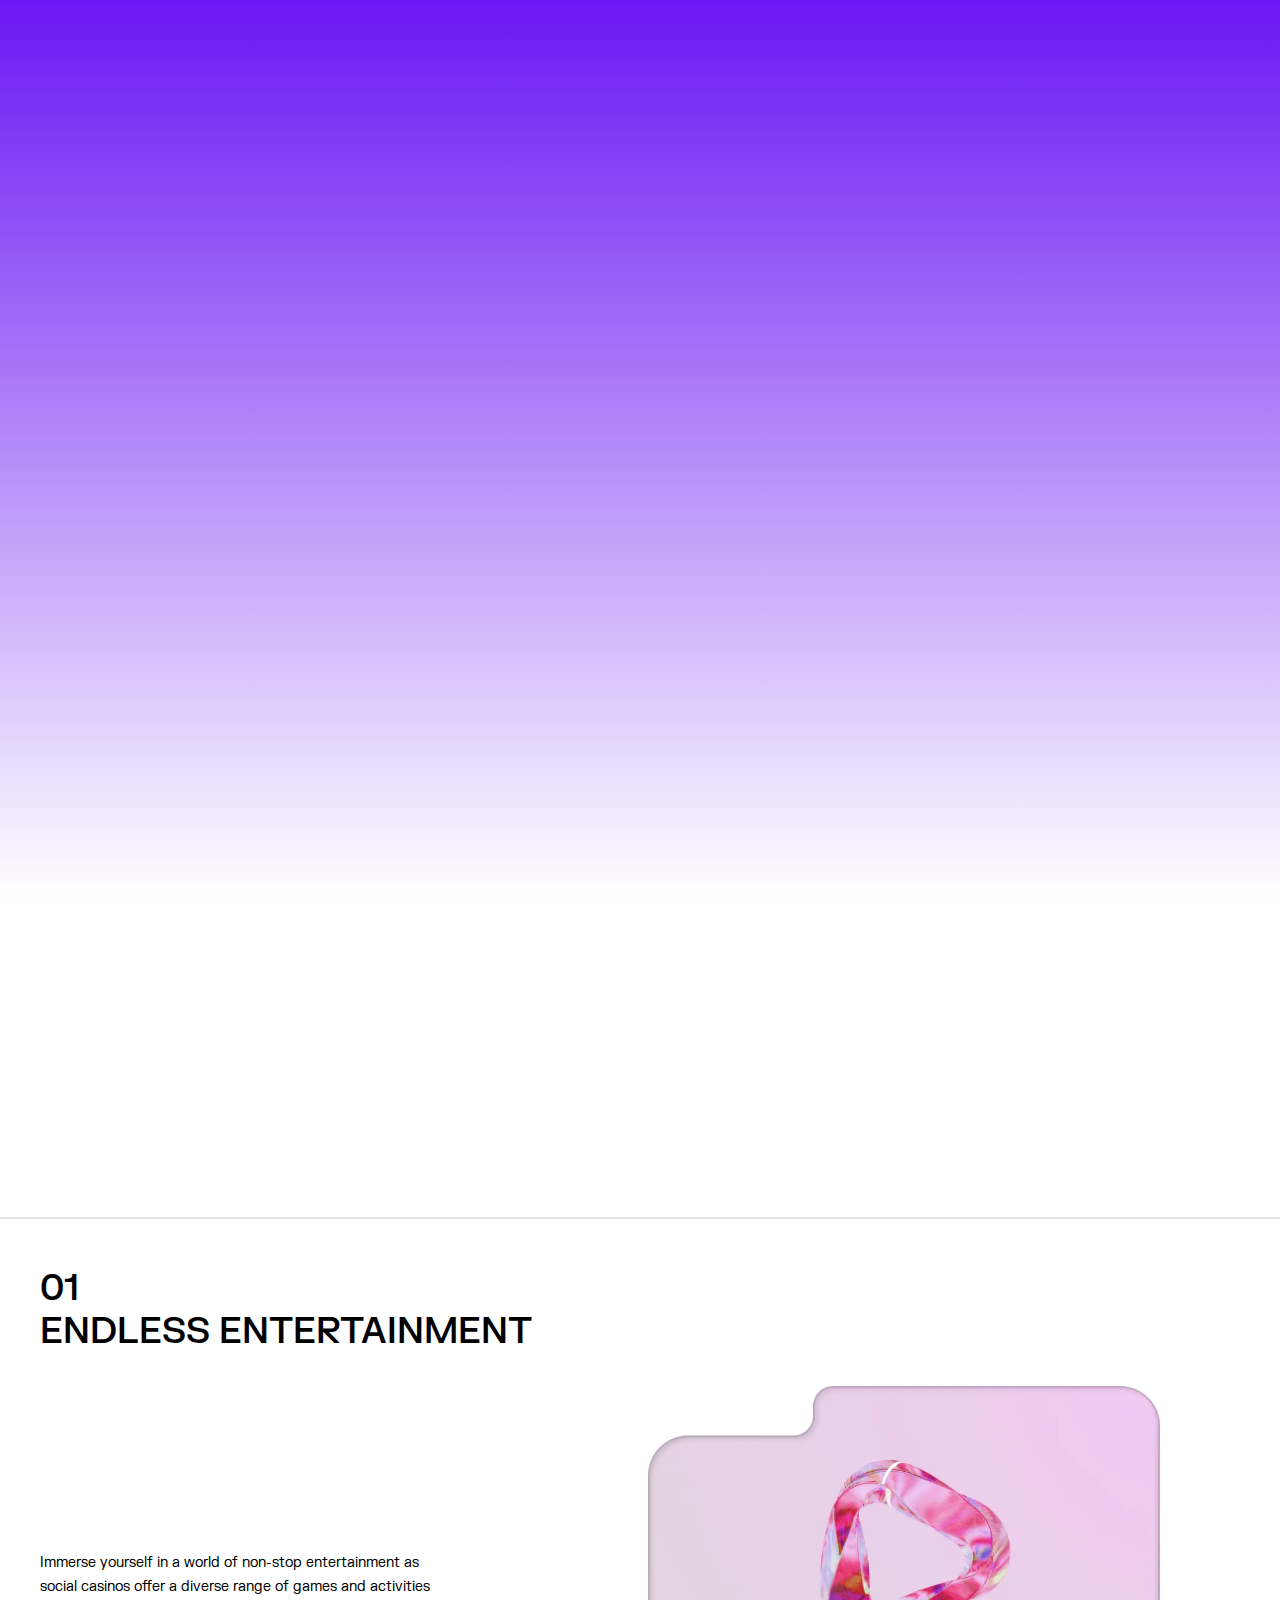
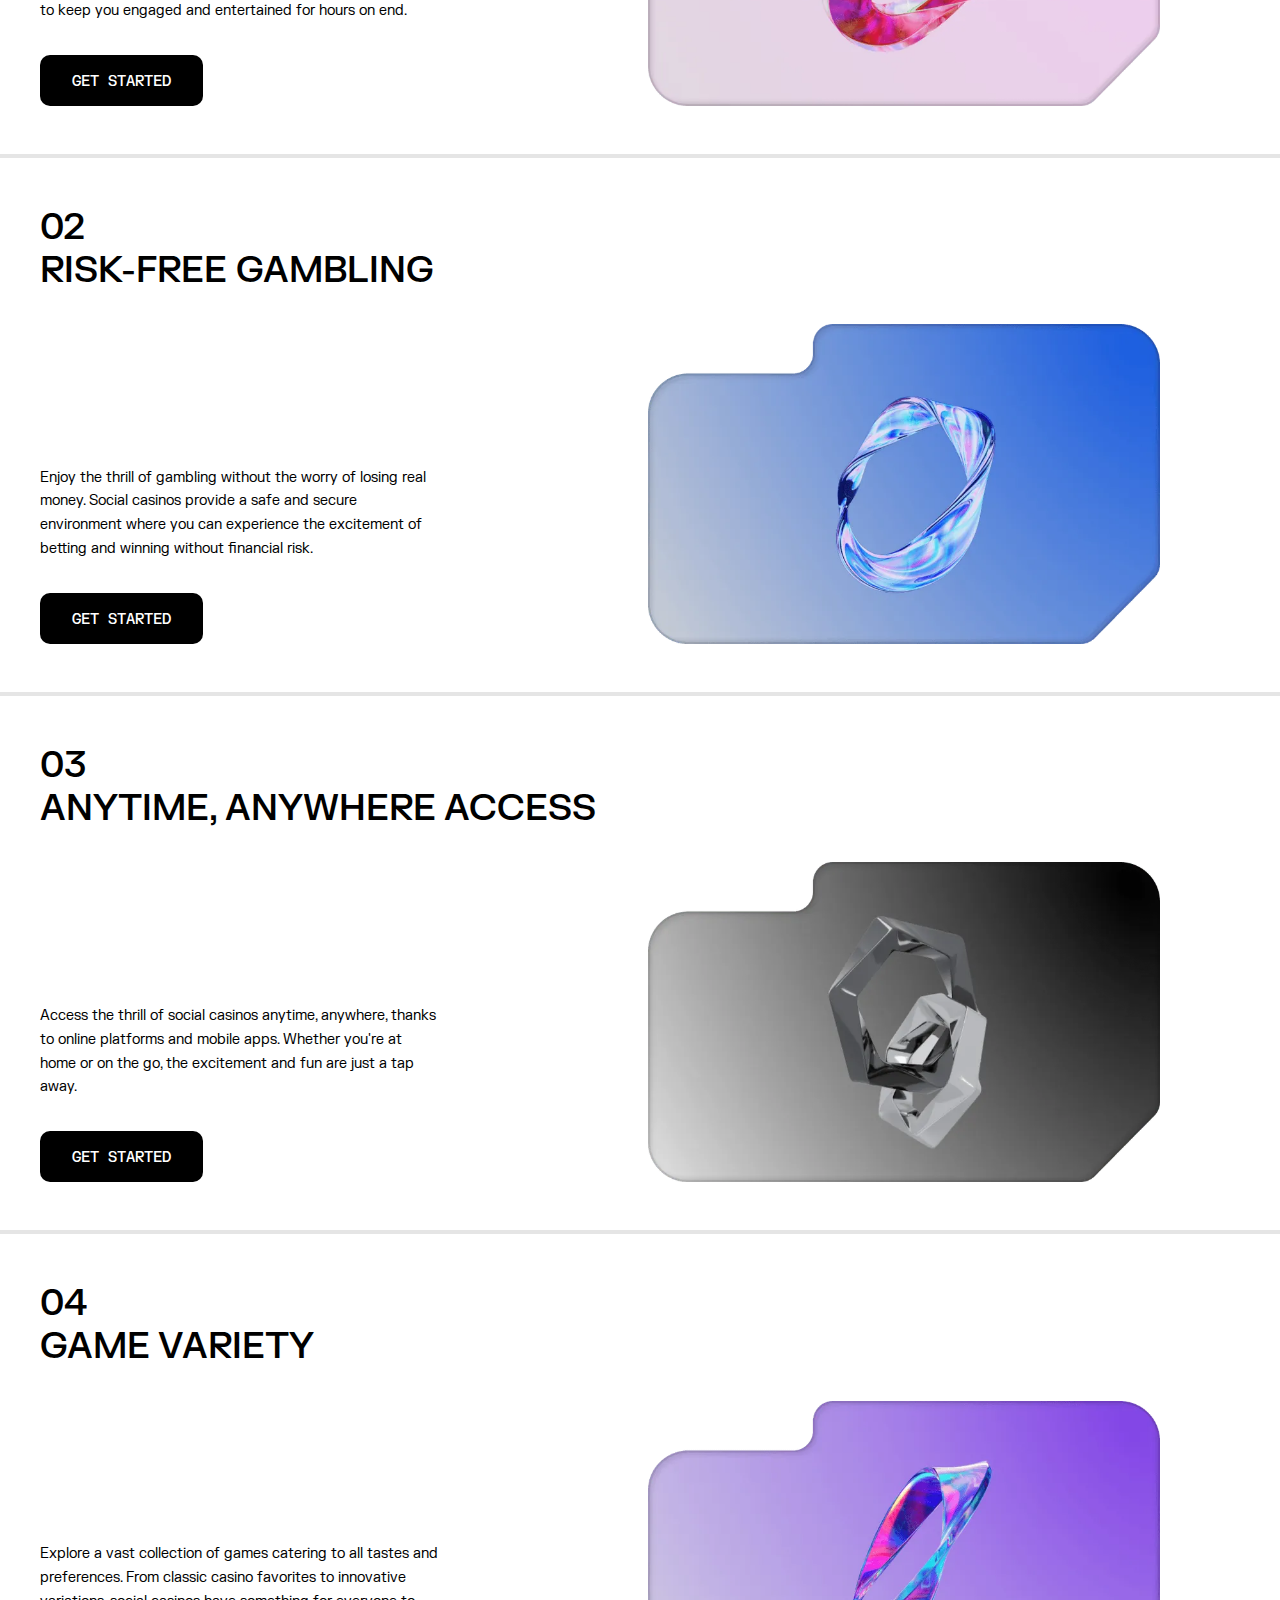
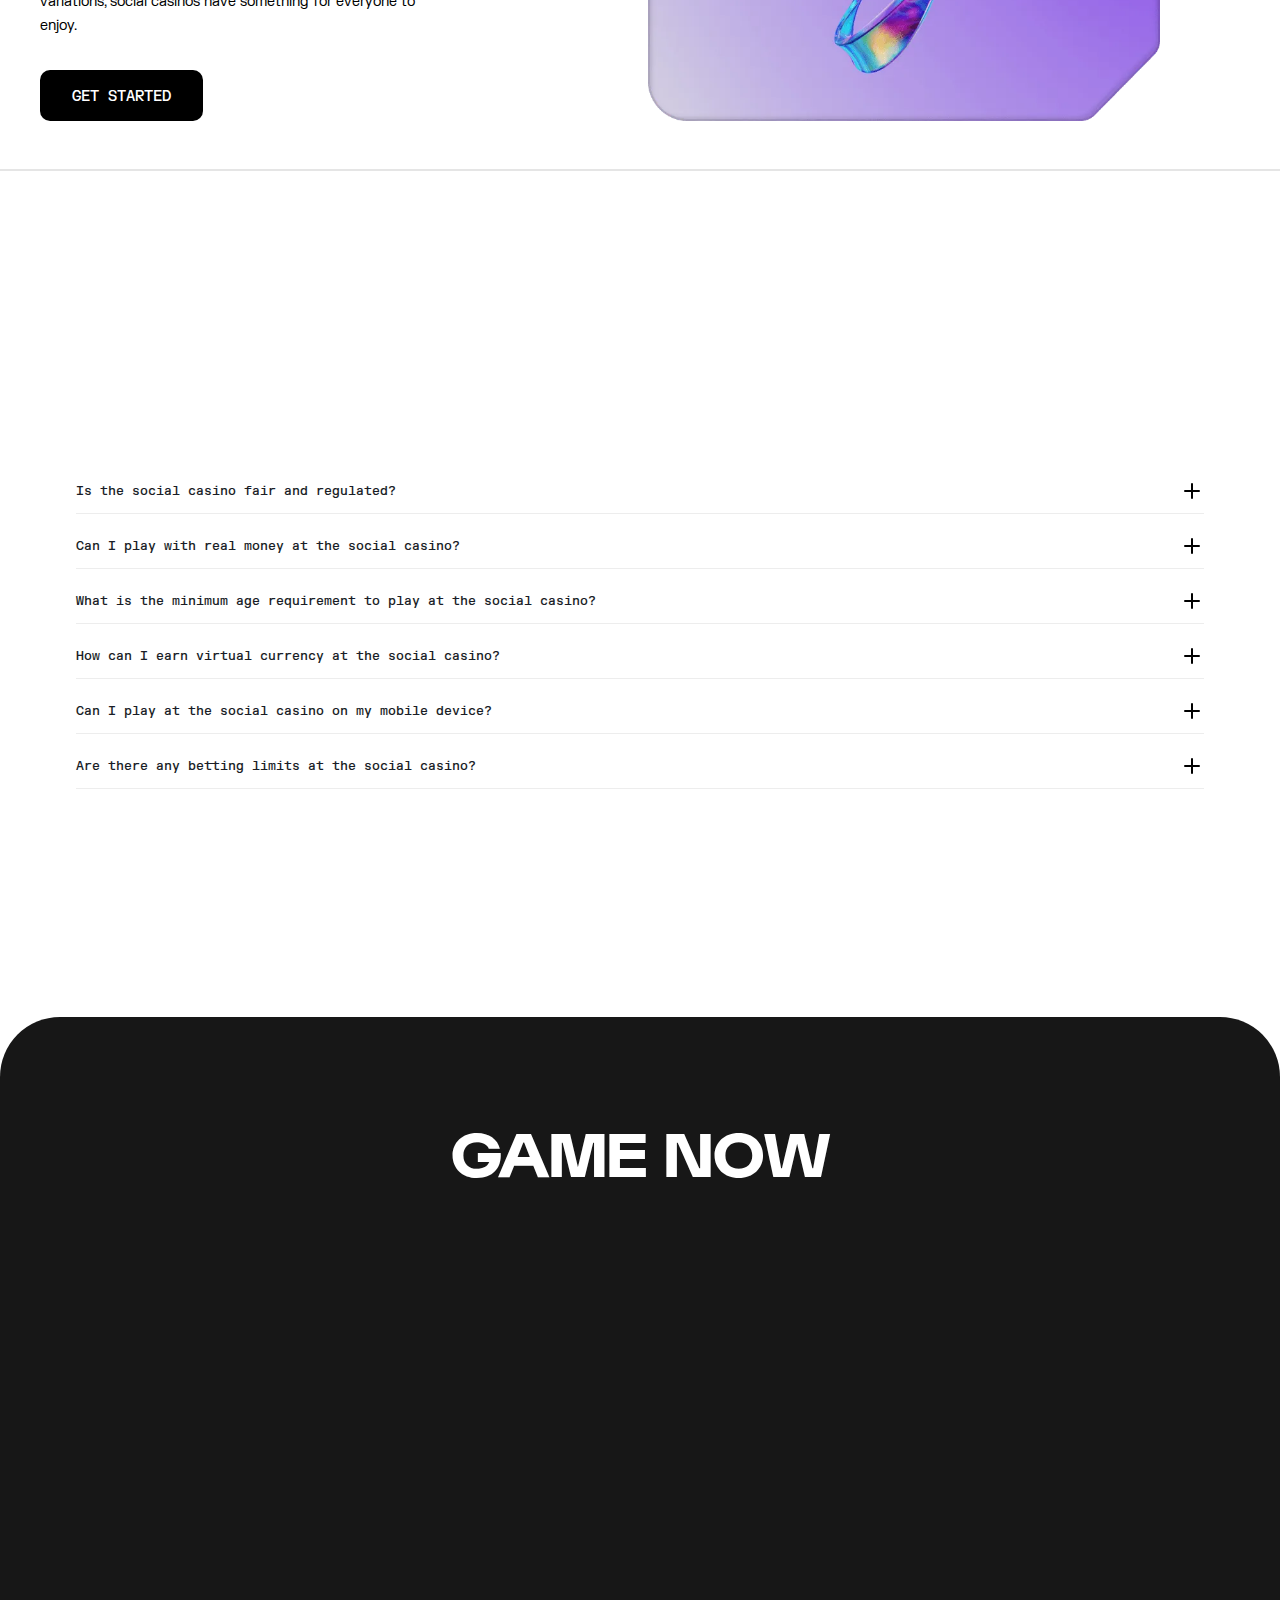
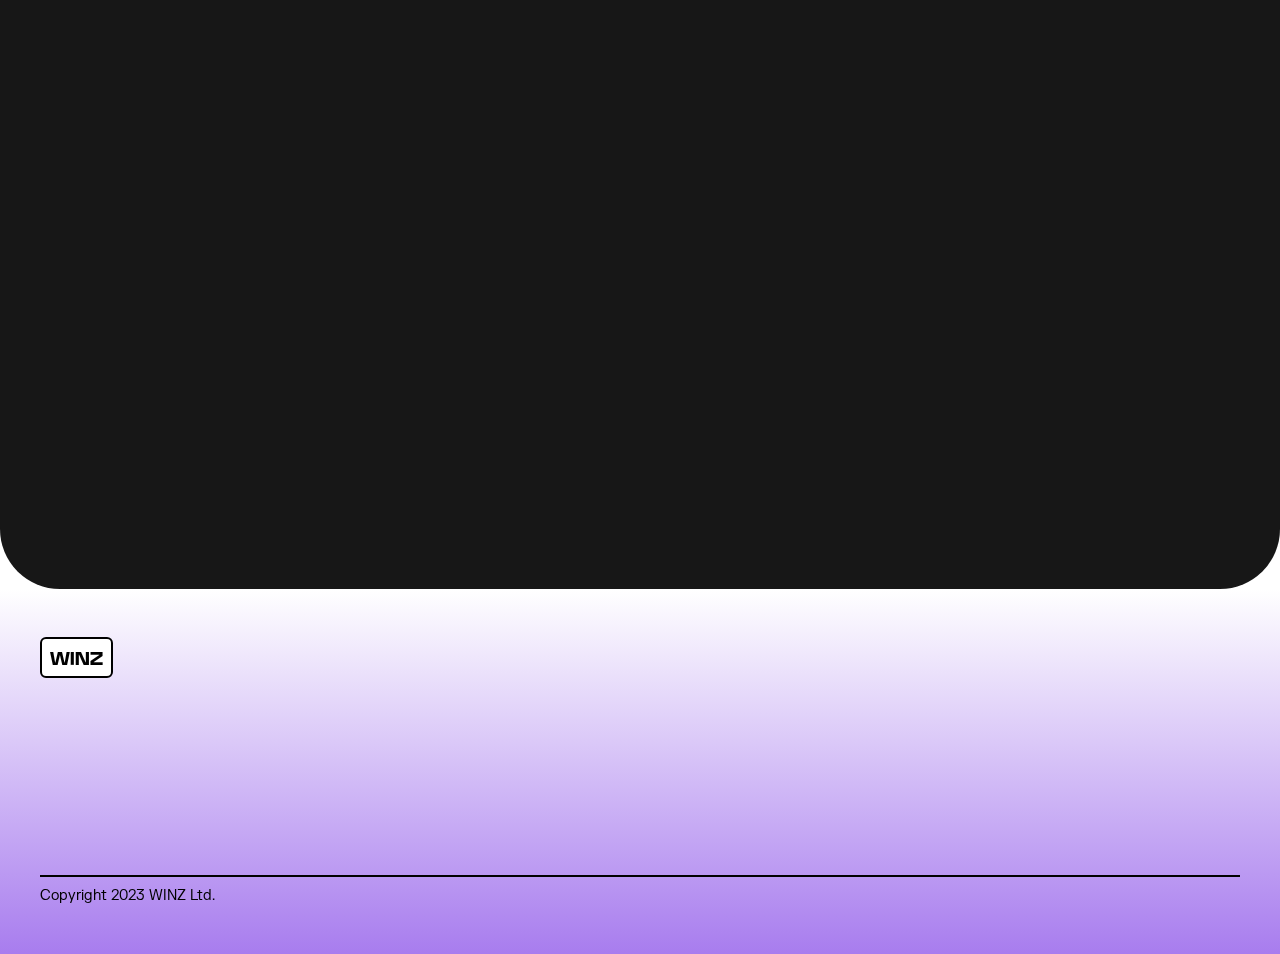
<file: index.html>
<!DOCTYPE html>
<html lang="en-US" data-wf-page="64e48966aba876061e5e1945" data-wf-site="64e48966aba876061e5e1902">
<head>
  <meta charset="utf-8">
  <title>Welcome to the Ultimate Social Casino Experience</title>
  <meta content="Immerse yourself in the world of entertainment and fortune at our social casino. Play a diverse range of games, connect with a vibrant community, and chase your dreams of winning big. Join us today for an unrivaled casino adventure like no other." name="description">
  <meta content="width=device-width, initial-scale=1" name="viewport">
  <link href="css/style1.css" rel="stylesheet" type="text/css">
  <link href="css/style2.css" rel="stylesheet" type="text/css">
  <link href="css/style3.css" rel="stylesheet" type="text/css">
  <style>@media (max-width:767px) and (min-width:480px) {html.w-mod-js:not(.w-mod-ix) [data-w-id="c6da155f-0935-b2bf-874a-b68e2d81f5cb"] {height:0px;}html.w-mod-js:not(.w-mod-ix) [data-w-id="dbc8b25b-4de4-c994-e5a3-ad71580b2c43"] {-webkit-transform:translate3d(0, 0, 0) scale3d(1, 1, 1) rotateX(0) rotateY(0) rotateZ(0deg) skew(0, 0);-moz-transform:translate3d(0, 0, 0) scale3d(1, 1, 1) rotateX(0) rotateY(0) rotateZ(0deg) skew(0, 0);-ms-transform:translate3d(0, 0, 0) scale3d(1, 1, 1) rotateX(0) rotateY(0) rotateZ(0deg) skew(0, 0);transform:translate3d(0, 0, 0) scale3d(1, 1, 1) rotateX(0) rotateY(0) rotateZ(0deg) skew(0, 0);}html.w-mod-js:not(.w-mod-ix) [data-w-id="d06fac22-4c14-1263-0e34-bde7f4c7d9e5"] {height:0px;}html.w-mod-js:not(.w-mod-ix) [data-w-id="279bc957-a94d-6e4d-f9bd-36e48cf367cc"] {-webkit-transform:translate3d(0, 0, 0) scale3d(1, 1, 1) rotateX(0) rotateY(0) rotateZ(0deg) skew(0, 0);-moz-transform:translate3d(0, 0, 0) scale3d(1, 1, 1) rotateX(0) rotateY(0) rotateZ(0deg) skew(0, 0);-ms-transform:translate3d(0, 0, 0) scale3d(1, 1, 1) rotateX(0) rotateY(0) rotateZ(0deg) skew(0, 0);transform:translate3d(0, 0, 0) scale3d(1, 1, 1) rotateX(0) rotateY(0) rotateZ(0deg) skew(0, 0);}html.w-mod-js:not(.w-mod-ix) [data-w-id="905c7d7c-7123-e86e-d173-a6bfd66226d5"] {height:0px;}html.w-mod-js:not(.w-mod-ix) [data-w-id="cdff7721-e111-c01a-2524-142732871ff2"] {-webkit-transform:translate3d(0, 0, 0) scale3d(1, 1, 1) rotateX(0) rotateY(0) rotateZ(0deg) skew(0, 0);-moz-transform:translate3d(0, 0, 0) scale3d(1, 1, 1) rotateX(0) rotateY(0) rotateZ(0deg) skew(0, 0);-ms-transform:translate3d(0, 0, 0) scale3d(1, 1, 1) rotateX(0) rotateY(0) rotateZ(0deg) skew(0, 0);transform:translate3d(0, 0, 0) scale3d(1, 1, 1) rotateX(0) rotateY(0) rotateZ(0deg) skew(0, 0);}html.w-mod-js:not(.w-mod-ix) [data-w-id="d2204253-814c-e8d1-edc8-47224c1d6a8c"] {height:0px;}html.w-mod-js:not(.w-mod-ix) [data-w-id="d8780486-11e2-5c88-b097-46133170a143"] {-webkit-transform:translate3d(0, 0, 0) scale3d(1, 1, 1) rotateX(0) rotateY(0) rotateZ(0deg) skew(0, 0);-moz-transform:translate3d(0, 0, 0) scale3d(1, 1, 1) rotateX(0) rotateY(0) rotateZ(0deg) skew(0, 0);-ms-transform:translate3d(0, 0, 0) scale3d(1, 1, 1) rotateX(0) rotateY(0) rotateZ(0deg) skew(0, 0);transform:translate3d(0, 0, 0) scale3d(1, 1, 1) rotateX(0) rotateY(0) rotateZ(0deg) skew(0, 0);}}@media (max-width:479px) {html.w-mod-js:not(.w-mod-ix) [data-w-id="c6da155f-0935-b2bf-874a-b68e2d81f5cb"] {height:0px;}html.w-mod-js:not(.w-mod-ix) [data-w-id="dbc8b25b-4de4-c994-e5a3-ad71580b2c43"] {-webkit-transform:translate3d(0, 0, 0) scale3d(1, 1, 1) rotateX(0) rotateY(0) rotateZ(0deg) skew(0, 0);-moz-transform:translate3d(0, 0, 0) scale3d(1, 1, 1) rotateX(0) rotateY(0) rotateZ(0deg) skew(0, 0);-ms-transform:translate3d(0, 0, 0) scale3d(1, 1, 1) rotateX(0) rotateY(0) rotateZ(0deg) skew(0, 0);transform:translate3d(0, 0, 0) scale3d(1, 1, 1) rotateX(0) rotateY(0) rotateZ(0deg) skew(0, 0);}html.w-mod-js:not(.w-mod-ix) [data-w-id="d06fac22-4c14-1263-0e34-bde7f4c7d9e5"] {height:0px;}html.w-mod-js:not(.w-mod-ix) [data-w-id="279bc957-a94d-6e4d-f9bd-36e48cf367cc"] {-webkit-transform:translate3d(0, 0, 0) scale3d(1, 1, 1) rotateX(0) rotateY(0) rotateZ(0deg) skew(0, 0);-moz-transform:translate3d(0, 0, 0) scale3d(1, 1, 1) rotateX(0) rotateY(0) rotateZ(0deg) skew(0, 0);-ms-transform:translate3d(0, 0, 0) scale3d(1, 1, 1) rotateX(0) rotateY(0) rotateZ(0deg) skew(0, 0);transform:translate3d(0, 0, 0) scale3d(1, 1, 1) rotateX(0) rotateY(0) rotateZ(0deg) skew(0, 0);}html.w-mod-js:not(.w-mod-ix) [data-w-id="905c7d7c-7123-e86e-d173-a6bfd66226d5"] {height:0px;}html.w-mod-js:not(.w-mod-ix) [data-w-id="cdff7721-e111-c01a-2524-142732871ff2"] {-webkit-transform:translate3d(0, 0, 0) scale3d(1, 1, 1) rotateX(0) rotateY(0) rotateZ(0deg) skew(0, 0);-moz-transform:translate3d(0, 0, 0) scale3d(1, 1, 1) rotateX(0) rotateY(0) rotateZ(0deg) skew(0, 0);-ms-transform:translate3d(0, 0, 0) scale3d(1, 1, 1) rotateX(0) rotateY(0) rotateZ(0deg) skew(0, 0);transform:translate3d(0, 0, 0) scale3d(1, 1, 1) rotateX(0) rotateY(0) rotateZ(0deg) skew(0, 0);}html.w-mod-js:not(.w-mod-ix) [data-w-id="d2204253-814c-e8d1-edc8-47224c1d6a8c"] {height:0px;}html.w-mod-js:not(.w-mod-ix) [data-w-id="d8780486-11e2-5c88-b097-46133170a143"] {-webkit-transform:translate3d(0, 0, 0) scale3d(1, 1, 1) rotateX(0) rotateY(0) rotateZ(0deg) skew(0, 0);-moz-transform:translate3d(0, 0, 0) scale3d(1, 1, 1) rotateX(0) rotateY(0) rotateZ(0deg) skew(0, 0);-ms-transform:translate3d(0, 0, 0) scale3d(1, 1, 1) rotateX(0) rotateY(0) rotateZ(0deg) skew(0, 0);transform:translate3d(0, 0, 0) scale3d(1, 1, 1) rotateX(0) rotateY(0) rotateZ(0deg) skew(0, 0);}html.w-mod-js:not(.w-mod-ix) [data-w-id="28c5d520-af39-b205-3991-33d7721ab738"] {-webkit-transform:translate3d(0px, 0, 0) scale3d(1, 1, 1) rotateX(0) rotateY(0) rotateZ(0) skew(0, 0);-moz-transform:translate3d(0px, 0, 0) scale3d(1, 1, 1) rotateX(0) rotateY(0) rotateZ(0) skew(0, 0);-ms-transform:translate3d(0px, 0, 0) scale3d(1, 1, 1) rotateX(0) rotateY(0) rotateZ(0) skew(0, 0);transform:translate3d(0px, 0, 0) scale3d(1, 1, 1) rotateX(0) rotateY(0) rotateZ(0) skew(0, 0);}}</style>
  <script type="text/javascript">!function(o,c){var n=c.documentElement,t=" w-mod-";n.className+=t+"js",("ontouchstart"in o||o.DocumentTouch&&c instanceof DocumentTouch)&&(n.className+=t+"touch")}(window,document);</script>
  <link href="images/favicon.png" rel="shortcut icon" type="image/x-icon">
  <link href="images/webclip.png" rel="apple-touch-icon"><!--  Please keep this css code to improve the font quality -->
  <style>
  * {
  -webkit-font-smoothing: antialiased;
  -moz-osx-font-smoothing: grayscale;
}
</style>
</head>
<body>
  <div class="page-wrapper">
    <div class="global-styles w-embed">
      <style>
/* Snippet gets rid of top margin on first element in any rich text*/
.w-richtext>:first-child {
	margin-top: 0;
}
/* Snippet gets rid of bottom margin on last element in any rich text*/
.w-richtext>:last-child, .w-richtext ol li:last-child, .w-richtext ul li:last-child {
	margin-bottom: 0;
}
/* Snippet prevents all click and hover interaction with an element */
.clickable-off {
	pointer-events: none;
}
/* Snippet enables all click and hover interaction with an element */
.clickable-on{
  pointer-events: auto;
}
/* Snippet enables you to add class of div-square which creates and maintains a 1:1 dimension of a div.*/
.div-square::after {
	content: "";
	display: block;
	padding-bottom: 100%;
}
/*Hide focus outline for main content element*/
main:focus-visible {
	outline: -webkit-focus-ring-color auto 0px;
}
/* Make sure containers never lose their center alignment*/
.container-medium, .container-small, .container-large {
	margin-right: auto !important;
	margin-left: auto !important;
}
/*Reset buttons, and links styles*/
a {
	color: inherit;
	text-decoration: inherit;
	font-size: inherit;
}
/*Apply "..." after 3 lines of text */
.text-style-3lines {
	display: -webkit-box;
	overflow: hidden;
	-webkit-line-clamp: 3;
	-webkit-box-orient: vertical;
}
/*Apply "..." after 2 lines of text */
.text-style-2lines {
	display: -webkit-box;
	overflow: hidden;
	-webkit-line-clamp: 2;
	-webkit-box-orient: vertical;
}
</style>
    </div>
    <div data-animation="default" class="nav_component w-nav" data-easing2="ease" data-easing="ease" data-collapse="small" role="banner" data-no-scroll="1" data-duration="400" data-doc-height="1">
      <div class="nav_container">
        <a href="index.html" aria-current="page" class="nav_brand-wrapper w-inline-block w--current">
          <div class="logo">WINZ</div>
        </a>
        <div class="nav_menu-wrapper">
          <div class="nav_menu-list">
            <div class="nav_menu-list-background"></div>
            <a href="index.html" aria-current="page" class="nav_link w--current">ADVANTAGES</a>
            <a href="index.html" aria-current="page" class="nav_link w--current">FAQ</a>
            <a href="index.html" aria-current="page" class="nav_link w--current">GAME</a>
          </div>
        </div>
        <nav role="navigation" class="nav_menu-wrapper-mobile-copy w-nav-menu">
          <div class="nav_menu-list-mobile">
            <a href="index.html" aria-current="page" class="nav_link-mobile w--current">ADVANTAGES</a>
            <a href="index.html" aria-current="page" class="nav_link-mobile w--current">FAQ</a>
            <a href="index.html" aria-current="page" class="nav_link-mobile w--current">GAME</a>
            <a href="contact.html" class="nav_link-mobile last">CONTACT</a>
          </div>
        </nav>
        <div data-w-id="cb98c436-f516-a583-5ef3-caf25ca072f6" class="nav_button w-nav-button">
          <div data-w-id="cb98c436-f516-a583-5ef3-caf25ca072f7" data-is-ix2-target="1" class="nav_lottie-menu-button" data-animation-type="lottie" data-src="documents/lottieflow-menu-nav-11-1-FFFFFF-easey.json" data-loop="0" data-direction="1" data-autoplay="0" data-renderer="svg" data-default-duration="3" data-duration="0" data-ix2-initial-state="0"></div>
        </div>
        <a href="contact.html" class="nav_cta w-inline-block">
          <div>CONTACT</div>
        </a>
      </div>
    </div>
    <section data-w-id="6f396254-ebda-bf76-d0c6-339f3e2de02c" style="display:flex" class="winz-loader">
      <div class="void-title">
        <div><span data-w-id="34542e89-fea1-6330-a792-4a627920e8e3" style="opacity:0" class="span-letter-void">W</span><span data-w-id="bcec1ff3-f37c-e944-b46f-5d0f52d1a467" style="opacity:0" class="span-letter-void">I</span><span data-w-id="fc37d7ed-7bcb-65d0-4b33-d1daf68b08dc" style="opacity:0" class="span-letter-void">N</span><span data-w-id="29bc10ec-2ffc-4289-89d3-598d6dedb272" style="opacity:0" class="span-letter-void">Z</span></div>
      </div>
    </section>
    <main class="main-wrapper relative">
      <div id="age-parent" class="age-verif-parent">
        <div class="age-popup">
          <div id="error-box" class="error-msg">
            <div class="error-text">You are not old enough to visit this site </div>
          </div>
          <h1 class="popup-head">Welcome to our site </h1>
          <div class="popup-verify-text">Please, verify your age to enter.</div>
          <div class="popup-button-div">
            <a id="over-age" href="#" class="overage-butt w-button">I am over 18</a>
            <a id="under-age" href="#" class="underage-butt w-button">I am under 18</a>
          </div>
          <div class="popup-terms-text">By entering this site you are agreeing to the  <a href="privacy-policy.html">Privacy Policy</a>.</div>
        </div>
      </div>
      <section id="Home" class="section-home-header">
        <div class="blank-div"></div>
        <div class="page-padding">
          <div class="container-large">
            <div class="padding-vertical padding-large">
              <div class="header_component">
                <div class="margin-bottom margin-large">
                  <h1 class="heading"><span data-w-id="0d6070aa-6a52-c347-af15-c07368703a8a" style="opacity:0;-webkit-transform:translate3d(0, 40px, 0) scale3d(1, 1, 1) rotateX(0) rotateY(0) rotateZ(0) skew(0, 0);-moz-transform:translate3d(0, 40px, 0) scale3d(1, 1, 1) rotateX(0) rotateY(0) rotateZ(0) skew(0, 0);-ms-transform:translate3d(0, 40px, 0) scale3d(1, 1, 1) rotateX(0) rotateY(0) rotateZ(0) skew(0, 0);transform:translate3d(0, 40px, 0) scale3d(1, 1, 1) rotateX(0) rotateY(0) rotateZ(0) skew(0, 0)" class="span-h1">Experience the</span><br><span data-w-id="1e3dcb30-f4db-1053-b718-d310282593f5" style="opacity:0;-webkit-transform:translate3d(0, 40px, 0) scale3d(1, 1, 1) rotateX(0) rotateY(0) rotateZ(0) skew(0, 0);-moz-transform:translate3d(0, 40px, 0) scale3d(1, 1, 1) rotateX(0) rotateY(0) rotateZ(0) skew(0, 0);-ms-transform:translate3d(0, 40px, 0) scale3d(1, 1, 1) rotateX(0) rotateY(0) rotateZ(0) skew(0, 0);transform:translate3d(0, 40px, 0) scale3d(1, 1, 1) rotateX(0) rotateY(0) rotateZ(0) skew(0, 0)" class="span-h1">Rush of Winning</span></h1>
                </div>
                <div class="margin-bottom margin-medium">
                  <div class="max-width-medium">
                    <p data-w-id="1e89ee45-ffaa-df97-5af8-73f2490e541c" style="opacity:0;-webkit-transform:translate3d(0, 40px, 0) scale3d(1, 1, 1) rotateX(0) rotateY(0) rotateZ(0) skew(0, 0);-moz-transform:translate3d(0, 40px, 0) scale3d(1, 1, 1) rotateX(0) rotateY(0) rotateZ(0) skew(0, 0);-ms-transform:translate3d(0, 40px, 0) scale3d(1, 1, 1) rotateX(0) rotateY(0) rotateZ(0) skew(0, 0);transform:translate3d(0, 40px, 0) scale3d(1, 1, 1) rotateX(0) rotateY(0) rotateZ(0) skew(0, 0)" class="text-size-regular">Prepare yourself for an immersive adventure like no other. Our social casino is your gateway to an extraordinary realm of endless opportunities and heart-pounding triumphs.</p>
                  </div>
                </div>
                <div data-w-id="38c8012f-dbe4-8249-4f3e-55e125542ea0" style="-webkit-transform:translate3d(0, 40px, 0) scale3d(1, 1, 1) rotateX(0) rotateY(0) rotateZ(0) skew(0, 0);-moz-transform:translate3d(0, 40px, 0) scale3d(1, 1, 1) rotateX(0) rotateY(0) rotateZ(0) skew(0, 0);-ms-transform:translate3d(0, 40px, 0) scale3d(1, 1, 1) rotateX(0) rotateY(0) rotateZ(0) skew(0, 0);transform:translate3d(0, 40px, 0) scale3d(1, 1, 1) rotateX(0) rotateY(0) rotateZ(0) skew(0, 0);opacity:0" class="header_button-wrapper">
                  <div data-w-id="105d12e6-a5fd-1b98-80f2-ee56397964f8" style="opacity:0" class="header_button-bg"></div>
                  <a href="#game" style="color:rgb(255,255,255)" class="header_button w-button">GAME</a>
                </div>
              </div>
            </div>
          </div>
        </div>
      </section>
      <section class="section-video">
        <div class="video-background">
          <div data-source src="images/pexels-transcode.jpg" data-video-urls="videos/pexels-transcode.mp4,videos/pexels-transcode.webm" data-autoplay="true" data-loop="true" data-wf-ignore="true" data-beta-bgvideo-upgrade="false" class="background-video w-background-video w-background-video-atom"><video id="183d0ced-0ca4-5ce5-d1d8-a94a79590f6e-video" autoplay="" loop="" style="background-image:url(&quot;https://uploads-ssl.webflow.com/628e0120d8567a2cecab933c/628e660364bf99cd266005a0_pexels-rostislav-uzunov-9150545-poster-00001.jpg&quot;)" muted="" playsinline="" data-wf-ignore="true" data-object-fit="cover">
              <source src="videos/pexels-transcode.mp4" data-wf-ignore="true">
              <source src="videos/pexels-transcode.webm" data-wf-ignore="true">
            </video></div>
          <div class="video_mask"><img src="images/Group-9wyre.svg" loading="lazy" alt="" class="image-3"></div>
        </div>
      </section>
      <section id="advantages" class="section-advantages">
        <div class="page-padding">
          <div class="container-large">
            <div class="padding-vertical padding-large">
              <div data-w-id="28c5d520-af39-b205-3991-33d7721ab738" class="clients_logo-list">
                <div class="clients_logo-wrapper"><img src="images/Vectorzora-logo-grey.svg" loading="lazy" alt="Zora Logo" class="clients_logo"></div>
                <div class="clients_logo-wrapper"><img src="images/logo-full-purplelogo-partners-grey.svg" loading="lazy" alt="Moonpay Logo" class="clients_logo"></div>
                <div class="clients_logo-wrapper"><img src="images/gemini-ar21svglogo-partners-grey.svg" loading="lazy" alt="Gemini Logo" class="clients_logo"></div>
                <div class="clients_logo-wrapper"><img src="images/Frame-1logo-partners-grey.svg" loading="lazy" alt="Opensea Logo" class="clients_logo"></div>
                <div class="clients_logo-wrapper"><img src="images/Layer-1logo-partners-grey.svg" loading="lazy" alt="Coingate Logo" class="clients_logo"></div>
                <div class="clients_logo-wrapper hide"><img src="images/Vectorzora-logo-grey.svg" loading="lazy" alt="Zora Logo" class="clients_logo"></div>
                <div class="clients_logo-wrapper hide"><img src="images/logo-full-purplelogo-partners-grey.svg" loading="lazy" alt="Moonpay Logo" class="clients_logo"></div>
                <div class="clients_logo-wrapper hide"><img src="images/gemini-ar21svglogo-partners-grey.svg" loading="lazy" alt="Gemini Logo" class="clients_logo"></div>
                <div class="clients_logo-wrapper hide"><img src="images/Frame-1logo-partners-grey.svg" loading="lazy" alt="Opensea Logo" class="clients_logo"></div>
              </div>
            </div>
          </div>
        </div>
      </section>
      <section class="section-tools">
        <div class="page-padding">
          <div class="container-large">
            <div class="padding-vertical padding-large">
              <div class="tools_component">
                <div class="tools_content-left">
                  <div class="margin-bottom margin-medium">
                    <p data-w-id="4dd622db-c05c-a84d-e274-4cb7d28ced89" style="-webkit-transform:translate3d(0, 40px, 0) scale3d(1, 1, 1) rotateX(0) rotateY(0) rotateZ(0) skew(0, 0);-moz-transform:translate3d(0, 40px, 0) scale3d(1, 1, 1) rotateX(0) rotateY(0) rotateZ(0) skew(0, 0);-ms-transform:translate3d(0, 40px, 0) scale3d(1, 1, 1) rotateX(0) rotateY(0) rotateZ(0) skew(0, 0);transform:translate3d(0, 40px, 0) scale3d(1, 1, 1) rotateX(0) rotateY(0) rotateZ(0) skew(0, 0);opacity:0" class="text-size-regular">Engage in friendly competition with other players through tournaments, leaderboards, and challenges.</p>
                  </div>
                  <div data-w-id="a3c463ab-da61-f076-810e-68ba1f7e8af2" style="-webkit-transform:translate3d(0, 40px, 0) scale3d(1, 1, 1) rotateX(0) rotateY(0) rotateZ(0) skew(0, 0);-moz-transform:translate3d(0, 40px, 0) scale3d(1, 1, 1) rotateX(0) rotateY(0) rotateZ(0) skew(0, 0);-ms-transform:translate3d(0, 40px, 0) scale3d(1, 1, 1) rotateX(0) rotateY(0) rotateZ(0) skew(0, 0);transform:translate3d(0, 40px, 0) scale3d(1, 1, 1) rotateX(0) rotateY(0) rotateZ(0) skew(0, 0);opacity:0" class="tools_button-wrapper">
                    <div style="opacity:0" class="tools_button-bg"></div>
                    <a href="#game" class="tools_button w-button">GET STARTED</a>
                  </div>
                </div>
                <div class="tools_content-right">
                  <div class="margin-bottom margin-0">
                    <h2 data-w-id="0c1817c1-8d83-e093-0f2f-4364fa2f853d" style="-webkit-transform:translate3d(0, 40px, 0) scale3d(1, 1, 1) rotateX(0) rotateY(0) rotateZ(0) skew(0, 0);-moz-transform:translate3d(0, 40px, 0) scale3d(1, 1, 1) rotateX(0) rotateY(0) rotateZ(0) skew(0, 0);-ms-transform:translate3d(0, 40px, 0) scale3d(1, 1, 1) rotateX(0) rotateY(0) rotateZ(0) skew(0, 0);transform:translate3d(0, 40px, 0) scale3d(1, 1, 1) rotateX(0) rotateY(0) rotateZ(0) skew(0, 0);opacity:0">ADVANTAGES<br>SOCIAL CASINO </h2>
                  </div>
                </div>
              </div>
            </div>
          </div>
        </div>
      </section>
      <section id="Feature-01" data-w-id="c6da155f-0935-b2bf-874a-b68e2d81f5c2" class="section-01">
        <div class="page-padding">
          <div class="container-large">
            <div class="padding-vertical padding-large">
              <div class="feature_component">
                <div class="feature_content-top">
                  <div class="feature_title">
                    <div class="margin-bottom margin-0">
                      <h3>01</h3>
                    </div>
                    <div class="margin-bottom margin-0">
                      <h3>ENDLESS ENTERTAINMENT</h3>
                    </div>
                  </div>
                  <div class="feature_icon-wrapper"><img src="images/arrow-void.svg" loading="lazy" data-w-id="dbc8b25b-4de4-c994-e5a3-ad71580b2c43" alt="black arrow" class="feature_icon"></div>
                </div>
                <div data-w-id="c6da155f-0935-b2bf-874a-b68e2d81f5cb" class="feature_description">
                  <div class="feature_text-description">
                    <div class="margin-bottom margin-small"></div>
                    <div class="margin-bottom margin-medium">
                      <p>Immerse yourself in a world of non-stop entertainment as social casinos offer a diverse range of games and activities to keep you engaged and entertained for hours on end.</p>
                    </div>
                    <div data-w-id="0b5133ed-fa18-fb10-4b12-68d6ba2d0d45" class="feature_button-wrapper">
                      <div style="opacity:0" class="feature_button-bg"></div>
                      <a href="#game" class="feature_button w-button">GET STARTED</a>
                    </div>
                  </div>
                  <div class="feature_image-wrapper"><img src="images/Wallet-Image-4.webp" loading="eager" width="499" sizes="(max-width: 767px) 92vw, (max-width: 1919px) 45vw, 512px" alt="A collection of virtual casino cards spread out on a digital table, embodying the strategic gameplay and skill required in our social casino card games" srcset="images/Wallet-Image-4-p-500.png 500w, images/Wallet-Image-4-p-800.png 800w, images/Wallet-Image-4.webp 1024w" class="image"></div>
                </div>
              </div>
            </div>
          </div>
        </div>
      </section>
      <section data-w-id="d06fac22-4c14-1263-0e34-bde7f4c7d9d9" class="section-02">
        <div class="page-padding">
          <div class="container-large">
            <div class="padding-vertical padding-large">
              <div class="feature_component">
                <div class="feature_content-top">
                  <div class="feature_title">
                    <div class="margin-bottom margin-0">
                      <h3>02</h3>
                    </div>
                    <div class="margin-bottom margin-0">
                      <h3>RISK-FREE GAMBLING</h3>
                    </div>
                  </div>
                  <div class="feature_icon-wrapper"><img src="images/arrow-void.svg" loading="lazy" data-w-id="279bc957-a94d-6e4d-f9bd-36e48cf367cc" alt="black arrow" class="feature_icon"></div>
                </div>
                <div data-w-id="d06fac22-4c14-1263-0e34-bde7f4c7d9e5" class="feature_description">
                  <div class="feature_text-description">
                    <div class="margin-bottom margin-small"></div>
                    <div class="margin-bottom margin-medium">
                      <p>Enjoy the thrill of gambling without the worry of losing real money. Social casinos provide a safe and secure environment where you can experience the excitement of betting and winning without financial risk.</p>
                    </div>
                    <div data-w-id="a6454d62-46f2-1213-d30a-f3062e03d9d6" class="feature_button-wrapper">
                      <div style="opacity:0" class="feature_button-bg"></div>
                      <a href="#game" class="feature_button w-button">GET STARTED</a>
                    </div>
                  </div>
                  <div class="feature_image-wrapper"><img src="images/Wallet-Image-1.webp" loading="eager" width="499" sizes="(max-width: 767px) 92vw, (max-width: 1919px) 45vw, 512px" alt="A close-up of a spinning roulette wheel with numbers and colors, capturing the thrill of chance and anticipation in our social casino games" srcset="images/Wallet-Image-1-p-500.png 500w, images/Wallet-Image-1-p-800.png 800w, images/Wallet-Image-1.webp 1024w" class="image"></div>
                </div>
              </div>
            </div>
          </div>
        </div>
      </section>
      <section data-w-id="905c7d7c-7123-e86e-d173-a6bfd66226c9" class="section-03">
        <div class="page-padding">
          <div class="container-large">
            <div class="padding-vertical padding-large">
              <div class="feature_component">
                <div class="feature_content-top">
                  <div class="feature_title">
                    <div class="margin-bottom margin-0">
                      <h3>03</h3>
                    </div>
                    <div class="margin-bottom margin-0">
                      <h3>ANYTIME, ANYWHERE ACCESS</h3>
                    </div>
                  </div>
                  <div class="feature_icon-wrapper"><img src="images/arrow-void.svg" loading="lazy" data-w-id="cdff7721-e111-c01a-2524-142732871ff2" alt="black arrow" class="feature_icon"></div>
                </div>
                <div data-w-id="905c7d7c-7123-e86e-d173-a6bfd66226d5" class="feature_description">
                  <div class="feature_text-description">
                    <div class="margin-bottom margin-small"></div>
                    <div class="margin-bottom margin-medium">
                      <p>Access the thrill of social casinos anytime, anywhere, thanks to online platforms and mobile apps. Whether you&#x27;re at home or on the go, the excitement and fun are just a tap away.</p>
                    </div>
                    <div data-w-id="a20ece0e-791f-6aac-88a4-9314a6e75269" class="feature_button-wrapper">
                      <div style="opacity:0" class="feature_button-bg"></div>
                      <a href="#game" class="feature_button w-button">GET STARTED</a>
                    </div>
                  </div>
                  <div class="feature_image-wrapper"><img src="images/Wallet-Image-2.webp" loading="eager" width="499" sizes="(max-width: 767px) 92vw, (max-width: 1919px) 45vw, 512px" alt="A group of friends enjoying a virtual blackjack game, showcasing the social aspect and camaraderie of playing at our social casino" srcset="images/Wallet-Image-2-p-500.png 500w, images/Wallet-Image-2-p-800.png 800w, images/Wallet-Image-2.webp 1024w" class="image"></div>
                </div>
              </div>
            </div>
          </div>
        </div>
      </section>
      <section id="Feature-4" data-w-id="d2204253-814c-e8d1-edc8-47224c1d6a80" class="section-04">
        <div class="page-padding">
          <div class="container-large">
            <div class="padding-vertical padding-large">
              <div class="feature_component">
                <div class="feature_content-top">
                  <div class="feature_title">
                    <div class="margin-bottom margin-0">
                      <h3>04</h3>
                    </div>
                    <div class="margin-bottom margin-0">
                      <h3>GAME VARIETY</h3>
                    </div>
                  </div>
                  <div class="feature_icon-wrapper"><img src="images/arrow-void.svg" loading="lazy" data-w-id="d8780486-11e2-5c88-b097-46133170a143" alt="black arrow" class="feature_icon"></div>
                </div>
                <div data-w-id="d2204253-814c-e8d1-edc8-47224c1d6a8c" class="feature_description">
                  <div class="feature_text-description">
                    <div class="margin-bottom margin-small"></div>
                    <div class="margin-bottom margin-medium">
                      <p>Explore a vast collection of games catering to all tastes and preferences. From classic casino favorites to innovative variations, social casinos have something for everyone to enjoy.</p>
                    </div>
                    <div data-w-id="7ad2e370-280b-e490-bba6-3ab25ccafc97" class="feature_button-wrapper">
                      <div style="opacity:0" class="feature_button-bg"></div>
                      <a href="#game" class="feature_button w-button">GET STARTED</a>
                    </div>
                  </div>
                  <div class="feature_image-wrapper"><img src="images/Wallet-Image-3.webp" loading="eager" width="499" sizes="(max-width: 767px) 92vw, (max-width: 1919px) 45vw, 512px" alt="A virtual casino lobby with flashing lights and vibrant graphics, representing the immersive and visually appealing experience of our social casino platform." srcset="images/Wallet-Image-3-p-500.png 500w, images/Wallet-Image-3-p-800.png 800w, images/Wallet-Image-3.webp 1024w" class="image"></div>
                </div>
              </div>
            </div>
          </div>
        </div>
      </section>
      <section id="faq" class="section-faq">
        <div class="page-padding">
          <div class="container-large">
            <div class="padding-vertical padding-xhuge">
              <div class="protocol_component">
                <div class="protocol_top-content">
                  <div class="margin-bottom margin-xlarge">
                    <h2 data-w-id="8adc1b49-f9b1-d557-5113-e1cee77d667b" style="-webkit-transform:translate3d(0, 40px, 0) scale3d(1, 1, 1) rotateX(0) rotateY(0) rotateZ(0) skew(0, 0);-moz-transform:translate3d(0, 40px, 0) scale3d(1, 1, 1) rotateX(0) rotateY(0) rotateZ(0) skew(0, 0);-ms-transform:translate3d(0, 40px, 0) scale3d(1, 1, 1) rotateX(0) rotateY(0) rotateZ(0) skew(0, 0);transform:translate3d(0, 40px, 0) scale3d(1, 1, 1) rotateX(0) rotateY(0) rotateZ(0) skew(0, 0);opacity:0">FAQ MENU</h2>
                  </div>
                </div>
                <div class="efi-ft-09">
                  <div class="efi-ft-09-container">
                    <div class="efi-ft-09-accordion">
                      <div data-w-id="25958048-ee99-8d6b-18e7-d4894e893ce4" class="efi-ft-09-accordion-wrap">
                        <a href="#" class="efi-ft-09-bar w-inline-block">
                          <h4 class="efi-h4">Is the social casino fair and regulated?</h4><img src="images/plus.svg" alt="" class="efi-plus-icon">
                        </a>
                        <div style="height:0PX" class="efi-ft-09-content">
                          <p class="efi-accordion-paragraph">Absolutely! We take fairness and regulation seriously. Our games are powered by certified random number generators to ensure fair outcomes, and we operate under the necessary licenses and regulatory guidelines.</p>
                          <div class="efi-ft-09-accordion-bottom-bar"></div>
                        </div>
                      </div>
                      <div data-w-id="25958048-ee99-8d6b-18e7-d4894e893ced" class="efi-ft-09-accordion-wrap">
                        <a href="#" class="efi-ft-09-bar w-inline-block">
                          <h4 class="efi-h4">Can I play with real money at the social casino?</h4><img src="images/plus.svg" alt="" class="efi-plus-icon">
                        </a>
                        <div style="height:0PX" class="efi-ft-09-content">
                          <p class="efi-accordion-paragraph">No, our social casino is strictly for entertainment purposes and does not involve real money gambling. All wagers and wins are in virtual currency.</p>
                        </div>
                      </div>
                      <div data-w-id="25958048-ee99-8d6b-18e7-d4894e893cf5" class="efi-ft-09-accordion-wrap">
                        <a href="#" class="efi-ft-09-bar w-inline-block">
                          <h4 class="efi-h4">What is the minimum age requirement to play at the social casino?</h4><img src="images/plus.svg" alt="" class="efi-plus-icon">
                        </a>
                        <div style="height:0PX" class="efi-ft-09-content">
                          <p class="efi-accordion-paragraph">To comply with legal regulations, the minimum age requirement to play at our social casino is 18 years or the legal age of your jurisdiction, whichever is higher.</p>
                        </div>
                      </div>
                      <div data-w-id="25958048-ee99-8d6b-18e7-d4894e893cfd" class="efi-ft-09-accordion-wrap">
                        <a href="#" class="efi-ft-09-bar w-inline-block">
                          <h4 class="efi-h4">How can I earn virtual currency at the social casino?</h4><img src="images/plus.svg" alt="" class="efi-plus-icon">
                        </a>
                        <div style="height:0PX" class="efi-ft-09-content">
                          <p class="efi-accordion-paragraph">You can earn virtual currency by logging in daily, participating in promotions and events, completing quests or challenges, and receiving bonuses based on your gameplay.</p>
                        </div>
                      </div>
                      <div data-w-id="25958048-ee99-8d6b-18e7-d4894e893d05" class="efi-ft-09-accordion-wrap">
                        <a href="#" class="efi-ft-09-bar w-inline-block">
                          <h4 class="efi-h4">Can I play at the social casino on my mobile device?</h4><img src="images/plus.svg" alt="" class="efi-plus-icon">
                        </a>
                        <div style="height:0PX" class="efi-ft-09-content">
                          <p class="efi-accordion-paragraph">Absolutely! Our social casino is optimized for mobile devices, allowing you to play your favorite games anytime, anywhere, right from your smartphone or tablet.</p>
                        </div>
                      </div>
                      <div data-w-id="25958048-ee99-8d6b-18e7-d4894e893d0d" class="efi-ft-09-accordion-wrap">
                        <a href="#" class="efi-ft-09-bar w-inline-block">
                          <h4 class="efi-h4">Are there any betting limits at the social casino?</h4><img src="images/plus.svg" alt="" class="efi-plus-icon">
                        </a>
                        <div style="height:0PX" class="efi-ft-09-content">
                          <p class="efi-accordion-paragraph">Yes, we have betting limits in place to ensure responsible gambling. You can find information about the specific limits for each game within the game interface.</p>
                        </div>
                      </div>
                    </div>
                  </div>
                </div>
              </div>
            </div>
          </div>
        </div>
      </section>
      <section id="game" class="section-app">
        <div class="app-black-bg"></div>
        <div class="page-padding">
          <div class="container-large">
            <div class="padding-vertical padding-huge">
              <div class="app_component">
                <div class="app_content-top">
                  <div class="margin-bottom margin-xxlarge">
                    <h2 class="text-capital">GAME NOW</h2>
                    <p class="paragraph_game">Start the game by flipping the device over</p>
                    <div class="lottie-animation" data-w-id="279ae2c4-d579-8a68-4f80-49d0b45b3576" data-animation-type="lottie" data-src="documents/flip-device2.json" data-loop="1" data-direction="1" data-autoplay="1" data-is-ix2-target="0" data-renderer="svg" data-default-duration="3" data-duration="0"></div>
                  </div>
                </div>
                <div class="html-embed w-embed w-iframe">
                  <div class="swiper-container gallery-top swiper-container-initialized swiper-container-horizontal swiper-container-pointer-events">
                    <div class="swiper-wrapper sort-grid games-section-wrap" id="swiper-wrapper-7105029109caa492cb" aria-live="polite">
                      <iframe id="game" style="height: 720px; width: 1280px;" class="mfp-iframe" src="https://netent-static.casinomodule.com/games/koiprincess_mobile_html/game/koiprincess_mobile_html.xhtml?launchType=iframe&amp;iframeSandbox=allow-scripts%20allow-popups%20allow-popups-to-escape-sandbox%20allow-top-navigation%20allow-top-navigation-by-user-activation%20allow-same-origin%20allow-forms%20allow-pointer-lock&amp;applicationType=browser&amp;gameId=koiprincess_not_mobile&amp;showHomeButton=false&amp;gameLocation=games%2Fkoiprincess_mobile_html%2F&amp;preBuiltGameRulesSupported=true&amp;server=https%3A%2F%2Fnetent-game.casinomodule.com%2F&amp;lang=en&amp;sessId=DEMO-2011032350-EUR&amp;operatorId=netent&amp;statisticEndpointURL=https://gcs-prod.casinomodule.com/gcs/v1/reportData&amp;logsId=87c6cace-2fb2-48d1-a455-b7618f2f6408&amp;loadStarted=1664292421829&amp;giOperatorConfig=%7B%22staticServer%22%3A%22https%3A%2F%2Fnetent-static.casinomodule.com%2F%22%2C%22targetElement%22%3A%22netentgame%22%2C%22launchType%22%3A%22iframe%22%2C%22iframeSandbox%22%3A%22allow-scripts%20allow-popups%20allow-popups-to-escape-sandbox%20allow-top-navigation%20allow-top-navigation-by-user-activation%20allow-same-origin%20allow-forms%20allow-pointer-lock%22%2C%22applicationType%22%3A%22browser%22%2C%22gameId%22%3A%22koiprincess_not_mobile%22%2C%22showHomeButton%22%3Afalse%2C%22gameLocation%22%3A%22games%2Fkoiprincess_mobile_html%2F%22%2C%22preBuiltGameRulesSupported%22%3Atrue%2C%22server%22%3A%22https%3A%2F%2Fnetent-game.casinomodule.com%2F%22%2C%22lang%22%3A%22en%22%2C%22sessId%22%3A%22DEMO-2011032350XXXX%22%2C%22operatorId%22%3A%22netent%22%7D&amp;casinourl=https://games.netent.com&amp;loadSeqNo=0" frameborder="0" allowfullscreen=""></iframe>
                    </div>
                    <span class="swiper-notification" aria-live="assertive" aria-atomic="true"></span>
                  </div>
                </div>
                <div class="embed_mobile w-embed w-iframe">
                  <div class="swiper-container gallery-top swiper-container-initialized swiper-container-horizontal swiper-container-pointer-events">
                    <div class="swiper-wrapper sort-grid games-section-wrap" id="swiper-wrapper-7105029109caa492cb" aria-live="polite">
                      <iframe style="height: 300px; width: 600px;" class="mfp-iframe" src="https://netent-static.casinomodule.com/games/koiprincess_mobile_html/game/koiprincess_mobile_html.xhtml?launchType=iframe&amp;iframeSandbox=allow-scripts%20allow-popups%20allow-popups-to-escape-sandbox%20allow-top-navigation%20allow-top-navigation-by-user-activation%20allow-same-origin%20allow-forms%20allow-pointer-lock&amp;applicationType=browser&amp;gameId=koiprincess_not_mobile&amp;showHomeButton=false&amp;gameLocation=games%2Fkoiprincess_mobile_html%2F&amp;preBuiltGameRulesSupported=true&amp;server=https%3A%2F%2Fnetent-game.casinomodule.com%2F&amp;lang=en&amp;sessId=DEMO-2011032350-EUR&amp;operatorId=netent&amp;statisticEndpointURL=https://gcs-prod.casinomodule.com/gcs/v1/reportData&amp;logsId=87c6cace-2fb2-48d1-a455-b7618f2f6408&amp;loadStarted=1664292421829&amp;giOperatorConfig=%7B%22staticServer%22%3A%22https%3A%2F%2Fnetent-static.casinomodule.com%2F%22%2C%22targetElement%22%3A%22netentgame%22%2C%22launchType%22%3A%22iframe%22%2C%22iframeSandbox%22%3A%22allow-scripts%20allow-popups%20allow-popups-to-escape-sandbox%20allow-top-navigation%20allow-top-navigation-by-user-activation%20allow-same-origin%20allow-forms%20allow-pointer-lock%22%2C%22applicationType%22%3A%22browser%22%2C%22gameId%22%3A%22koiprincess_not_mobile%22%2C%22showHomeButton%22%3Afalse%2C%22gameLocation%22%3A%22games%2Fkoiprincess_mobile_html%2F%22%2C%22preBuiltGameRulesSupported%22%3Atrue%2C%22server%22%3A%22https%3A%2F%2Fnetent-game.casinomodule.com%2F%22%2C%22lang%22%3A%22en%22%2C%22sessId%22%3A%22DEMO-2011032350XXXX%22%2C%22operatorId%22%3A%22netent%22%7D&amp;casinourl=https://games.netent.com&amp;loadSeqNo=0" frameborder="0" allowfullscreen=""></iframe>
                    </div>
                    <span class="swiper-notification" aria-live="assertive" aria-atomic="true"></span>
                  </div>
                </div>
              </div>
            </div>
          </div>
        </div>
      </section>
      <section class="section-future">
        <div class="future-black-bg"></div>
        <div class="page-padding">
          <div class="container-large">
            <div class="padding-vertical padding-large"></div>
          </div>
        </div>
      </section>
      <section class="footer">
        <div class="page-padding">
          <div class="container-large">
            <div class="padding-vertical padding-large">
              <div class="footer_component">
                <a href="#" class="footer_logo-wrapper w-inline-block">
                  <div class="nav_brand-wrapper">
                    <div class="logo">WINZ</div>
                  </div>
                </a>
                <div class="footer_menu-nav">
                  <div id="w-node-_0576c011-9bf5-a482-5e22-e86ac1097b8c-1e5e1945" data-w-id="0576c011-9bf5-a482-5e22-e86ac1097b8c" style="opacity:0;-webkit-transform:translate3d(0, 20px, 0) scale3d(1, 1, 1) rotateX(0) rotateY(0) rotateZ(0) skew(0, 0);-moz-transform:translate3d(0, 20px, 0) scale3d(1, 1, 1) rotateX(0) rotateY(0) rotateZ(0) skew(0, 0);-ms-transform:translate3d(0, 20px, 0) scale3d(1, 1, 1) rotateX(0) rotateY(0) rotateZ(0) skew(0, 0);transform:translate3d(0, 20px, 0) scale3d(1, 1, 1) rotateX(0) rotateY(0) rotateZ(0) skew(0, 0)" class="footer_nav-list">
                    <div class="margin-bottom margin-small">
                      <h2 class="text-size-small">Company</h2>
                    </div>
                    <div class="footer_links-wrapper">
                      <div class="margin-bottom margin-xxsmall">
                        <a href="#game" class="footer_link">Game</a>
                      </div>
                      <div class="margin-bottom margin-xxsmall">
                        <a href="#faq" class="footer_link">FAQ</a>
                      </div>
                      <div class="margin-bottom margin-xxsmall">
                        <a href="contact.html" class="footer_link">Contact Us</a>
                      </div>
                    </div>
                  </div>
                  <div id="w-node-_19a7190f-404a-d45f-292c-d6e97f0d1732-1e5e1945" data-w-id="19a7190f-404a-d45f-292c-d6e97f0d1732" style="opacity:0;-webkit-transform:translate3d(0, 20px, 0) scale3d(1, 1, 1) rotateX(0) rotateY(0) rotateZ(0) skew(0, 0);-moz-transform:translate3d(0, 20px, 0) scale3d(1, 1, 1) rotateX(0) rotateY(0) rotateZ(0) skew(0, 0);-ms-transform:translate3d(0, 20px, 0) scale3d(1, 1, 1) rotateX(0) rotateY(0) rotateZ(0) skew(0, 0);transform:translate3d(0, 20px, 0) scale3d(1, 1, 1) rotateX(0) rotateY(0) rotateZ(0) skew(0, 0)" class="footer_nav-list">
                    <div class="margin-bottom margin-small">
                      <h2 class="text-size-small">Support</h2>
                    </div>
                    <div class="footer_links-wrapper">
                      <div class="margin-bottom margin-xxsmall">
                        <a href="privacy-policy.html" class="footer_link">Privacy policy</a>
                      </div>
                      <div class="margin-bottom margin-xxsmall">
                        <a href="cookie-policy.html" class="footer_link">Cookie policy</a>
                      </div>
                        <div class="margin-bottom margin-xxsmall">
                        <a href="terms.html" class="footer_link">Terms</a>
                      </div>
                      <div class="margin-bottom margin-xxsmall"></div>
                    </div>
                  </div>
                </div>
                <div class="footer_divider">
                  <div>Copyright 2023 WINZ Ltd.</div>
                </div>
              </div>
            </div>
          </div>
        </div>
      </section>
    </main>
  </div>
  <script src="https://d3e54v103j8qbb.cloudfront.net/js/jquery-3.5.1.min.dc5e7f18c8.js?site=64e48966aba876061e5e1902" type="text/javascript" integrity="sha256-9/aliU8dGd2tb6OSsuzixeV4y/faTqgFtohetphbbj0=" crossorigin="anonymous"></script>
  <script src="js/script.js" type="text/javascript"></script>
  <script>
$('#age-parent').hide()
$( document ).ready(function() {
var allowed = localStorage.getItem("allowed");
    if(allowed != 'true') {
    $('#age-parent').css('display','flex')
    $('#age-parent').fadeIn(500)
    }
})
$("#over-age").click(function(){
$('#age-parent').fadeOut(500)
localStorage.setItem("allowed", "true");
});
$("#under-age").click(function(){
$('#error-box').fadeIn(500)
});
</script>
</body>
</html>
</file>
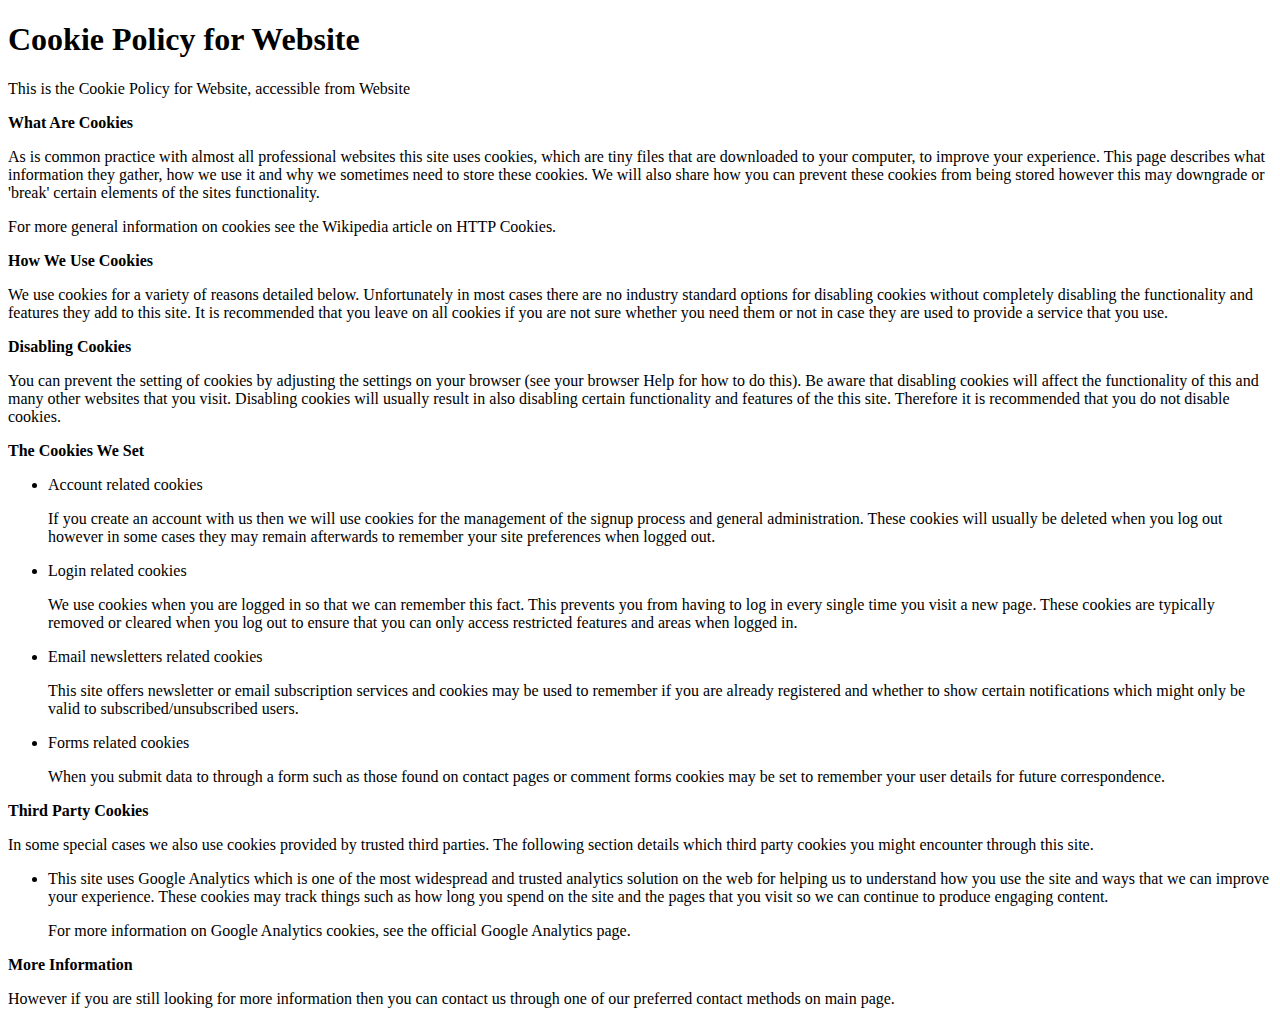
<file: cookie-policy.html>
<!DOCTYPE html>
<html lang="en">
<html>
<head>
<meta http-equiv="content-type" content="text/html; charset=UTF-8">
<meta charset="utf-8">
<meta http-equiv="X-UA-Compatible" content="IE=edge">
<meta name="viewport" content="width=device-width, initial-scale=1.0, maximum-scale=1.0, user-scalable=no">
<meta name="description" content="Cookie Policy" />
<title>Cookie Policy - Website</title>
</head>
<body>

<h1>Cookie Policy for Website</h1>

<p>This is the Cookie Policy for Website, accessible from Website</p>

<p><strong>What Are Cookies</strong></p>

<p>As is common practice with almost all professional websites this site uses cookies, which are tiny files that are downloaded to your computer, to improve your experience. This page describes what information they gather, how we use it and why we sometimes need to store these cookies. We will also share how you can prevent these cookies from being stored however this may downgrade or 'break' certain elements of the sites functionality.</p>

<p>For more general information on cookies see the Wikipedia article on HTTP Cookies.</p>

<p><strong>How We Use Cookies</strong></p>

<p>We use cookies for a variety of reasons detailed below. Unfortunately in most cases there are no industry standard options for disabling cookies without completely disabling the functionality and features they add to this site. It is recommended that you leave on all cookies if you are not sure whether you need them or not in case they are used to provide a service that you use.</p>

<p><strong>Disabling Cookies</strong></p>

<p>You can prevent the setting of cookies by adjusting the settings on your browser (see your browser Help for how to do this). Be aware that disabling cookies will affect the functionality of this and many other websites that you visit. Disabling cookies will usually result in also disabling certain functionality and features of the this site. Therefore it is recommended that you do not disable cookies.</p>


<p><strong>The Cookies We Set</strong></p>

<ul>

<li>
    <p>Account related cookies</p>
    <p>If you create an account with us then we will use cookies for the management of the signup process and general administration. These cookies will usually be deleted when you log out however in some cases they may remain afterwards to remember your site preferences when logged out.</p>
</li>

<li>
    <p>Login related cookies</p>
    <p>We use cookies when you are logged in so that we can remember this fact. This prevents you from having to log in every single time you visit a new page. These cookies are typically removed or cleared when you log out to ensure that you can only access restricted features and areas when logged in.</p>
</li>

<li>
    <p>Email newsletters related cookies</p>
    <p>This site offers newsletter or email subscription services and cookies may be used to remember if you are already registered and whether to show certain notifications which might only be valid to subscribed/unsubscribed users.</p>
</li>

<li>
    <p>Forms related cookies</p>
    <p>When you submit data to through a form such as those found on contact pages or comment forms cookies may be set to remember your user details for future correspondence.</p>
</li>

</ul>

<p><strong>Third Party Cookies</strong></p>

<p>In some special cases we also use cookies provided by trusted third parties. The following section details which third party cookies you might encounter through this site.</p>

<ul>

<li>
    <p>This site uses Google Analytics which is one of the most widespread and trusted analytics solution on the web for helping us to understand how you use the site and ways that we can improve your experience. These cookies may track things such as how long you spend on the site and the pages that you visit so we can continue to produce engaging content.</p>
    <p>For more information on Google Analytics cookies, see the official Google Analytics page.</p>
</li>

</ul>

<p><strong>More Information</strong></p>

<p>However if you are still looking for more information then you can contact us through one of our preferred contact methods on main page.</p>

</body>
</html>
</file>
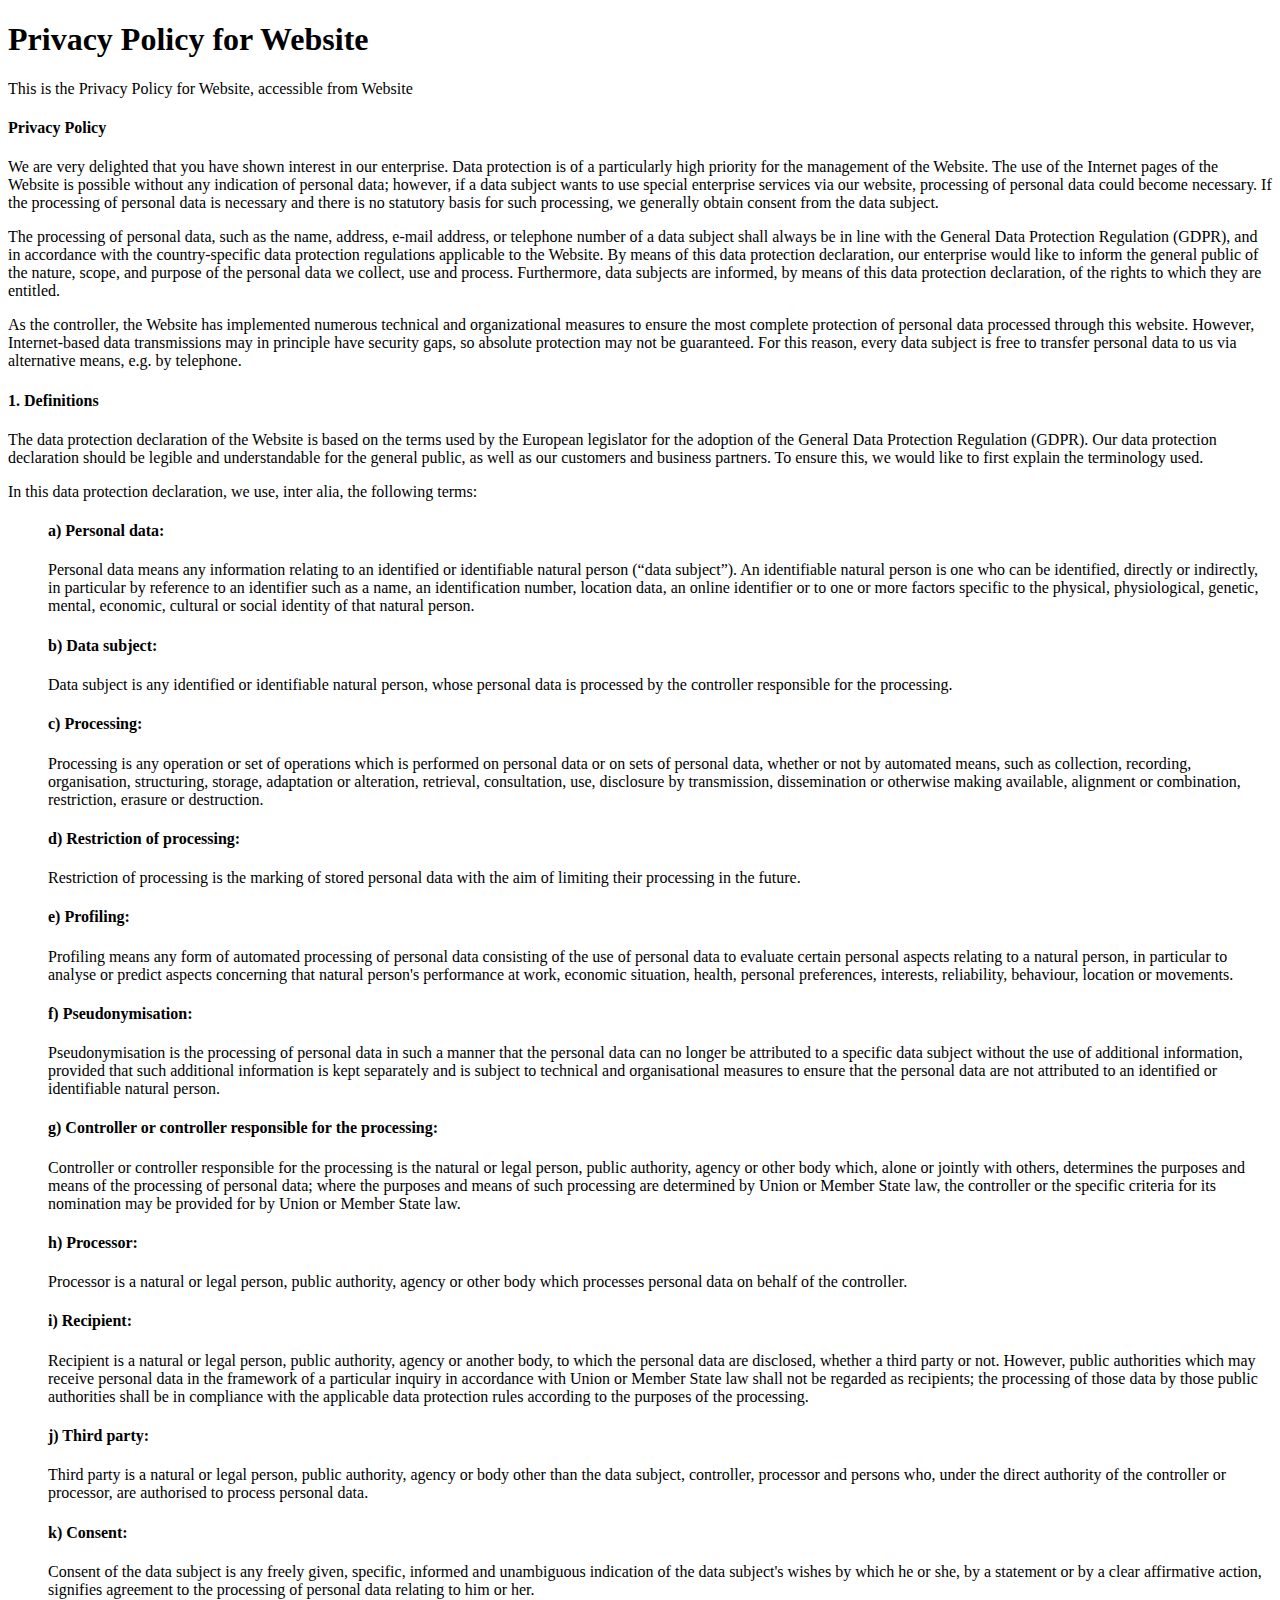
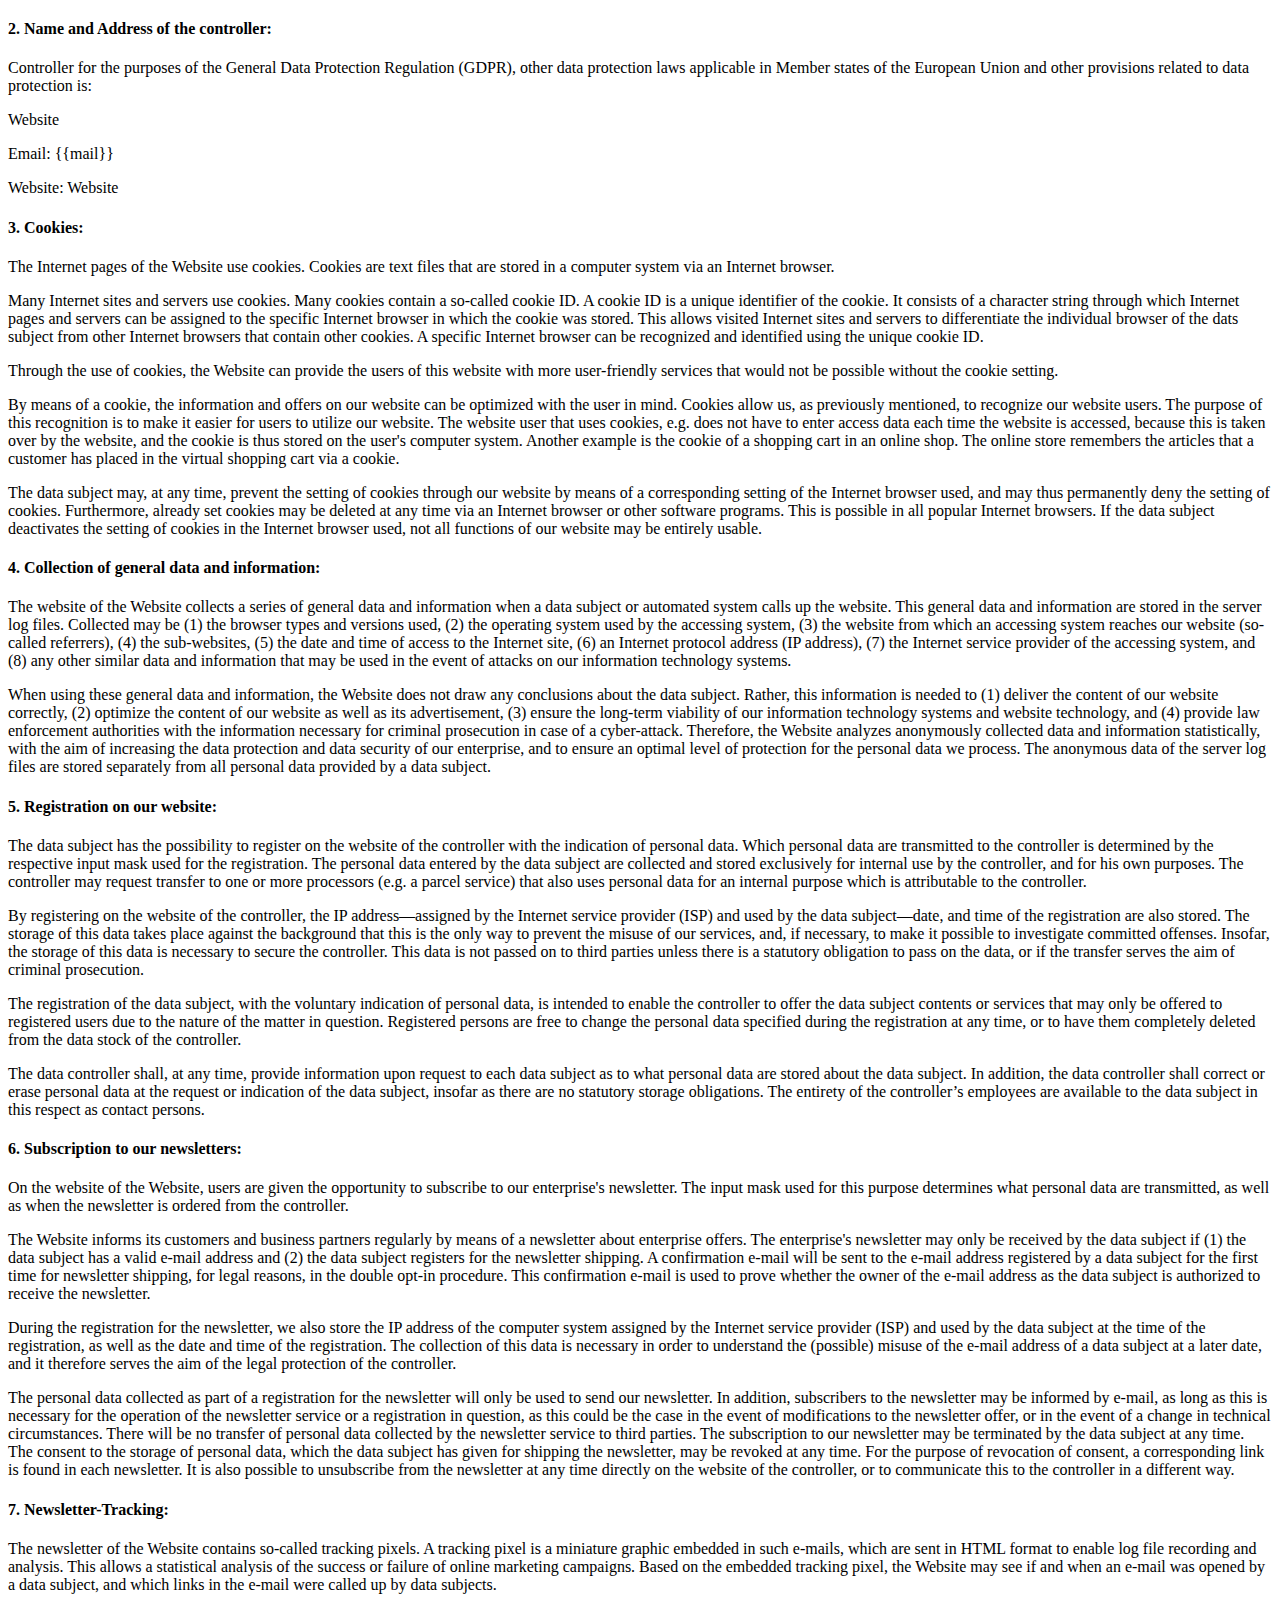
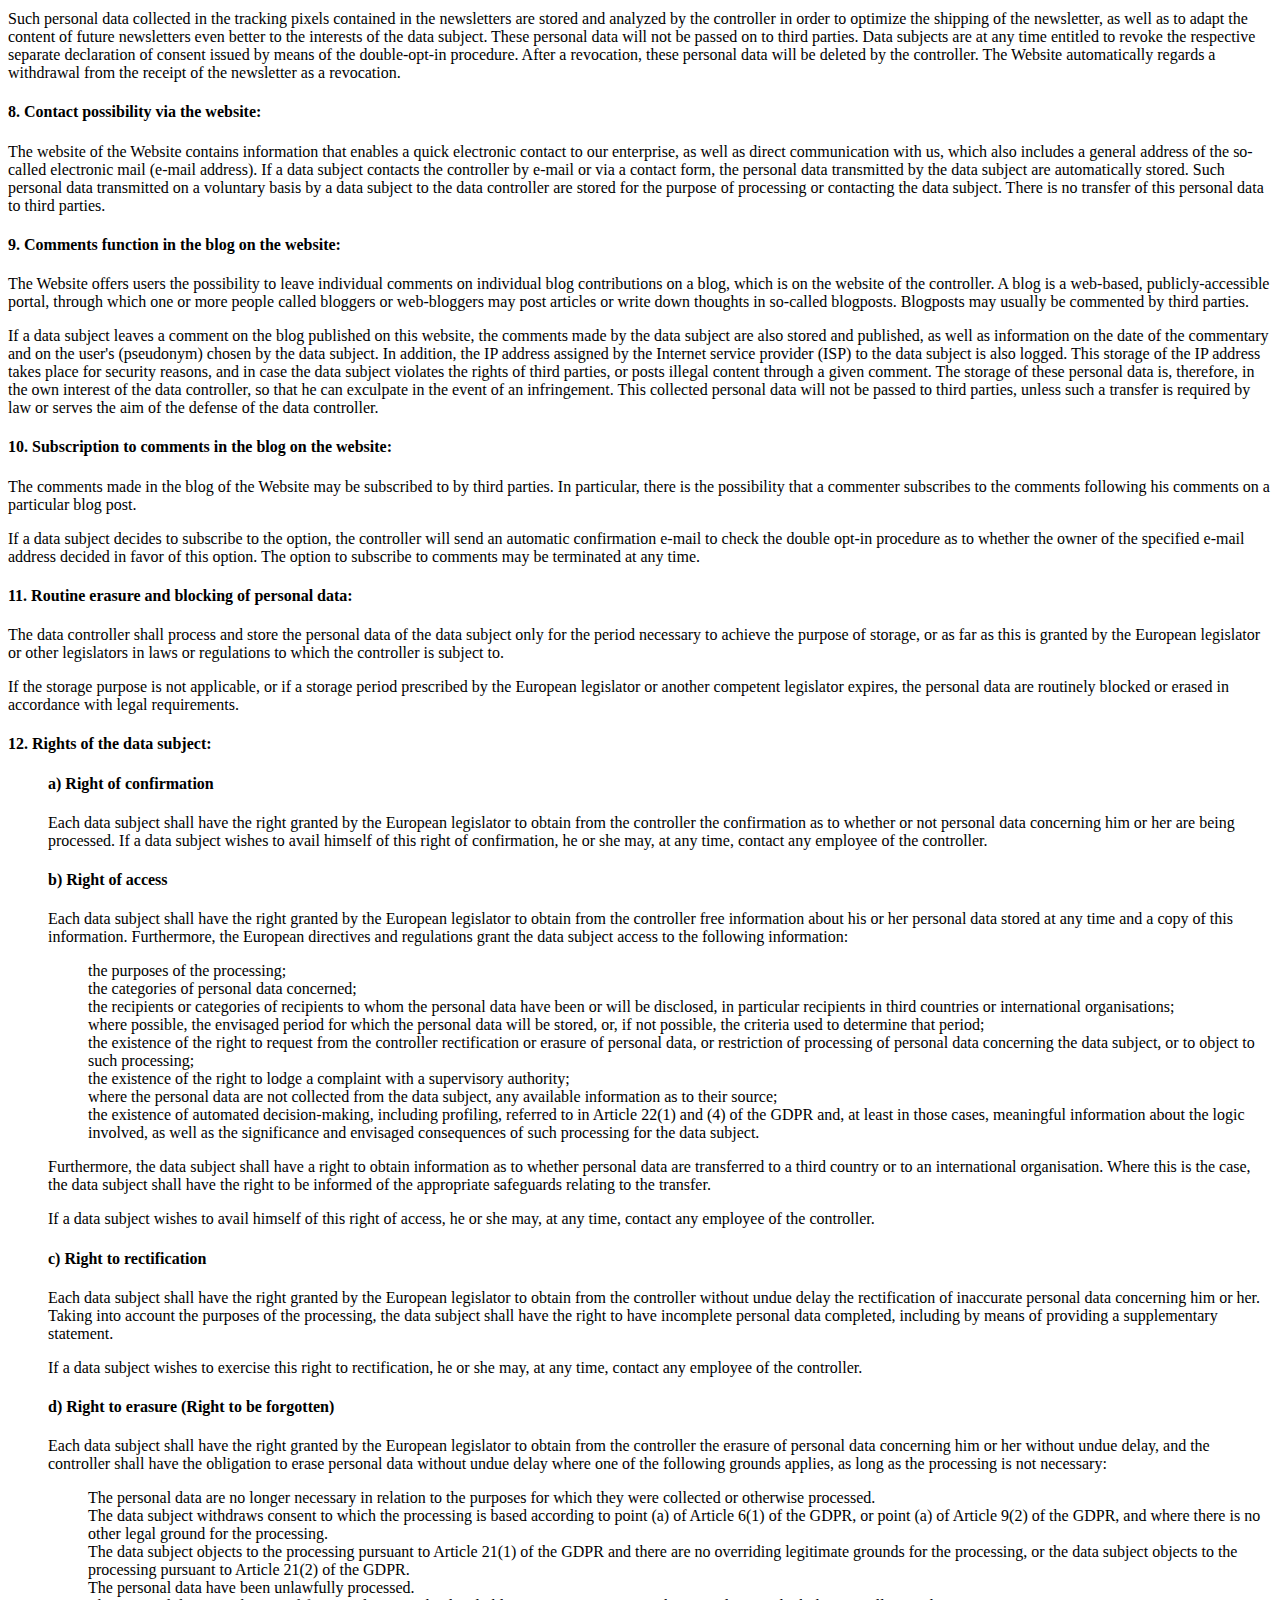
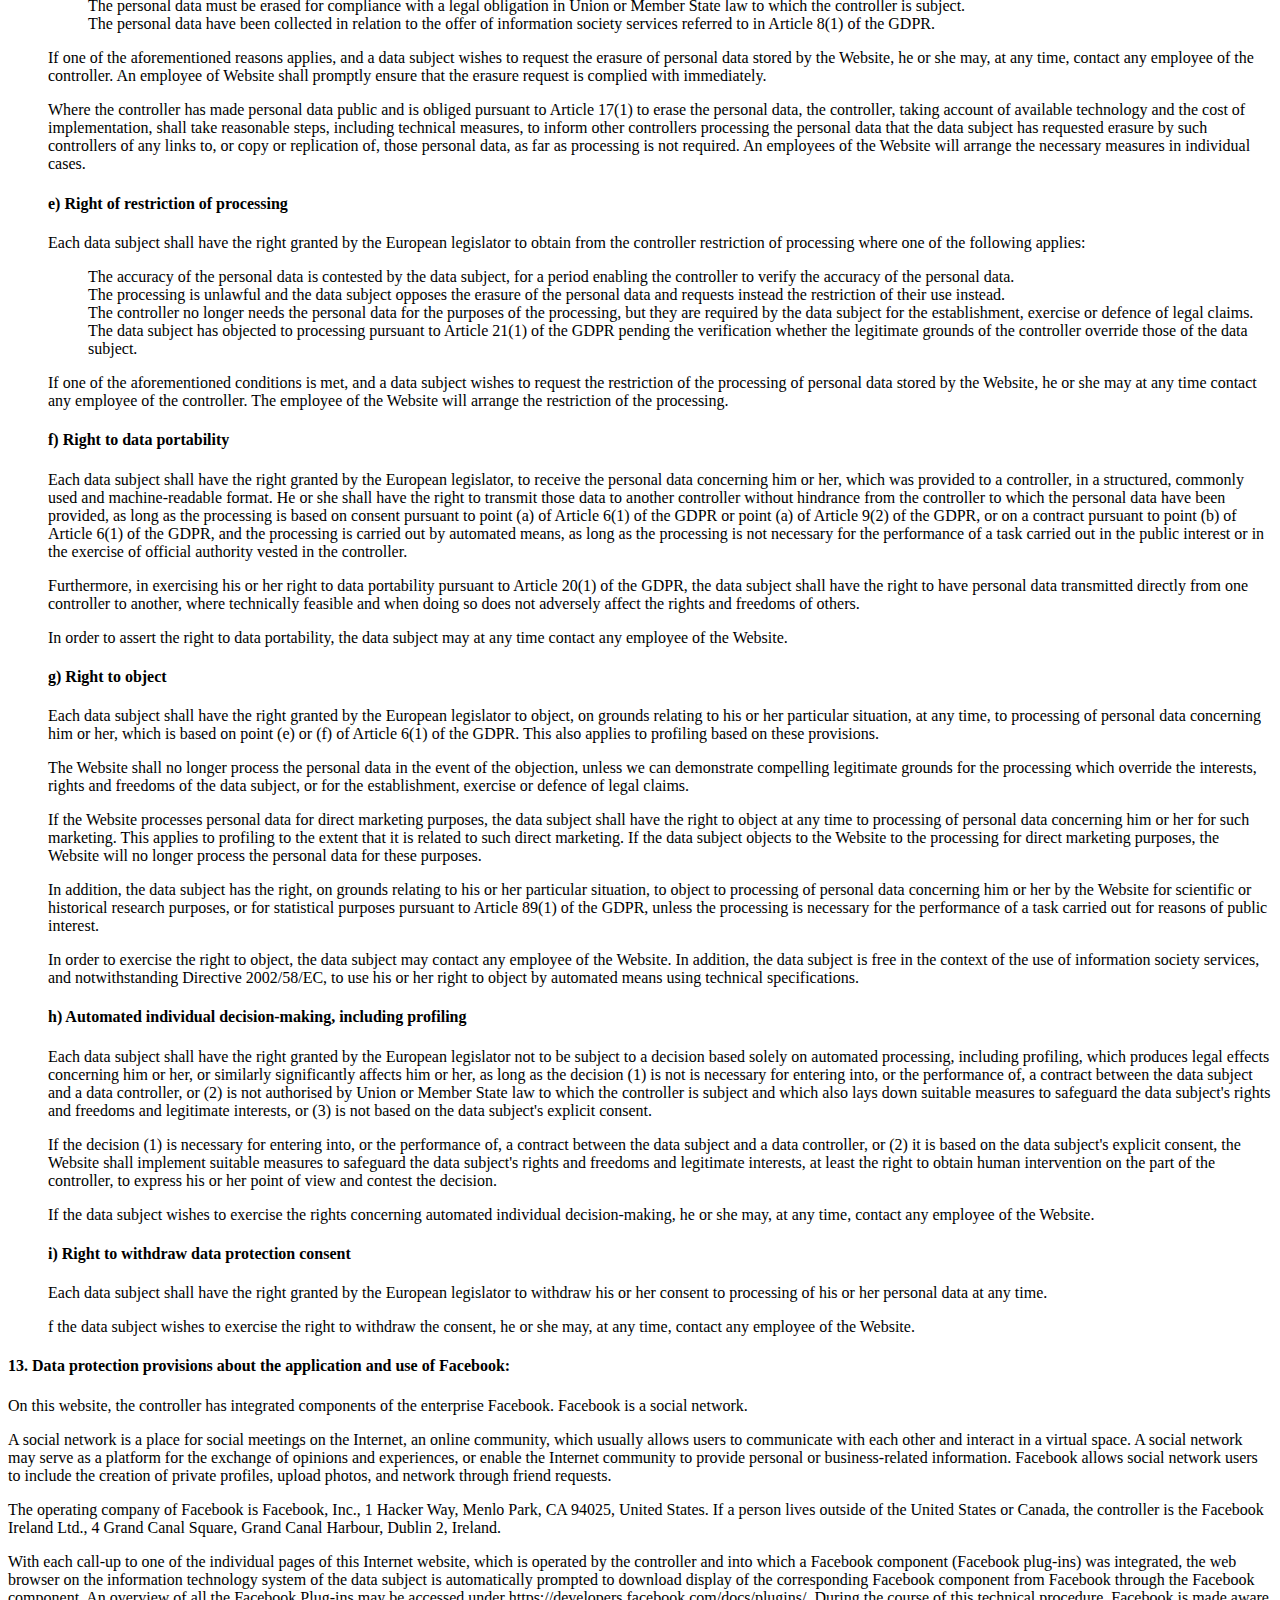
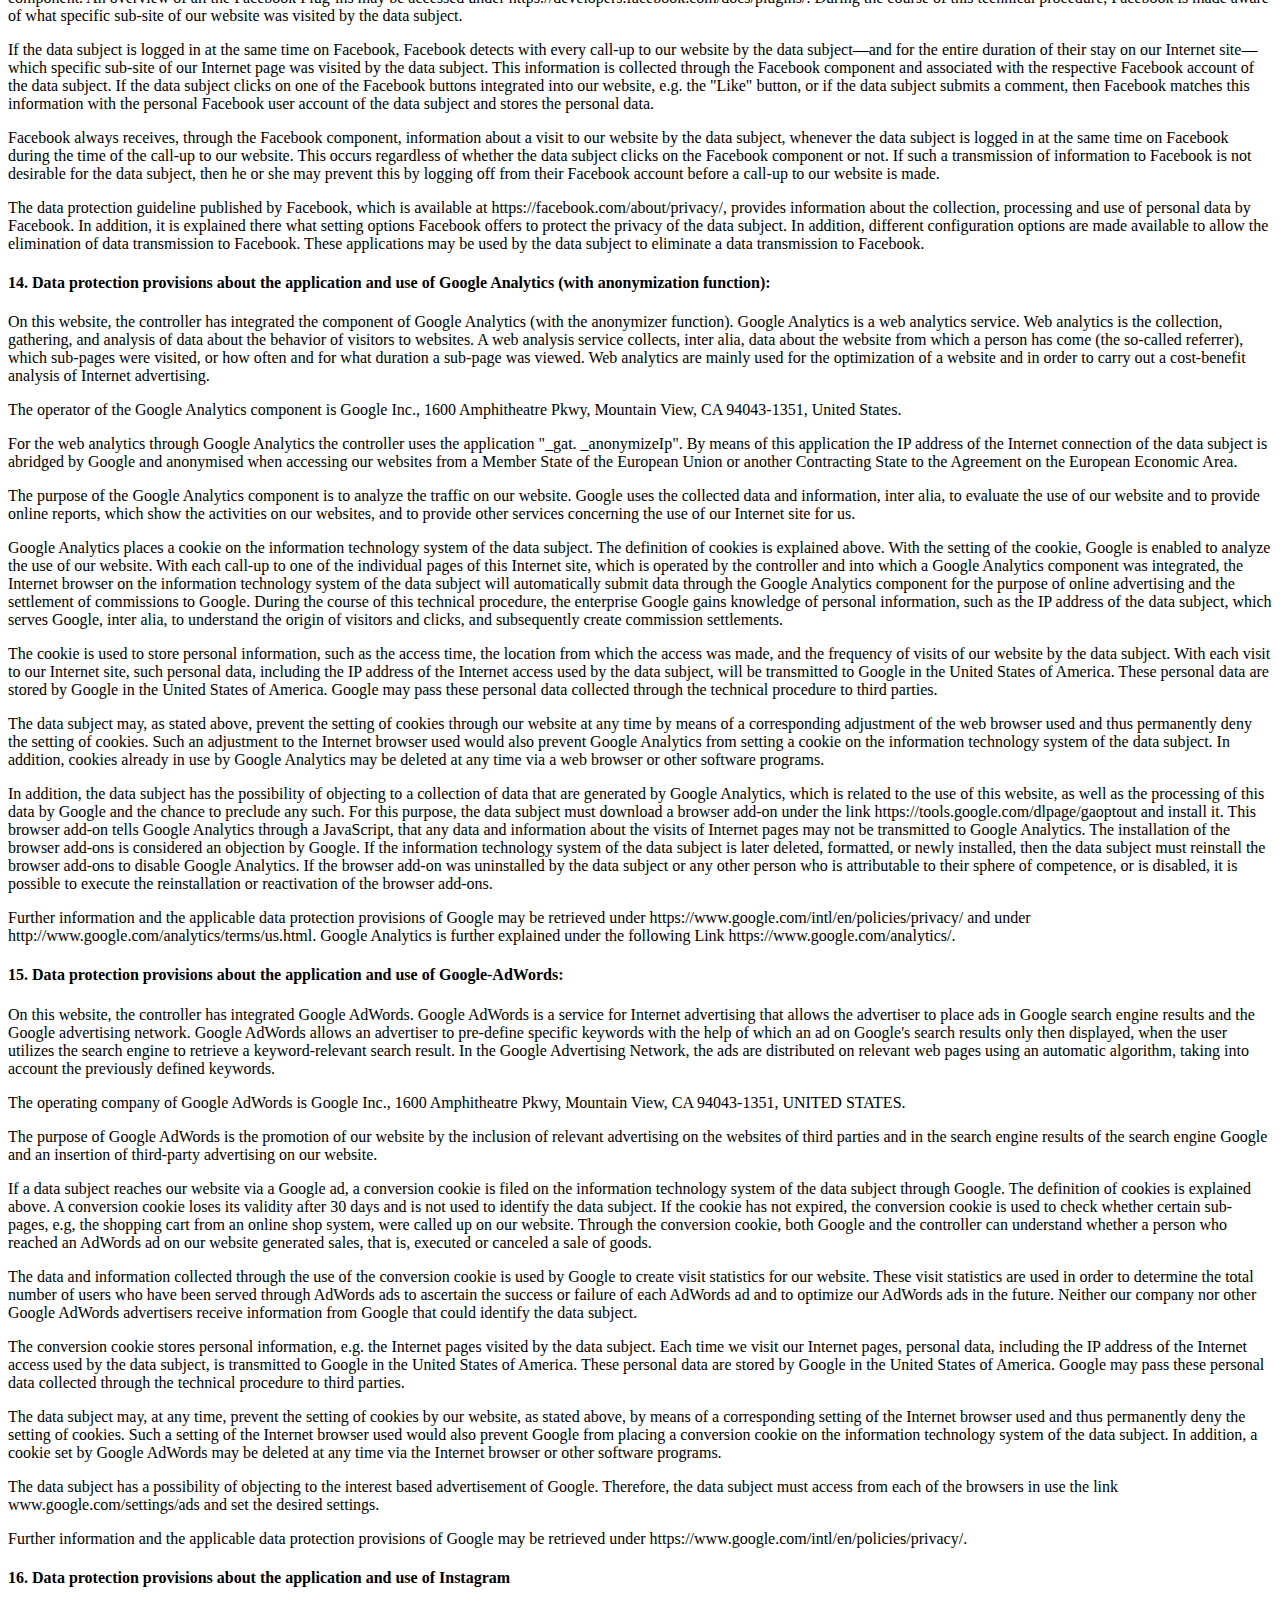
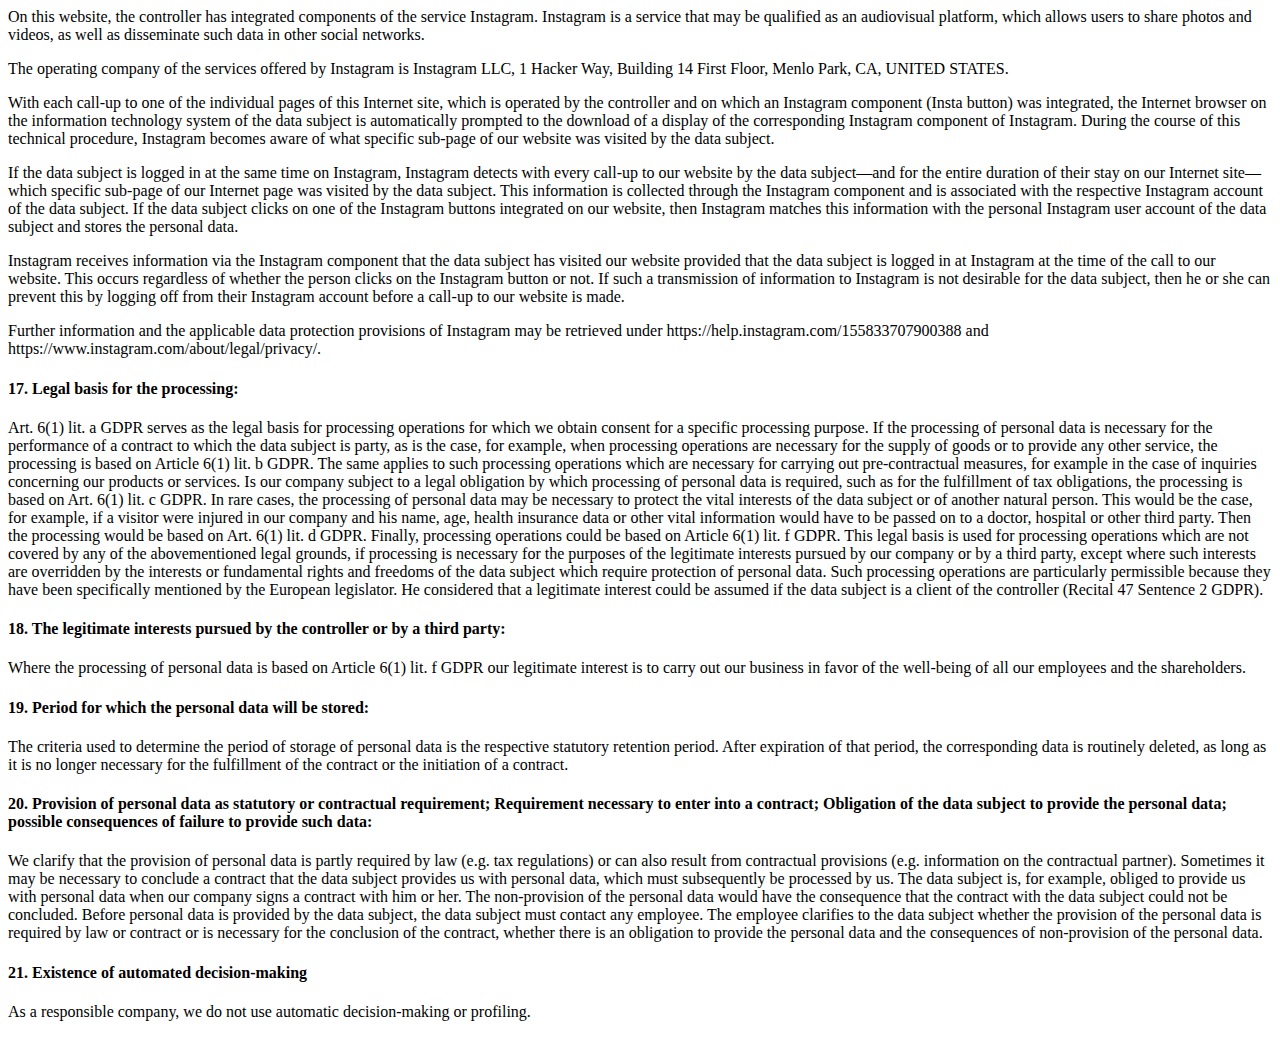
<file: privacy-policy 2.html>
<!DOCTYPE html>
<html lang="en">
<html>
<head>
<meta http-equiv="content-type" content="text/html; charset=UTF-8">
<meta charset="utf-8">
<meta http-equiv="X-UA-Compatible" content="IE=edge">
<meta name="viewport" content="width=device-width, initial-scale=1.0, maximum-scale=1.0, user-scalable=no">
<meta name="description" content="Privacy Policy" />
<title>Privacy Policy - Website</title>
</head>
<body>

<h1>Privacy Policy for Website</h1>

<p>This is the Privacy Policy for Website, accessible from Website</p>

<h4>Privacy Policy</h4>

<p>We are very delighted that you have shown interest in our enterprise. Data protection is of a particularly high priority for the management of the Website. The use of the Internet pages of the Website is possible without any indication of personal data; however, if a data subject wants to use special enterprise services via our website, processing of personal data could become necessary. If the processing of personal data is necessary and there is no statutory basis for such processing, we generally obtain consent from the data subject.</p>

<p>The processing of personal data, such as the name, address, e-mail address, or telephone number of a data subject shall always be in line with the General Data Protection Regulation (GDPR), and in accordance with the country-specific data protection regulations applicable to the Website. By means of this data protection declaration, our enterprise would like to inform the general public of the nature, scope, and purpose of the personal data we collect, use and process. Furthermore, data subjects are informed, by means of this data protection declaration, of the rights to which they are entitled.</p>

<p>As the controller, the Website has implemented numerous technical and organizational measures to ensure the most complete protection of personal data processed through this website. However, Internet-based data transmissions may in principle have security gaps, so absolute protection may not be guaranteed. For this reason, every data subject is free to transfer personal data to us via alternative means, e.g. by telephone. </p>

<h4>1. Definitions</h4>
<p>The data protection declaration of the Website is based on the terms used by the European legislator for the adoption of the General Data Protection Regulation (GDPR). Our data protection declaration should be legible and understandable for the general public, as well as our customers and business partners. To ensure this, we would like to first explain the terminology used.</p>

<p>In this data protection declaration, we use, inter alia, the following terms:</p>

<ul style="list-style: none">
<li><h4>a)	Personal data:</h4>
<p>Personal data means any information relating to an identified or identifiable natural person (“data subject”). An identifiable natural person is one who can be identified, directly or indirectly, in particular by reference to an identifier such as a name, an identification number, location data, an online identifier or to one or more factors specific to the physical, physiological, genetic, mental, economic, cultural or social identity of that natural person.</p>
</li>
<li><h4>b)	Data subject:</h4>
<p>Data subject is any identified or identifiable natural person, whose personal data is processed by the controller responsible for the processing.</p>
</li>
<li><h4>c)	Processing:</h4>
<p>Processing is any operation or set of operations which is performed on personal data or on sets of personal data, whether or not by automated means, such as collection, recording, organisation, structuring, storage, adaptation or alteration, retrieval, consultation, use, disclosure by transmission, dissemination or otherwise making available, alignment or combination, restriction, erasure or destruction. </p>
</li>
<li><h4>d)	Restriction of processing:</h4>
<p>Restriction of processing is the marking of stored personal data with the aim of limiting their processing in the future. </p>
</li>
<li><h4>e)	Profiling:</h4>
<p>Profiling means any form of automated processing of personal data consisting of the use of personal data to evaluate certain personal aspects relating to a natural person, in particular to analyse or predict aspects concerning that natural person's performance at work, economic situation, health, personal preferences, interests, reliability, behaviour, location or movements. </p>
</li>
<li><h4>f)	Pseudonymisation:</h4>
<p>Pseudonymisation is the processing of personal data in such a manner that the personal data can no longer be attributed to a specific data subject without the use of additional information, provided that such additional information is kept separately and is subject to technical and organisational measures to ensure that the personal data are not attributed to an identified or identifiable natural person. </p>
</li>
<li><h4>g)	Controller or controller responsible for the processing:</h4>
<p>Controller or controller responsible for the processing is the natural or legal person, public authority, agency or other body which, alone or jointly with others, determines the purposes and means of the processing of personal data; where the purposes and means of such processing are determined by Union or Member State law, the controller or the specific criteria for its nomination may be provided for by Union or Member State law. </p>
</li>
<li><h4>h)	Processor:</h4>
<p>Processor is a natural or legal person, public authority, agency or other body which processes personal data on behalf of the controller. </p>
</li>
<li><h4>i)	Recipient:</h4>
<p>Recipient is a natural or legal person, public authority, agency or another body, to which the personal data are disclosed, whether a third party or not. However, public authorities which may receive personal data in the framework of a particular inquiry in accordance with Union or Member State law shall not be regarded as recipients; the processing of those data by those public authorities shall be in compliance with the applicable data protection rules according to the purposes of the processing. </p>
</li>
<li><h4>j)	Third party:</h4>
<p>Third party is a natural or legal person, public authority, agency or body other than the data subject, controller, processor and persons who, under the direct authority of the controller or processor, are authorised to process personal data.</p>
</li>
<li><h4>k)	Consent:</h4>
<p>Consent of the data subject is any freely given, specific, informed and unambiguous indication of the data subject's wishes by which he or she, by a statement or by a clear affirmative action, signifies agreement to the processing of personal data relating to him or her. </p>
</li>
</ul>

<h4>2. Name and Address of the controller:</h4>
<p>Controller for the purposes of the General Data Protection Regulation (GDPR), other data protection laws applicable in Member states of the European Union and other provisions related to data protection is:
</p>

<p>Website</p>

<p>Email: {{mail}}</p>

<p>Website: Website</p>

<h4>3. Cookies:</h4>
<p>The Internet pages of the Website use cookies. Cookies are text files that are stored in a computer system via an Internet browser.</p>

<p>Many Internet sites and servers use cookies. Many cookies contain a so-called cookie ID. A cookie ID is a unique identifier of the cookie. It consists of a character string through which Internet pages and servers can be assigned to the specific Internet browser in which the cookie was stored. This allows visited Internet sites and servers to differentiate the individual browser of the dats subject from other Internet browsers that contain other cookies. A specific Internet browser can be recognized and identified using the unique cookie ID.</p>

<p>Through the use of cookies, the Website can provide the users of this website with more user-friendly services that would not be possible without the cookie setting.</p>

<p>By means of a cookie, the information and offers on our website can be optimized with the user in mind. Cookies allow us, as previously mentioned, to recognize our website users. The purpose of this recognition is to make it easier for users to utilize our website. The website user that uses cookies, e.g. does not have to enter access data each time the website is accessed, because this is taken over by the website, and the cookie is thus stored on the user's computer system. Another example is the cookie of a shopping cart in an online shop. The online store remembers the articles that a customer has placed in the virtual shopping cart via a cookie.</p>

<p>The data subject may, at any time, prevent the setting of cookies through our website by means of a corresponding setting of the Internet browser used, and may thus permanently deny the setting of cookies. Furthermore, already set cookies may be deleted at any time via an Internet browser or other software programs. This is possible in all popular Internet browsers. If the data subject deactivates the setting of cookies in the Internet browser used, not all functions of our website may be entirely usable.</p>

<h4>4. Collection of general data and information:</h4>
<p>The website of the Website collects a series of general data and information when a data subject or automated system calls up the website. This general data and information are stored in the server log files. Collected may be (1) the browser types and versions used, (2) the operating system used by the accessing system, (3) the website from which an accessing system reaches our website (so-called referrers), (4) the sub-websites, (5) the date and time of access to the Internet site, (6) an Internet protocol address (IP address), (7) the Internet service provider of the accessing system, and (8) any other similar data and information that may be used in the event of attacks on our information technology systems.</p>

<p>When using these general data and information, the Website does not draw any conclusions about the data subject. Rather, this information is needed to (1) deliver the content of our website correctly, (2) optimize the content of our website as well as its advertisement, (3) ensure the long-term viability of our information technology systems and website technology, and (4) provide law enforcement authorities with the information necessary for criminal prosecution in case of a cyber-attack. Therefore, the Website analyzes anonymously collected data and information statistically, with the aim of increasing the data protection and data security of our enterprise, and to ensure an optimal level of protection for the personal data we process. The anonymous data of the server log files are stored separately from all personal data provided by a data subject.</p>

<h4>5. Registration on our website:</h4>
<p>The data subject has the possibility to register on the website of the controller with the indication of personal data. Which personal data are transmitted to the controller is determined by the respective input mask used for the registration. The personal data entered by the data subject are collected and stored exclusively for internal use by the controller, and for his own purposes. The controller may request transfer to one or more processors (e.g. a parcel service) that also uses personal data for an internal purpose which is attributable to the controller.</p>

<p>By registering on the website of the controller, the IP address—assigned by the Internet service provider (ISP) and used by the data subject—date, and time of the registration are also stored. The storage of this data takes place against the background that this is the only way to prevent the misuse of our services, and, if necessary, to make it possible to investigate committed offenses. Insofar, the storage of this data is necessary to secure the controller. This data is not passed on to third parties unless there is a statutory obligation to pass on the data, or if the transfer serves the aim of criminal prosecution.
</p>

<p>The registration of the data subject, with the voluntary indication of personal data, is intended to enable the controller to offer the data subject contents or services that may only be offered to registered users due to the nature of the matter in question. Registered persons are free to change the personal data specified during the registration at any time, or to have them completely deleted from the data stock of the controller.</p>

<p>The data controller shall, at any time, provide information upon request to each data subject as to what personal data are stored about the data subject. In addition, the data controller shall correct or erase personal data at the request or indication of the data subject, insofar as there are no statutory storage obligations. The entirety of the controller’s employees are available to the data subject in this respect as contact persons.</p>

<h4>6. Subscription to our newsletters:</h4>
<p>On the website of the Website, users are given the opportunity to subscribe to our enterprise's newsletter. The input mask used for this purpose determines what personal data are transmitted, as well as when the newsletter is ordered from the controller.</p>

<p>The Website informs its customers and business partners regularly by means of a newsletter about enterprise offers. The enterprise's newsletter may only be received by the data subject if (1) the data subject has a valid e-mail address and (2) the data subject registers for the newsletter shipping. A confirmation e-mail will be sent to the e-mail address registered by a data subject for the first time for newsletter shipping, for legal reasons, in the double opt-in procedure. This confirmation e-mail is used to prove whether the owner of the e-mail address as the data subject is authorized to receive the newsletter.
</p>

<p>During the registration for the newsletter, we also store the IP address of the computer system assigned by the Internet service provider (ISP) and used by the data subject at the time of the registration, as well as the date and time of the registration. The collection of this data is necessary in order to understand the (possible) misuse of the e-mail address of a data subject at a later date, and it therefore serves the aim of the legal protection of the controller.</p>

<p>The personal data collected as part of a registration for the newsletter will only be used to send our newsletter. In addition, subscribers to the newsletter may be informed by e-mail, as long as this is necessary for the operation of the newsletter service or a registration in question, as this could be the case in the event of modifications to the newsletter offer, or in the event of a change in technical circumstances. There will be no transfer of personal data collected by the newsletter service to third parties. The subscription to our newsletter may be terminated by the data subject at any time. The consent to the storage of personal data, which the data subject has given for shipping the newsletter, may be revoked at any time. For the purpose of revocation of consent, a corresponding link is found in each newsletter. It is also possible to unsubscribe from the newsletter at any time directly on the website of the controller, or to communicate this to the controller in a different way.</p>

<h4>7. Newsletter-Tracking:</h4>
<p>The newsletter of the Website contains so-called tracking pixels. A tracking pixel is a miniature graphic embedded in such e-mails, which are sent in HTML format to enable log file recording and analysis. This allows a statistical analysis of the success or failure of online marketing campaigns. Based on the embedded tracking pixel, the Website may see if and when an e-mail was opened by a data subject, and which links in the e-mail were called up by data subjects.</p>

<p>Such personal data collected in the tracking pixels contained in the newsletters are stored and analyzed by the controller in order to optimize the shipping of the newsletter, as well as to adapt the content of future newsletters even better to the interests of the data subject. These personal data will not be passed on to third parties. Data subjects are at any time entitled to revoke the respective separate declaration of consent issued by means of the double-opt-in procedure. After a revocation, these personal data will be deleted by the controller. The Website automatically regards a withdrawal from the receipt of the newsletter as a revocation.</p>

<h4>8. Contact possibility via the website:</h4>
<p>The website of the Website contains information that enables a quick electronic contact to our enterprise, as well as direct communication with us, which also includes a general address of the so-called electronic mail (e-mail address). If a data subject contacts the controller by e-mail or via a contact form, the personal data transmitted by the data subject are automatically stored. Such personal data transmitted on a voluntary basis by a data subject to the data controller are stored for the purpose of processing or contacting the data subject. There is no transfer of this personal data to third parties.</p>

<h4>9. Comments function in the blog on the website:</h4>
<p>The Website offers users the possibility to leave individual comments on individual blog contributions on a blog, which is on the website of the controller. A blog is a web-based, publicly-accessible portal, through which one or more people called bloggers or web-bloggers may post articles or write down thoughts in so-called blogposts. Blogposts may usually be commented by third parties.</p>

<p>If a data subject leaves a comment on the blog published on this website, the comments made by the data subject are also stored and published, as well as information on the date of the commentary and on the user's (pseudonym) chosen by the data subject. In addition, the IP address assigned by the Internet service provider (ISP) to the data subject is also logged. This storage of the IP address takes place for security reasons, and in case the data subject violates the rights of third parties, or posts illegal content through a given comment. The storage of these personal data is, therefore, in the own interest of the data controller, so that he can exculpate in the event of an infringement. This collected personal data will not be passed to third parties, unless such a transfer is required by law or serves the aim of the defense of the data controller.</p>

<h4>10. Subscription to comments in the blog on the website:</h4>
<p>
The comments made in the blog of the Website may be subscribed to by third parties. In particular, there is the possibility that a commenter subscribes to the comments following his comments on a particular blog post.
</p>

<p>If a data subject decides to subscribe to the option, the controller will send an automatic confirmation e-mail to check the double opt-in procedure as to whether the owner of the specified e-mail address decided in favor of this option. The option to subscribe to comments may be terminated at any time.</p>

<h4>11. Routine erasure and blocking of personal data:</h4>
<p>The data controller shall process and store the personal data of the data subject only for the period necessary to achieve the purpose of storage, or as far as this is granted by the European legislator or other legislators in laws or regulations to which the controller is subject to.</p>

<p>If the storage purpose is not applicable, or if a storage period prescribed by the European legislator or another competent legislator expires, the personal data are routinely blocked or erased in accordance with legal requirements.</p>

<h4>12. Rights of the data subject:</h4>
<ul style="list-style: none;">
<li><h4>a) Right of confirmation</h4>
<p>Each data subject shall have the right granted by the European legislator to obtain from the controller the confirmation as to whether or not personal data concerning him or her are being processed. If a data subject wishes to avail himself of this right of confirmation, he or she may, at any time, contact any employee of the controller.</p>
</li>
<li><h4>b) Right of access</h4>
<p>Each data subject shall have the right granted by the European legislator to obtain from the controller free information about his or her personal data stored at any time and a copy of this information. Furthermore, the European directives and regulations grant the data subject access to the following information:</p>

<ul style="list-style: none;">
<li>the purposes of the processing;</li>
<li>the categories of personal data concerned;</li>
<li>the recipients or categories of recipients to whom the personal data have been or will be disclosed, in particular recipients in third countries or international organisations;</li>
<li>where possible, the envisaged period for which the personal data will be stored, or, if not possible, the criteria used to determine that period;</li>
<li>the existence of the right to request from the controller rectification or erasure of personal data, or restriction of processing of personal data concerning the data subject, or to object to such processing;</li>
<li>the existence of the right to lodge a complaint with a supervisory authority;</li>
<li>where the personal data are not collected from the data subject, any available information as to their source;</li>
<li>the existence of automated decision-making, including profiling, referred to in Article 22(1) and (4) of the GDPR and, at least in those cases, meaningful information about the logic involved, as well as the significance and envisaged consequences of such processing for the data subject.</li>

</ul>
<p>Furthermore, the data subject shall have a right to obtain information as to whether personal data are transferred to a third country or to an international organisation. Where this is the case, the data subject shall have the right to be informed of the appropriate safeguards relating to the transfer.</p>

<p>If a data subject wishes to avail himself of this right of access, he or she may, at any time, contact any employee of the controller.</p>
</li>
<li><h4>c) Right to rectification </h4>
<p>Each data subject shall have the right granted by the European legislator to obtain from the controller without undue delay the rectification of inaccurate personal data concerning him or her. Taking into account the purposes of the processing, the data subject shall have the right to have incomplete personal data completed, including by means of providing a supplementary statement.</p>

<p>If a data subject wishes to exercise this right to rectification, he or she may, at any time, contact any employee of the controller.</p></li>
<li>
<h4>d) Right to erasure (Right to be forgotten) </h4>
<p>Each data subject shall have the right granted by the European legislator to obtain from the controller the erasure of personal data concerning him or her without undue delay, and the controller shall have the obligation to erase personal data without undue delay where one of the following grounds applies, as long as the processing is not necessary: </p>

<ul style="list-style: none;">
<li>The personal data are no longer necessary in relation to the purposes for which they were collected or otherwise processed.</li>
<li>The data subject withdraws consent to which the processing is based according to point (a) of Article 6(1) of the GDPR, or point (a) of Article 9(2) of the GDPR, and where there is no other legal ground for the processing.</li>
<li>The data subject objects to the processing pursuant to Article 21(1) of the GDPR and there are no overriding legitimate grounds for the processing, or the data subject objects to the processing pursuant to Article 21(2) of the GDPR. </li>
<li>The personal data have been unlawfully processed.</li>
<li>The personal data must be erased for compliance with a legal obligation in Union or Member State law to which the controller is subject.</li>
<li>The personal data have been collected in relation to the offer of information society services referred to in Article 8(1) of the GDPR.</li>

</ul>
<p>If one of the aforementioned reasons applies, and a data subject wishes to request the erasure of personal data stored by the Website, he or she may, at any time, contact any employee of the controller. An employee of Website shall promptly ensure that the erasure request is complied with immediately.</p>

<p>Where the controller has made personal data public and is obliged pursuant to Article 17(1) to erase the personal data, the controller, taking account of available technology and the cost of implementation, shall take reasonable steps, including technical measures, to inform other controllers processing the personal data that the data subject has requested erasure by such controllers of any links to, or copy or replication of, those personal data, as far as processing is not required. An employees of the Website will arrange the necessary measures in individual cases.</p>
</li>
<li><h4>e) Right of restriction of processing</h4>
<p>Each data subject shall have the right granted by the European legislator to obtain from the controller restriction of processing where one of the following applies:</p>

<ul style="list-style: none;">
<li>The accuracy of the personal data is contested by the data subject, for a period enabling the controller to verify the accuracy of the personal data. </li>
<li>The processing is unlawful and the data subject opposes the erasure of the personal data and requests instead the restriction of their use instead.</li>
<li>The controller no longer needs the personal data for the purposes of the processing, but they are required by the data subject for the establishment, exercise or defence of legal claims.</li>
<li>The data subject has objected to processing pursuant to Article 21(1) of the GDPR pending the verification whether the legitimate grounds of the controller override those of the data subject.</li>

</ul>
<p>If one of the aforementioned conditions is met, and a data subject wishes to request the restriction of the processing of personal data stored by the Website, he or she may at any time contact any employee of the controller. The employee of the Website will arrange the restriction of the processing. </p>
</li>
<li><h4>f) Right to data portability</h4>
<p>Each data subject shall have the right granted by the European legislator, to receive the personal data concerning him or her, which was provided to a controller, in a structured, commonly used and machine-readable format. He or she shall have the right to transmit those data to another controller without hindrance from the controller to which the personal data have been provided, as long as the processing is based on consent pursuant to point (a) of Article 6(1) of the GDPR or point (a) of Article 9(2) of the GDPR, or on a contract pursuant to point (b) of Article 6(1) of the GDPR, and the processing is carried out by automated means, as long as the processing is not necessary for the performance of a task carried out in the public interest or in the exercise of official authority vested in the controller.</p>

<p>Furthermore, in exercising his or her right to data portability pursuant to Article 20(1) of the GDPR, the data subject shall have the right to have personal data transmitted directly from one controller to another, where technically feasible and when doing so does not adversely affect the rights and freedoms of others.</p>

<p>In order to assert the right to data portability, the data subject may at any time contact any employee of the Website.</p>
</li>
<li>
<h4>g) Right to object</h4>
<p>Each data subject shall have the right granted by the European legislator to object, on grounds relating to his or her particular situation, at any time, to processing of personal data concerning him or her, which is based on point (e) or (f) of Article 6(1) of the GDPR. This also applies to profiling based on these provisions.</p>

<p>The Website shall no longer process the personal data in the event of the objection, unless we can demonstrate compelling legitimate grounds for the processing which override the interests, rights and freedoms of the data subject, or for the establishment, exercise or defence of legal claims.</p>

<p>If the Website processes personal data for direct marketing purposes, the data subject shall have the right to object at any time to processing of personal data concerning him or her for such marketing. This applies to profiling to the extent that it is related to such direct marketing. If the data subject objects to the Website to the processing for direct marketing purposes, the Website will no longer process the personal data for these purposes.</p>

<p>In addition, the data subject has the right, on grounds relating to his or her particular situation, to object to processing of personal data concerning him or her by the Website for scientific or historical research purposes, or for statistical purposes pursuant to Article 89(1) of the GDPR, unless the processing is necessary for the performance of a task carried out for reasons of public interest.</p>

<p>In order to exercise the right to object, the data subject may contact any employee of the Website. In addition, the data subject is free in the context of the use of information society services, and notwithstanding Directive 2002/58/EC, to use his or her right to object by automated means using technical specifications.</p>
</li>
<li><h4>h) Automated individual decision-making, including profiling</h4>
<p>Each data subject shall have the right granted by the European legislator not to be subject to a decision based solely on automated processing, including profiling, which produces legal effects concerning him or her, or similarly significantly affects him or her, as long as the decision (1) is not is necessary for entering into, or the performance of, a contract between the data subject and a data controller, or (2) is not authorised by Union or Member State law to which the controller is subject and which also lays down suitable measures to safeguard the data subject's rights and freedoms and legitimate interests, or (3) is not based on the data subject's explicit consent.</p>

<p>If the decision (1) is necessary for entering into, or the performance of, a contract between the data subject and a data controller, or (2) it is based on the data subject's explicit consent, the Website shall implement suitable measures to safeguard the data subject's rights and freedoms and legitimate interests, at least the right to obtain human intervention on the part of the controller, to express his or her point of view and contest the decision.</p>

<p>If the data subject wishes to exercise the rights concerning automated individual decision-making, he or she may, at any time, contact any employee of the Website.</p>

</li>
<li><h4>i) Right to withdraw data protection consent </h4>
<p>Each data subject shall have the right granted by the European legislator to withdraw his or her consent to processing of his or her personal data at any time. </p>

<p>f the data subject wishes to exercise the right to withdraw the consent, he or she may, at any time, contact any employee of the Website.</p>

</li>
</ul>
<h4>13. Data protection provisions about the application and use of Facebook:</h4>
<p>On this website, the controller has integrated components of the enterprise Facebook. Facebook is a social network.</p>

<p>A social network is a place for social meetings on the Internet, an online community, which usually allows users to communicate with each other and interact in a virtual space. A social network may serve as a platform for the exchange of opinions and experiences, or enable the Internet community to provide personal or business-related information. Facebook allows social network users to include the creation of private profiles, upload photos, and network through friend requests.</p>

<p>The operating company of Facebook is Facebook, Inc., 1 Hacker Way, Menlo Park, CA 94025, United States. If a person lives outside of the United States or Canada, the controller is the Facebook Ireland Ltd., 4 Grand Canal Square, Grand Canal Harbour, Dublin 2, Ireland.</p>

<p>With each call-up to one of the individual pages of this Internet website, which is operated by the controller and into which a Facebook component (Facebook plug-ins) was integrated, the web browser on the information technology system of the data subject is automatically prompted to download display of the corresponding Facebook component from Facebook through the Facebook component. An overview of all the Facebook Plug-ins may be accessed under https://developers.facebook.com/docs/plugins/. During the course of this technical procedure, Facebook is made aware of what specific sub-site of our website was visited by the data subject.</p>

<p>If the data subject is logged in at the same time on Facebook, Facebook detects with every call-up to our website by the data subject—and for the entire duration of their stay on our Internet site—which specific sub-site of our Internet page was visited by the data subject. This information is collected through the Facebook component and associated with the respective Facebook account of the data subject. If the data subject clicks on one of the Facebook buttons integrated into our website, e.g. the "Like" button, or if the data subject submits a comment, then Facebook matches this information with the personal Facebook user account of the data subject and stores the personal data.</p>

<p>Facebook always receives, through the Facebook component, information about a visit to our website by the data subject, whenever the data subject is logged in at the same time on Facebook during the time of the call-up to our website. This occurs regardless of whether the data subject clicks on the Facebook component or not. If such a transmission of information to Facebook is not desirable for the data subject, then he or she may prevent this by logging off from their Facebook account before a call-up to our website is made.</p>

<p>The data protection guideline published by Facebook, which is available at https://facebook.com/about/privacy/, provides information about the collection, processing and use of personal data by Facebook. In addition, it is explained there what setting options Facebook offers to protect the privacy of the data subject. In addition, different configuration options are made available to allow the elimination of data transmission to Facebook. These applications may be used by the data subject to eliminate a data transmission to Facebook.</p>

<h4>14. Data protection provisions about the application and use of Google Analytics (with anonymization function):</h4>
<p>On this website, the controller has integrated the component of Google Analytics (with the anonymizer function). Google Analytics is a web analytics service. Web analytics is the collection, gathering, and analysis of data about the behavior of visitors to websites. A web analysis service collects, inter alia, data about the website from which a person has come (the so-called referrer), which sub-pages were visited, or how often and for what duration a sub-page was viewed. Web analytics are mainly used for the optimization of a website and in order to carry out a cost-benefit analysis of Internet advertising.</p>

<p>The operator of the Google Analytics component is Google Inc., 1600 Amphitheatre Pkwy, Mountain View, CA 94043-1351, United States.</p>

<p>For the web analytics through Google Analytics the controller uses the application "_gat. _anonymizeIp". By means of this application the IP address of the Internet connection of the data subject is abridged by Google and anonymised when accessing our websites from a Member State of the European Union or another Contracting State to the Agreement on the European Economic Area.</p>

<p>The purpose of the Google Analytics component is to analyze the traffic on our website. Google uses the collected data and information, inter alia, to evaluate the use of our website and to provide online reports, which show the activities on our websites, and to provide other services concerning the use of our Internet site for us.</p>

<p>Google Analytics places a cookie on the information technology system of the data subject. The definition of cookies is explained above. With the setting of the cookie, Google is enabled to analyze the use of our website. With each call-up to one of the individual pages of this Internet site, which is operated by the controller and into which a Google Analytics component was integrated, the Internet browser on the information technology system of the data subject will automatically submit data through the Google Analytics component for the purpose of online advertising and the settlement of commissions to Google. During the course of this technical procedure, the enterprise Google gains knowledge of personal information, such as the IP address of the data subject, which serves Google, inter alia, to understand the origin of visitors and clicks, and subsequently create commission settlements.</p>

<p>The cookie is used to store personal information, such as the access time, the location from which the access was made, and the frequency of visits of our website by the data subject. With each visit to our Internet site, such personal data, including the IP address of the Internet access used by the data subject, will be transmitted to Google in the United States of America. These personal data are stored by Google in the United States of America. Google may pass these personal data collected through the technical procedure to third parties.

</p>

<p>The data subject may, as stated above, prevent the setting of cookies through our website at any time by means of a corresponding adjustment of the web browser used and thus permanently deny the setting of cookies. Such an adjustment to the Internet browser used would also prevent Google Analytics from setting a cookie on the information technology system of the data subject. In addition, cookies already in use by Google Analytics may be deleted at any time via a web browser or other software programs.</p>

<p>In addition, the data subject has the possibility of objecting to a collection of data that are generated by Google Analytics, which is related to the use of this website, as well as the processing of this data by Google and the chance to preclude any such. For this purpose, the data subject must download a browser add-on under the link https://tools.google.com/dlpage/gaoptout and install it. This browser add-on tells Google Analytics through a JavaScript, that any data and information about the visits of Internet pages may not be transmitted to Google Analytics. The installation of the browser add-ons is considered an objection by Google. If the information technology system of the data subject is later deleted, formatted, or newly installed, then the data subject must reinstall the browser add-ons to disable Google Analytics. If the browser add-on was uninstalled by the data subject or any other person who is attributable to their sphere of competence, or is disabled, it is possible to execute the reinstallation or reactivation of the browser add-ons.</p>

<p>Further information and the applicable data protection provisions of Google may be retrieved under https://www.google.com/intl/en/policies/privacy/ and under http://www.google.com/analytics/terms/us.html. Google Analytics is further explained under the following Link https://www.google.com/analytics/.</p>

<h4>15. Data protection provisions about the application and use of Google-AdWords:</h4>

<p>On this website, the controller has integrated Google AdWords. Google AdWords is a service for Internet advertising that allows the advertiser to place ads in Google search engine results and the Google advertising network. Google AdWords allows an advertiser to pre-define specific keywords with the help of which an ad on Google's search results only then displayed, when the user utilizes the search engine to retrieve a keyword-relevant search result. In the Google Advertising Network, the ads are distributed on relevant web pages using an automatic algorithm, taking into account the previously defined keywords.</p>

<p>The operating company of Google AdWords is Google Inc., 1600 Amphitheatre Pkwy, Mountain View, CA 94043-1351, UNITED STATES.</p>

<p>The purpose of Google AdWords is the promotion of our website by the inclusion of relevant advertising on the websites of third parties and in the search engine results of the search engine Google and an insertion of third-party advertising on our website.</p>

<p>If a data subject reaches our website via a Google ad, a conversion cookie is filed on the information technology system of the data subject through Google. The definition of cookies is explained above. A conversion cookie loses its validity after 30 days and is not used to identify the data subject. If the cookie has not expired, the conversion cookie is used to check whether certain sub-pages, e.g, the shopping cart from an online shop system, were called up on our website. Through the conversion cookie, both Google and the controller can understand whether a person who reached an AdWords ad on our website generated sales, that is, executed or canceled a sale of goods.</p>

<p>The data and information collected through the use of the conversion cookie is used by Google to create visit statistics for our website. These visit statistics are used in order to determine the total number of users who have been served through AdWords ads to ascertain the success or failure of each AdWords ad and to optimize our AdWords ads in the future. Neither our company nor other Google AdWords advertisers receive information from Google that could identify the data subject.</p>

<p>The conversion cookie stores personal information, e.g. the Internet pages visited by the data subject. Each time we visit our Internet pages, personal data, including the IP address of the Internet access used by the data subject, is transmitted to Google in the United States of America. These personal data are stored by Google in the United States of America. Google may pass these personal data collected through the technical procedure to third parties.</p>

<p>The data subject may, at any time, prevent the setting of cookies by our website, as stated above, by means of a corresponding setting of the Internet browser used and thus permanently deny the setting of cookies. Such a setting of the Internet browser used would also prevent Google from placing a conversion cookie on the information technology system of the data subject. In addition, a cookie set by Google AdWords may be deleted at any time via the Internet browser or other software programs.</p>

<p>The data subject has a possibility of objecting to the interest based advertisement of Google. Therefore, the data subject must access from each of the browsers in use the link www.google.com/settings/ads and set the desired settings.</p>

<p>Further information and the applicable data protection provisions of Google may be retrieved under https://www.google.com/intl/en/policies/privacy/.</p>

<h4>16. Data protection provisions about the application and use of Instagram</h4>
<p>On this website, the controller has integrated components of the service Instagram. Instagram is a service that may be qualified as an audiovisual platform, which allows users to share photos and videos, as well as disseminate such data in other social networks.</p>

<p>The operating company of the services offered by Instagram is Instagram LLC, 1 Hacker Way, Building 14 First Floor, Menlo Park, CA, UNITED STATES.</p>

<p>With each call-up to one of the individual pages of this Internet site, which is operated by the controller and on which an Instagram component (Insta button) was integrated, the Internet browser on the information technology system of the data subject is automatically prompted to the download of a display of the corresponding Instagram component of Instagram. During the course of this technical procedure, Instagram becomes aware of what specific sub-page of our website was visited by the data subject.</p>

<p>If the data subject is logged in at the same time on Instagram, Instagram detects with every call-up to our website by the data subject—and for the entire duration of their stay on our Internet site—which specific sub-page of our Internet page was visited by the data subject. This information is collected through the Instagram component and is associated with the respective Instagram account of the data subject. If the data subject clicks on one of the Instagram buttons integrated on our website, then Instagram matches this information with the personal Instagram user account of the data subject and stores the personal data.</p>

<p>Instagram receives information via the Instagram component that the data subject has visited our website provided that the data subject is logged in at Instagram at the time of the call to our website. This occurs regardless of whether the person clicks on the Instagram button or not. If such a transmission of information to Instagram is not desirable for the data subject, then he or she can prevent this by logging off from their Instagram account before a call-up to our website is made.</p>

<p>Further information and the applicable data protection provisions of Instagram may be retrieved under https://help.instagram.com/155833707900388 and https://www.instagram.com/about/legal/privacy/.</p>

<h4>17. Legal basis for the processing:</h4>
<p>Art. 6(1) lit. a GDPR serves as the legal basis for processing operations for which we obtain consent for a specific processing purpose. If the processing of personal data is necessary for the performance of a contract to which the data subject is party, as is the case, for example, when processing operations are necessary for the supply of goods or to provide any other service, the processing is based on Article 6(1) lit. b GDPR. The same applies to such processing operations which are necessary for carrying out pre-contractual measures, for example in the case of inquiries concerning our products or services. Is our company subject to a legal obligation by which processing of personal data is required, such as for the fulfillment of tax obligations, the processing is based on Art. 6(1) lit. c GDPR.
In rare cases, the processing of personal data may be necessary to protect the vital interests of the data subject or of another natural person. This would be the case, for example, if a visitor were injured in our company and his name, age, health insurance data or other vital information would have to be passed on to a doctor, hospital or other third party. Then the processing would be based on Art. 6(1) lit. d GDPR.
Finally, processing operations could be based on Article 6(1) lit. f GDPR. This legal basis is used for processing operations which are not covered by any of the abovementioned legal grounds, if processing is necessary for the purposes of the legitimate interests pursued by our company or by a third party, except where such interests are overridden by the interests or fundamental rights and freedoms of the data subject which require protection of personal data. Such processing operations are particularly permissible because they have been specifically mentioned by the European legislator. He considered that a legitimate interest could be assumed if the data subject is a client of the controller (Recital 47 Sentence 2 GDPR).
</p>

<h4>18. The legitimate interests pursued by the controller or by a third party:</h4>
<p>Where the processing of personal data is based on Article 6(1) lit. f GDPR our legitimate interest is to carry out our business in favor of the well-being of all our employees and the shareholders.</p>

<h4>19. Period for which the personal data will be stored:</h4>
<p>The criteria used to determine the period of storage of personal data is the respective statutory retention period. After expiration of that period, the corresponding data is routinely deleted, as long as it is no longer necessary for the fulfillment of the contract or the initiation of a contract.</p>

<h4>20. Provision of personal data as statutory or contractual requirement; Requirement necessary to enter into a contract; Obligation of the data subject to provide the personal data; possible consequences of failure to provide such data:</h4>
<p>We clarify that the provision of personal data is partly required by law (e.g. tax regulations) or can also result from contractual provisions (e.g. information on the contractual partner).

Sometimes it may be necessary to conclude a contract that the data subject provides us with personal data, which must subsequently be processed by us. The data subject is, for example, obliged to provide us with personal data when our company signs a contract with him or her. The non-provision of the personal data would have the consequence that the contract with the data subject could not be concluded.

Before personal data is provided by the data subject, the data subject must contact any employee. The employee clarifies to the data subject whether the provision of the personal data is required by law or contract or is necessary for the conclusion of the contract, whether there is an obligation to provide the personal data and the consequences of non-provision of the personal data.
</p>

<h4>21. Existence of automated decision-making</h4>
<p>As a responsible company, we do not use automatic decision-making or profiling.</p>
</body>
</html>
</file>
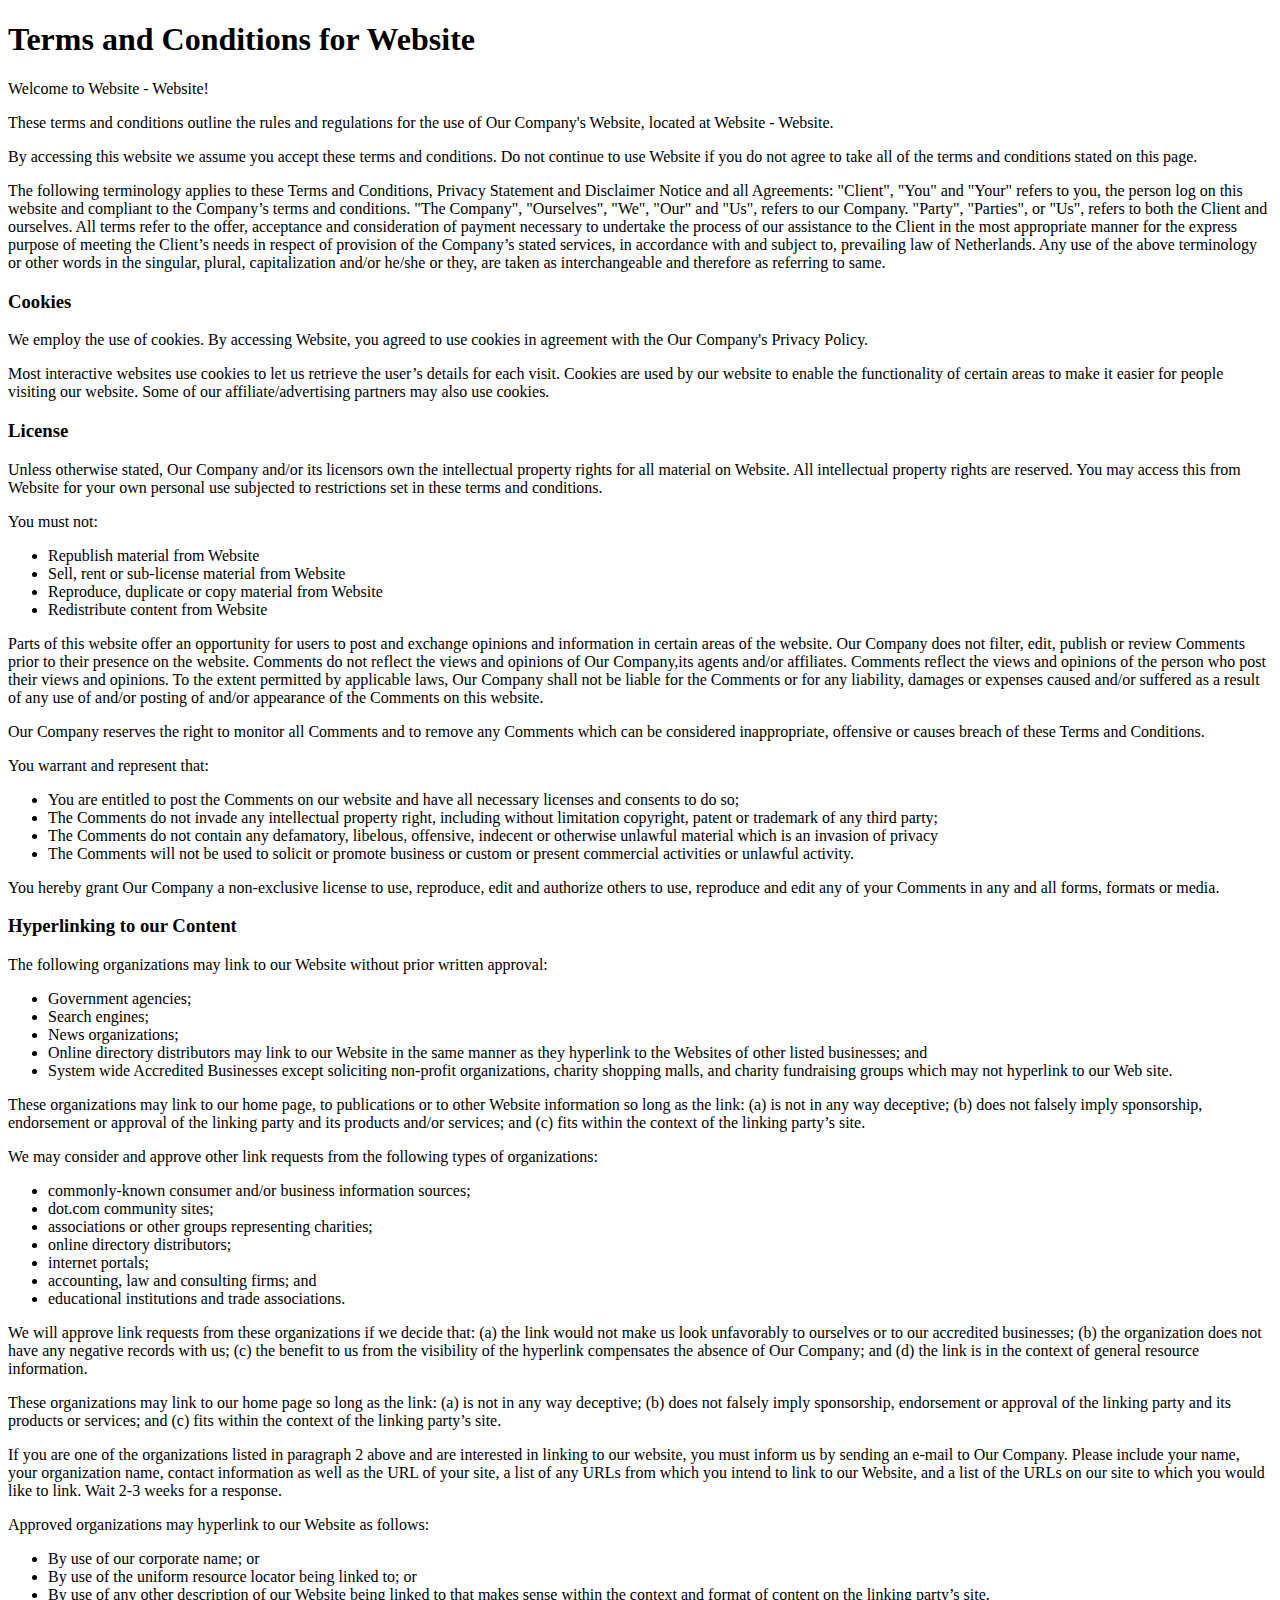
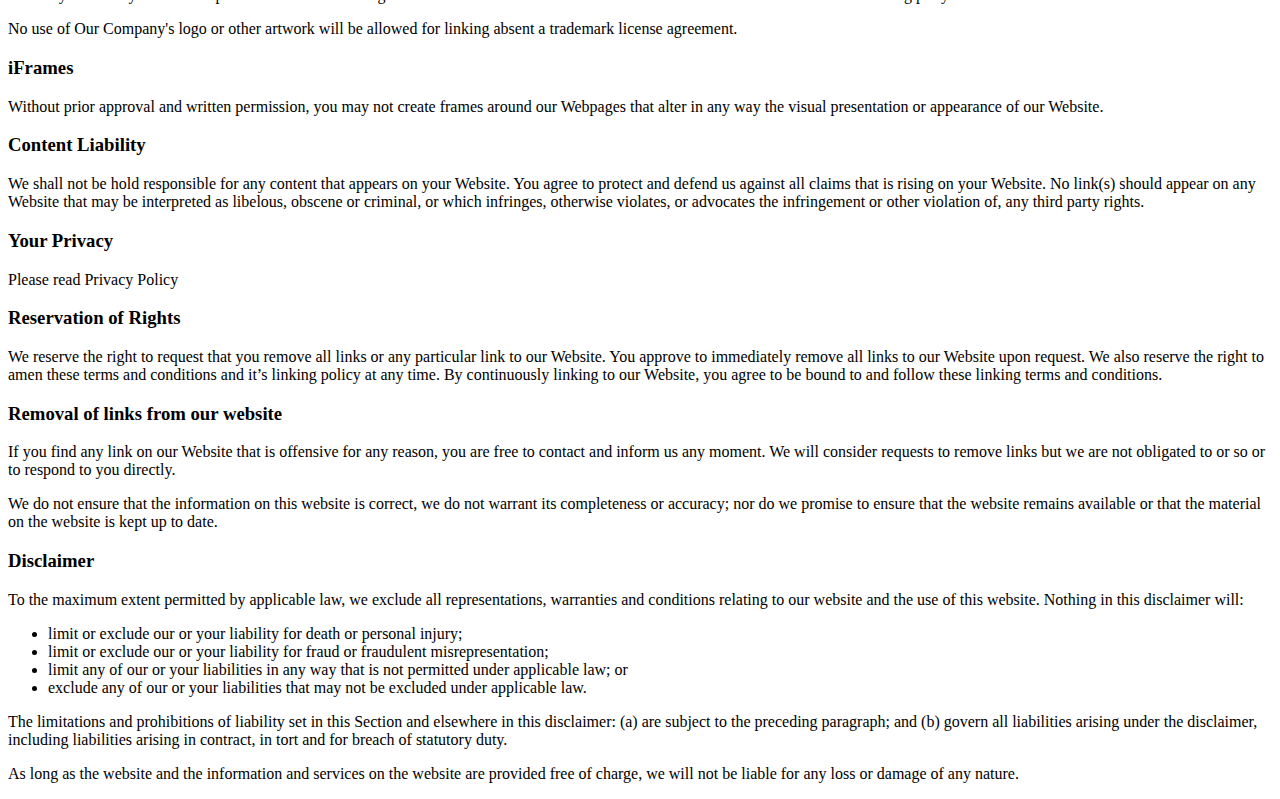
<file: terms.html>
<!DOCTYPE html>
<html lang="en">
<html>
<head>
<meta http-equiv="content-type" content="text/html; charset=UTF-8">
<meta charset="utf-8">
<meta http-equiv="X-UA-Compatible" content="IE=edge">
<meta name="viewport" content="width=device-width, initial-scale=1.0, maximum-scale=1.0, user-scalable=no">
<meta name="description" content="Terms and Conditions" />
<title>Terms and Conditions - Website</title>
</head>
<body>

<h1>Terms and Conditions for Website</h1>

<p>Welcome to Website - Website!</p>

<p>These terms and conditions outline the rules and regulations for the use of Our Company's Website, located at Website - Website.</p>

<p>By accessing this website we assume you accept these terms and conditions. Do not continue to use Website if you do not agree to take all of the terms and conditions stated on this page.</p>

<p>The following terminology applies to these Terms and Conditions, Privacy Statement and Disclaimer Notice and all Agreements: "Client", "You" and "Your" refers to you, the person log on this website and compliant to the Company’s terms and conditions. "The Company", "Ourselves", "We", "Our" and "Us", refers to our Company. "Party", "Parties", or "Us", refers to both the Client and ourselves. All terms refer to the offer, acceptance and consideration of payment necessary to undertake the process of our assistance to the Client in the most appropriate manner for the express purpose of meeting the Client’s needs in respect of provision of the Company’s stated services, in accordance with and subject to, prevailing law of Netherlands. Any use of the above terminology or other words in the singular, plural, capitalization and/or he/she or they, are taken as interchangeable and therefore as referring to same.</p>

<h3>Cookies</h3>

<p>We employ the use of cookies. By accessing Website, you agreed to use cookies in agreement with the Our Company's Privacy Policy. </p>

<p>Most interactive websites use cookies to let us retrieve the user’s details for each visit. Cookies are used by our website to enable the functionality of certain areas to make it easier for people visiting our website. Some of our affiliate/advertising partners may also use cookies.</p>

<h3>License</h3>

<p>Unless otherwise stated, Our Company and/or its licensors own the intellectual property rights for all material on Website. All intellectual property rights are reserved. You may access this from Website for your own personal use subjected to restrictions set in these terms and conditions.</p>

<p>You must not:</p>
<ul>
    <li>Republish material from Website</li>
    <li>Sell, rent or sub-license material from Website</li>
    <li>Reproduce, duplicate or copy material from Website</li>
    <li>Redistribute content from Website</li>
</ul>

<p>Parts of this website offer an opportunity for users to post and exchange opinions and information in certain areas of the website. Our Company does not filter, edit, publish or review Comments prior to their presence on the website. Comments do not reflect the views and opinions of Our Company,its agents and/or affiliates. Comments reflect the views and opinions of the person who post their views and opinions. To the extent permitted by applicable laws, Our Company shall not be liable for the Comments or for any liability, damages or expenses caused and/or suffered as a result of any use of and/or posting of and/or appearance of the Comments on this website.</p>

<p>Our Company reserves the right to monitor all Comments and to remove any Comments which can be considered inappropriate, offensive or causes breach of these Terms and Conditions.</p>

<p>You warrant and represent that:</p>

<ul>
    <li>You are entitled to post the Comments on our website and have all necessary licenses and consents to do so;</li>
    <li>The Comments do not invade any intellectual property right, including without limitation copyright, patent or trademark of any third party;</li>
    <li>The Comments do not contain any defamatory, libelous, offensive, indecent or otherwise unlawful material which is an invasion of privacy</li>
    <li>The Comments will not be used to solicit or promote business or custom or present commercial activities or unlawful activity.</li>
</ul>

<p>You hereby grant Our Company a non-exclusive license to use, reproduce, edit and authorize others to use, reproduce and edit any of your Comments in any and all forms, formats or media.</p>

<h3>Hyperlinking to our Content</h3>

<p>The following organizations may link to our Website without prior written approval:</p>

<ul>
    <li>Government agencies;</li>
    <li>Search engines;</li>
    <li>News organizations;</li>
    <li>Online directory distributors may link to our Website in the same manner as they hyperlink to the Websites of other listed businesses; and</li>
    <li>System wide Accredited Businesses except soliciting non-profit organizations, charity shopping malls, and charity fundraising groups which may not hyperlink to our Web site.</li>
</ul>

<p>These organizations may link to our home page, to publications or to other Website information so long as the link: (a) is not in any way deceptive; (b) does not falsely imply sponsorship, endorsement or approval of the linking party and its products and/or services; and (c) fits within the context of the linking party’s site.</p>

<p>We may consider and approve other link requests from the following types of organizations:</p>

<ul>
    <li>commonly-known consumer and/or business information sources;</li>
    <li>dot.com community sites;</li>
    <li>associations or other groups representing charities;</li>
    <li>online directory distributors;</li>
    <li>internet portals;</li>
    <li>accounting, law and consulting firms; and</li>
    <li>educational institutions and trade associations.</li>
</ul>

<p>We will approve link requests from these organizations if we decide that: (a) the link would not make us look unfavorably to ourselves or to our accredited businesses; (b) the organization does not have any negative records with us; (c) the benefit to us from the visibility of the hyperlink compensates the absence of Our Company; and (d) the link is in the context of general resource information.</p>

<p>These organizations may link to our home page so long as the link: (a) is not in any way deceptive; (b) does not falsely imply sponsorship, endorsement or approval of the linking party and its products or services; and (c) fits within the context of the linking party’s site.</p>

<p>If you are one of the organizations listed in paragraph 2 above and are interested in linking to our website, you must inform us by sending an e-mail to Our Company. Please include your name, your organization name, contact information as well as the URL of your site, a list of any URLs from which you intend to link to our Website, and a list of the URLs on our site to which you would like to link. Wait 2-3 weeks for a response.</p>

<p>Approved organizations may hyperlink to our Website as follows:</p>

<ul>
    <li>By use of our corporate name; or</li>
    <li>By use of the uniform resource locator being linked to; or</li>
    <li>By use of any other description of our Website being linked to that makes sense within the context and format of content on the linking party’s site.</li>
</ul>

<p>No use of Our Company's logo or other artwork will be allowed for linking absent a trademark license agreement.</p>

<h3>iFrames</h3>

<p>Without prior approval and written permission, you may not create frames around our Webpages that alter in any way the visual presentation or appearance of our Website.</p>

<h3>Content Liability</h3>

<p>We shall not be hold responsible for any content that appears on your Website. You agree to protect and defend us against all claims that is rising on your Website. No link(s) should appear on any Website that may be interpreted as libelous, obscene or criminal, or which infringes, otherwise violates, or advocates the infringement or other violation of, any third party rights.</p>

<h3>Your Privacy</h3>

<p>Please read Privacy Policy</p>

<h3>Reservation of Rights</h3>

<p>We reserve the right to request that you remove all links or any particular link to our Website. You approve to immediately remove all links to our Website upon request. We also reserve the right to amen these terms and conditions and it’s linking policy at any time. By continuously linking to our Website, you agree to be bound to and follow these linking terms and conditions.</p>

<h3>Removal of links from our website</h3>

<p>If you find any link on our Website that is offensive for any reason, you are free to contact and inform us any moment. We will consider requests to remove links but we are not obligated to or so or to respond to you directly.</p>

<p>We do not ensure that the information on this website is correct, we do not warrant its completeness or accuracy; nor do we promise to ensure that the website remains available or that the material on the website is kept up to date.</p>

<h3>Disclaimer</h3>

<p>To the maximum extent permitted by applicable law, we exclude all representations, warranties and conditions relating to our website and the use of this website. Nothing in this disclaimer will:</p>

<ul>
    <li>limit or exclude our or your liability for death or personal injury;</li>
    <li>limit or exclude our or your liability for fraud or fraudulent misrepresentation;</li>
    <li>limit any of our or your liabilities in any way that is not permitted under applicable law; or</li>
    <li>exclude any of our or your liabilities that may not be excluded under applicable law.</li>
</ul>

<p>The limitations and prohibitions of liability set in this Section and elsewhere in this disclaimer: (a) are subject to the preceding paragraph; and (b) govern all liabilities arising under the disclaimer, including liabilities arising in contract, in tort and for breach of statutory duty.</p>

<p>As long as the website and the information and services on the website are provided free of charge, we will not be liable for any loss or damage of any nature.</p>

</body>
</html>
</file>
<file: css/style1.css>
html {
  font-family: sans-serif;
  /* 1 */
  -ms-text-size-adjust: 100%;
  /* 2 */
  -webkit-text-size-adjust: 100%;
  /* 2 */
}
/**
 * Remove default margin.
 */
body {
  margin: 0;
}

article,
aside,
details,
figcaption,
figure,
footer,
header,
hgroup,
main,
menu,
nav,
section,
summary {
  display: block;
}

audio,
canvas,
progress,
video {
  display: inline-block;
  /* 1 */
  vertical-align: baseline;
  /* 2 */
}

audio:not([controls]) {
  display: none;
  height: 0;
}

[hidden],
template {
  display: none;
}

a {
  background-color: transparent;
}

a:active,
a:hover {
  outline: 0;
}
/* Text-level semantics
   ========================================================================== */
/**
 * Address styling not present in IE 8/9/10/11, Safari, and Chrome.
 */
abbr[title] {
  border-bottom: 1px dotted;
}
/**
 * Address style set to `bolder` in Firefox 4+, Safari, and Chrome.
 */
b,
strong {
  font-weight: bold;
}
/**
 * Address styling not present in Safari and Chrome.
 */
dfn {
  font-style: italic;
}
/**
 * Address variable `h1` font-size and margin within `section` and `article`
 * contexts in Firefox 4+, Safari, and Chrome.
 */
h1 {
  font-size: 2em;
  margin: 0.67em 0;
}
/**
 * Address styling not present in IE 8/9.
 */
mark {
  background: #ff0;
  color: #000;
}
/**
 * Address inconsistent and variable font size in all browsers.
 */
small {
  font-size: 80%;
}
/**
 * Prevent `sub` and `sup` affecting `line-height` in all browsers.
 */
sub,
sup {
  font-size: 75%;
  line-height: 0;
  position: relative;
  vertical-align: baseline;
}
sup {
  top: -0.5em;
}
sub {
  bottom: -0.25em;
}
/* Embedded content
   ========================================================================== */
/**
 * Remove border when inside `a` element in IE 8/9/10.
 */
img {
  border: 0;
}
/**
 * Correct overflow not hidden in IE 9/10/11.
 */
svg:not(:root) {
  overflow: hidden;
}
/* Grouping content
   ========================================================================== */
/**
 * Address margin not present in IE 8/9 and Safari.
 */
figure {
  margin: 1em 40px;
}
/**
 * Address differences between Firefox and other browsers.
 */
hr {
  box-sizing: content-box;
  height: 0;
}
/**
 * Contain overflow in all browsers.
 */
pre {
  overflow: auto;
}
/**
 * Address odd `em`-unit font size rendering in all browsers.
 */
code,
kbd,
pre,
samp {
  font-family: monospace, monospace;
  font-size: 1em;
}
/* Forms
   ========================================================================== */
/**
 * Known limitation: by default, Chrome and Safari on OS X allow very limited
 * styling of `select`, unless a `border` property is set.
 */
/**
 * 1. Correct color not being inherited.
 *    Known issue: affects color of disabled elements.
 * 2. Correct font properties not being inherited.
 * 3. Address margins set differently in Firefox 4+, Safari, and Chrome.
 */
button,
input,
optgroup,
select,
textarea {
  color: inherit;
  /* 1 */
  font: inherit;
  /* 2 */
  margin: 0;
  /* 3 */
}
/**
 * Address `overflow` set to `hidden` in IE 8/9/10/11.
 */
button {
  overflow: visible;
}
/**
 * Address inconsistent `text-transform` inheritance for `button` and `select`.
 * All other form control elements do not inherit `text-transform` values.
 * Correct `button` style inheritance in Firefox, IE 8/9/10/11, and Opera.
 * Correct `select` style inheritance in Firefox.
 */
button,
select {
  text-transform: none;
}

button,
html input[type="button"],
input[type="reset"] {
  -webkit-appearance: button;
  /* 2 */
  cursor: pointer;
  /* 3 */
}
/**
 * Re-set default cursor for disabled elements.
 */
button[disabled],
html input[disabled] {
  cursor: default;
}
/**
 * Remove inner padding and border in Firefox 4+.
 */
button::-moz-focus-inner,
input::-moz-focus-inner {
  border: 0;
  padding: 0;
}
/**
 * Address Firefox 4+ setting `line-height` on `input` using `!important` in
 * the UA stylesheet.
 */
input {
  line-height: normal;
}
/**
 * It's recommended that you don't attempt to style these elements.
 * Firefox's implementation doesn't respect box-sizing, padding, or width.
 *
 * 1. Address box sizing set to `content-box` in IE 8/9/10.
 * 2. Remove excess padding in IE 8/9/10.
 */
input[type='checkbox'],
input[type='radio'] {
  box-sizing: border-box;
  /* 1 */
  padding: 0;
  /* 2 */
}
/**
 * Fix the cursor style for Chrome's increment/decrement buttons. For certain
 * `font-size` values of the `input`, it causes the cursor style of the
 * decrement button to change from `default` to `text`.
 */
input[type='number']::-webkit-inner-spin-button,
input[type='number']::-webkit-outer-spin-button {
  height: auto;
}

input[type='search'] {
  -webkit-appearance: none;
  /* 1 */
}
/**
 * Remove inner padding and search cancel button in Safari and Chrome on OS X.
 * Safari (but not Chrome) clips the cancel button when the search input has
 * padding (and `textfield` appearance).
 */
input[type='search']::-webkit-search-cancel-button,
input[type='search']::-webkit-search-decoration {
  -webkit-appearance: none;
}
/**
 * Define consistent border, margin, and padding.
 */
fieldset {
  border: 1px solid #c0c0c0;
  margin: 0 2px;
  padding: 0.35em 0.625em 0.75em;
}
/**
 * 1. Correct `color` not being inherited in IE 8/9/10/11.
 * 2. Remove padding so people aren't caught out if they zero out fieldsets.
 */
legend {
  border: 0;
  /* 1 */
  padding: 0;
  /* 2 */
}
/**
 * Remove default vertical scrollbar in IE 8/9/10/11.
 */
textarea {
  overflow: auto;
}
/**
 * Don't inherit the `font-weight` (applied by a rule above).
 * NOTE: the default cannot safely be changed in Chrome and Safari on OS X.
 */
optgroup {
  font-weight: bold;
}
/* Tables
   ========================================================================== */
/**
 * Remove most spacing between table cells.
 */
table {
  border-collapse: collapse;
  border-spacing: 0;
}
td,
th {
  padding: 0;
}
</file>
<file: css/style2.css>
@font-face {
  font-family: 'webflow-icons';
  src: url("[data-uri]") format('truetype');
  font-weight: normal;
  font-style: normal;
}
[class^="w-icon-"],
[class*=" w-icon-"] {
  /* use !important to prevent issues with browser extensions that change fonts */
  font-family: 'webflow-icons' !important;
  speak: none;
  font-style: normal;
  font-weight: normal;
  font-variant: normal;
  text-transform: none;
  line-height: 1;
  /* Better Font Rendering =========== */
  -webkit-font-smoothing: antialiased;
  -moz-osx-font-smoothing: grayscale;
}
.w-icon-slider-right:before {
  content: "\e600";
}
.w-icon-slider-left:before {
  content: "\e601";
}
.w-icon-nav-menu:before {
  content: "\e602";
}
.w-icon-arrow-down:before,
.w-icon-dropdown-toggle:before {
  content: "\e603";
}
.w-icon-file-upload-remove:before {
  content: "\e900";
}
.w-icon-file-upload-icon:before {
  content: "\e903";
}
* {
  -webkit-box-sizing: border-box;
  -moz-box-sizing: border-box;
  box-sizing: border-box;
}
html {
  height: 100%;
}
body {
  margin: 0;
  min-height: 100%;
  background-color: #fff;
  font-family: Arial, sans-serif;
  font-size: 14px;
  line-height: 20px;
  color: #333;
}
img {
  max-width: 100%;
  vertical-align: middle;
  display: inline-block;
}
html.w-mod-touch * {
  background-attachment: scroll !important;
}
.w-block {
  display: block;
}
.w-inline-block {
  max-width: 100%;
  display: inline-block;
}
.w-clearfix:before,
.w-clearfix:after {
  content: " ";
  display: table;
  grid-column-start: 1;
  grid-row-start: 1;
  grid-column-end: 2;
  grid-row-end: 2;
}
.w-clearfix:after {
  clear: both;
}
.w-hidden {
  display: none;
}
.w-button {
  display: inline-block;
  padding: 9px 15px;
  background-color: #3898EC;
  color: white;
  border: 0;
  line-height: inherit;
  text-decoration: none;
  cursor: pointer;
  border-radius: 0;
}
input.w-button {
  -webkit-appearance: button;
}
html[data-w-dynpage] [data-w-cloak] {
  color: transparent !important;
}
.w-webflow-badge,
.w-webflow-badge * {
  position: static;
  left: auto;
  top: auto;
  right: auto;
  bottom: auto;
  z-index: auto;
  display: block;
  visibility: visible;
  overflow: visible;
  overflow-x: visible;
  overflow-y: visible;
  box-sizing: border-box;
  width: auto;
  height: auto;
  max-height: none;
  max-width: none;
  min-height: 0;
  min-width: 0;
  margin: 0;
  padding: 0;
  float: none;
  clear: none;
  border: 0 none transparent;
  border-radius: 0;
  background: none;
  background-image: none;
  background-position: 0% 0%;
  background-size: auto auto;
  background-repeat: repeat;
  background-origin: padding-box;
  background-clip: border-box;
  background-attachment: scroll;
  background-color: transparent;
  box-shadow: none;
  opacity: 1;
  transform: none;
  transition: none;
  direction: ltr;
  font-family: inherit;
  font-weight: inherit;
  color: inherit;
  font-size: inherit;
  line-height: inherit;
  font-style: inherit;
  font-variant: inherit;
  text-align: inherit;
  letter-spacing: inherit;
  text-decoration: inherit;
  text-indent: 0;
  text-transform: inherit;
  list-style-type: disc;
  text-shadow: none;
  font-smoothing: auto;
  vertical-align: baseline;
  cursor: inherit;
  white-space: inherit;
  word-break: normal;
  word-spacing: normal;
  word-wrap: normal;
}
.w-webflow-badge {
  position: fixed !important;
  display: inline-block !important;
  visibility: visible !important;
  z-index: 2147483647 !important;
  top: auto !important;
  right: 12px !important;
  bottom: 12px !important;
  left: auto !important;
  color: #AAADB0 !important;
  background-color: #fff !important;
  border-radius: 3px !important;
  padding: 6px 8px 6px 6px !important;
  font-size: 12px !important;
  opacity: 1 !important;
  line-height: 14px !important;
  text-decoration: none !important;
  transform: none !important;
  margin: 0 !important;
  width: auto !important;
  height: auto !important;
  overflow: visible !important;
  white-space: nowrap;
  box-shadow: 0 0 0 1px rgba(0, 0, 0, 0.1), 0px 1px 3px rgba(0, 0, 0, 0.1);
  cursor: pointer;
}
.w-webflow-badge > img {
  display: inline-block !important;
  visibility: visible !important;
  opacity: 1 !important;
  vertical-align: middle !important;
}
h1,
h2,
h3,
h4,
h5,
h6 {
  font-weight: bold;
  margin-bottom: 10px;
}
h1 {
  font-size: 38px;
  line-height: 44px;
  margin-top: 20px;
}
h2 {
  font-size: 32px;
  line-height: 36px;
  margin-top: 20px;
}
h3 {
  font-size: 24px;
  line-height: 30px;
  margin-top: 20px;
}
h4 {
  font-size: 18px;
  line-height: 24px;
  margin-top: 10px;
}
h5 {
  font-size: 14px;
  line-height: 20px;
  margin-top: 10px;
}
h6 {
  font-size: 12px;
  line-height: 18px;
  margin-top: 10px;
}
p {
  margin-top: 0;
  margin-bottom: 10px;
}
blockquote {
  margin: 0 0 10px 0;
  padding: 10px 20px;
  border-left: 5px solid #E2E2E2;
  font-size: 18px;
  line-height: 22px;
}
figure {
  margin: 0;
  margin-bottom: 10px;
}
figcaption {
  margin-top: 5px;
  text-align: center;
}
ul,
ol {
  margin-top: 0px;
  margin-bottom: 10px;
  padding-left: 40px;
}
.w-list-unstyled {
  padding-left: 0;
  list-style: none;
}
.w-embed:before,
.w-embed:after {
  content: " ";
  display: table;
  grid-column-start: 1;
  grid-row-start: 1;
  grid-column-end: 2;
  grid-row-end: 2;
}
.w-embed:after {
  clear: both;
}
.w-video {
  width: 100%;
  position: relative;
  padding: 0;
}
.w-video iframe,
.w-video object,
.w-video embed {
  position: absolute;
  top: 0;
  left: 0;
  width: 100%;
  height: 100%;
  border: none;
}
fieldset {
  padding: 0;
  margin: 0;
  border: 0;
}
button,
[type='button'],
[type='reset'] {
  border: 0;
  cursor: pointer;
  -webkit-appearance: button;
}
.w-form {
  margin: 0 0 15px;
}
.w-form-done {
  display: none;
  padding: 20px;
  text-align: center;
  background-color: #dddddd;
}
.w-form-fail {
  display: none;
  margin-top: 10px;
  padding: 10px;
  background-color: #ffdede;
}
label {
  display: block;
  margin-bottom: 5px;
  font-weight: bold;
}
.w-input,
.w-select {
  display: block;
  width: 100%;
  height: 38px;
  padding: 8px 12px;
  margin-bottom: 10px;
  font-size: 14px;
  line-height: 1.42857143;
  color: #333333;
  vertical-align: middle;
  background-color: #ffffff;
  border: 1px solid #cccccc;
}
.w-input:-moz-placeholder,
.w-select:-moz-placeholder {
  color: #999;
}
.w-input::-moz-placeholder,
.w-select::-moz-placeholder {
  color: #999;
  opacity: 1;
}
.w-input::-webkit-input-placeholder,
.w-select::-webkit-input-placeholder {
  color: #999;
}
.w-input:focus,
.w-select:focus {
  border-color: #3898EC;
  outline: 0;
}
.w-input[disabled],
.w-select[disabled],
.w-input[readonly],
.w-select[readonly],
fieldset[disabled] .w-input,
fieldset[disabled] .w-select {
  cursor: not-allowed;
}
.w-input[disabled]:not(.w-input-disabled),
.w-select[disabled]:not(.w-input-disabled),
.w-input[readonly],
.w-select[readonly],
fieldset[disabled]:not(.w-input-disabled) .w-input,
fieldset[disabled]:not(.w-input-disabled) .w-select {
  background-color: #eeeeee;
}
textarea.w-input,
textarea.w-select {
  height: auto;
}
.w-select {
  background-color: #f3f3f3;
}
.w-select[multiple] {
  height: auto;
}
.w-form-label {
  display: inline-block;
  cursor: pointer;
  font-weight: normal;
  margin-bottom: 0px;
}
.w-radio {
  display: block;
  margin-bottom: 5px;
  padding-left: 20px;
}
.w-radio:before,
.w-radio:after {
  content: " ";
  display: table;
  grid-column-start: 1;
  grid-row-start: 1;
  grid-column-end: 2;
  grid-row-end: 2;
}
.w-radio:after {
  clear: both;
}
.w-radio-input {
  margin: 4px 0 0;
  line-height: normal;
  float: left;
  margin-left: -20px;
}
.w-radio-input {
  margin-top: 3px;
}
.w-file-upload {
  display: block;
  margin-bottom: 10px;
}
.w-file-upload-input {
  width: 0.1px;
  height: 0.1px;
  opacity: 0;
  overflow: hidden;
  position: absolute;
  z-index: -100;
}
.w-file-upload-default,
.w-file-upload-uploading,
.w-file-upload-success {
  display: inline-block;
  color: #333333;
}
.w-file-upload-error {
  display: block;
  margin-top: 10px;
}
.w-file-upload-default.w-hidden,
.w-file-upload-uploading.w-hidden,
.w-file-upload-error.w-hidden,
.w-file-upload-success.w-hidden {
  display: none;
}
.w-file-upload-uploading-btn {
  display: flex;
  font-size: 14px;
  font-weight: normal;
  cursor: pointer;
  margin: 0;
  padding: 8px 12px;
  border: 1px solid #cccccc;
  background-color: #fafafa;
}
.w-file-upload-file {
  display: flex;
  flex-grow: 1;
  justify-content: space-between;
  margin: 0;
  padding: 8px 9px 8px 11px;
  border: 1px solid #cccccc;
  background-color: #fafafa;
}
.w-file-upload-file-name {
  font-size: 14px;
  font-weight: normal;
  display: block;
}
.w-file-remove-link {
  margin-top: 3px;
  margin-left: 10px;
  width: auto;
  height: auto;
  padding: 3px;
  display: block;
  cursor: pointer;
}
.w-icon-file-upload-remove {
  margin: auto;
  font-size: 10px;
}
.w-file-upload-error-msg {
  display: inline-block;
  color: #ea384c;
  padding: 2px 0;
}
.w-file-upload-info {
  display: inline-block;
  line-height: 38px;
  padding: 0 12px;
}
.w-file-upload-label {
  display: inline-block;
  font-size: 14px;
  font-weight: normal;
  cursor: pointer;
  margin: 0;
  padding: 8px 12px;
  border: 1px solid #cccccc;
  background-color: #fafafa;
}
.w-icon-file-upload-icon,
.w-icon-file-upload-uploading {
  display: inline-block;
  margin-right: 8px;
  width: 20px;
}
.w-icon-file-upload-uploading {
  height: 20px;
}
.w-container {
  margin-left: auto;
  margin-right: auto;
  max-width: 940px;
}
.w-container:before,
.w-container:after {
  content: " ";
  display: table;
  grid-column-start: 1;
  grid-row-start: 1;
  grid-column-end: 2;
  grid-row-end: 2;
}
.w-container:after {
  clear: both;
}
.w-container .w-row {
  margin-left: -10px;
  margin-right: -10px;
}
.w-row:before,
.w-row:after {
  content: " ";
  display: table;
  grid-column-start: 1;
  grid-row-start: 1;
  grid-column-end: 2;
  grid-row-end: 2;
}
.w-row:after {
  clear: both;
}
.w-row .w-row {
  margin-left: 0;
  margin-right: 0;
}
.w-col {
  position: relative;
  float: left;
  width: 100%;
  min-height: 1px;
  padding-left: 10px;
  padding-right: 10px;
}
.w-col .w-col {
  padding-left: 0;
  padding-right: 0;
}
.w-col-1 {
  width: 8.33333333%;
}
.w-col-2 {
  width: 16.66666667%;
}
.w-col-3 {
  width: 25%;
}
.w-col-4 {
  width: 33.33333333%;
}
.w-col-5 {
  width: 41.66666667%;
}
.w-col-6 {
  width: 50%;
}
.w-col-7 {
  width: 58.33333333%;
}
.w-col-8 {
  width: 66.66666667%;
}
.w-col-9 {
  width: 75%;
}
.w-col-10 {
  width: 83.33333333%;
}
.w-col-11 {
  width: 91.66666667%;
}
.w-col-12 {
  width: 100%;
}
.w-hidden-main {
  display: none !important;
}
@media screen and (max-width: 991px) {
  .w-container {
    max-width: 728px;
  }
  .w-hidden-main {
    display: inherit !important;
  }
  .w-hidden-medium {
    display: none !important;
  }
  .w-col-medium-1 {
    width: 8.33333333%;
  }
  .w-col-medium-2 {
    width: 16.66666667%;
  }
  .w-col-medium-3 {
    width: 25%;
  }
  .w-col-medium-4 {
    width: 33.33333333%;
  }
  .w-col-medium-5 {
    width: 41.66666667%;
  }
  .w-col-medium-6 {
    width: 50%;
  }
  .w-col-medium-7 {
    width: 58.33333333%;
  }
  .w-col-medium-8 {
    width: 66.66666667%;
  }
  .w-col-medium-9 {
    width: 75%;
  }
  .w-col-medium-10 {
    width: 83.33333333%;
  }
  .w-col-medium-11 {
    width: 91.66666667%;
  }
  .w-col-medium-12 {
    width: 100%;
  }
  .w-col-stack {
    width: 100%;
    left: auto;
    right: auto;
  }
}
@media screen and (max-width: 767px) {
  .w-hidden-main {
    display: inherit !important;
  }
  .w-hidden-medium {
    display: inherit !important;
  }
  .w-hidden-small {
    display: none !important;
  }
  .w-row,
  .w-container .w-row {
    margin-left: 0;
    margin-right: 0;
  }
  .w-col {
    width: 100%;
    left: auto;
    right: auto;
  }
  .w-col-small-1 {
    width: 8.33333333%;
  }
  .w-col-small-2 {
    width: 16.66666667%;
  }
  .w-col-small-3 {
    width: 25%;
  }
  .w-col-small-4 {
    width: 33.33333333%;
  }
  .w-col-small-5 {
    width: 41.66666667%;
  }
  .w-col-small-6 {
    width: 50%;
  }
  .w-col-small-7 {
    width: 58.33333333%;
  }
  .w-col-small-8 {
    width: 66.66666667%;
  }
  .w-col-small-9 {
    width: 75%;
  }
  .w-col-small-10 {
    width: 83.33333333%;
  }
  .w-col-small-11 {
    width: 91.66666667%;
  }
  .w-col-small-12 {
    width: 100%;
  }
}
@media screen and (max-width: 479px) {
  .w-container {
    max-width: none;
  }
  .w-hidden-main {
    display: inherit !important;
  }
  .w-hidden-medium {
    display: inherit !important;
  }
  .w-hidden-small {
    display: inherit !important;
  }
  .w-hidden-tiny {
    display: none !important;
  }
  .w-col {
    width: 100%;
  }
  .w-col-tiny-1 {
    width: 8.33333333%;
  }
  .w-col-tiny-2 {
    width: 16.66666667%;
  }
  .w-col-tiny-3 {
    width: 25%;
  }
  .w-col-tiny-4 {
    width: 33.33333333%;
  }
  .w-col-tiny-5 {
    width: 41.66666667%;
  }
  .w-col-tiny-6 {
    width: 50%;
  }
  .w-col-tiny-7 {
    width: 58.33333333%;
  }
  .w-col-tiny-8 {
    width: 66.66666667%;
  }
  .w-col-tiny-9 {
    width: 75%;
  }
  .w-col-tiny-10 {
    width: 83.33333333%;
  }
  .w-col-tiny-11 {
    width: 91.66666667%;
  }
  .w-col-tiny-12 {
    width: 100%;
  }
}
.w-widget {
  position: relative;
}
.w-widget-map {
  width: 100%;
  height: 400px;
}
.w-widget-map label {
  width: auto;
  display: inline;
}
.w-widget-map img {
  max-width: inherit;
}
.w-widget-map .gm-style-iw {
  text-align: center;
}
.w-widget-map .gm-style-iw > button {
  display: none !important;
}
.w-widget-twitter {
  overflow: hidden;
}
.w-widget-twitter-count-shim {
  display: inline-block;
  vertical-align: top;
  position: relative;
  width: 28px;
  height: 20px;
  text-align: center;
  background: white;
  border: #758696 solid 1px;
  border-radius: 3px;
}
.w-widget-twitter-count-shim * {
  pointer-events: none;
  -webkit-user-select: none;
  -moz-user-select: none;
  -ms-user-select: none;
  user-select: none;
}
.w-widget-twitter-count-shim .w-widget-twitter-count-inner {
  position: relative;
  font-size: 15px;
  line-height: 12px;
  text-align: center;
  color: #999;
  font-family: serif;
}
.w-widget-twitter-count-shim .w-widget-twitter-count-clear {
  position: relative;
  display: block;
}
.w-widget-twitter-count-shim.w--large {
  width: 36px;
  height: 28px;
}
.w-widget-twitter-count-shim.w--large .w-widget-twitter-count-inner {
  font-size: 18px;
  line-height: 18px;
}
.w-widget-twitter-count-shim:not(.w--vertical) {
  margin-left: 5px;
  margin-right: 8px;
}
.w-widget-twitter-count-shim:not(.w--vertical).w--large {
  margin-left: 6px;
}
.w-widget-twitter-count-shim:not(.w--vertical):before,
.w-widget-twitter-count-shim:not(.w--vertical):after {
  top: 50%;
  left: 0;
  border: solid transparent;
  content: ' ';
  height: 0;
  width: 0;
  position: absolute;
  pointer-events: none;
}
.w-widget-twitter-count-shim:not(.w--vertical):before {
  border-color: rgba(117, 134, 150, 0);
  border-right-color: #5d6c7b;
  border-width: 4px;
  margin-left: -9px;
  margin-top: -4px;
}
.w-widget-twitter-count-shim:not(.w--vertical).w--large:before {
  border-width: 5px;
  margin-left: -10px;
  margin-top: -5px;
}
.w-widget-twitter-count-shim:not(.w--vertical):after {
  border-color: rgba(255, 255, 255, 0);
  border-right-color: white;
  border-width: 4px;
  margin-left: -8px;
  margin-top: -4px;
}
.w-widget-twitter-count-shim:not(.w--vertical).w--large:after {
  border-width: 5px;
  margin-left: -9px;
  margin-top: -5px;
}
.w-widget-twitter-count-shim.w--vertical {
  width: 61px;
  height: 33px;
  margin-bottom: 8px;
}
.w-widget-twitter-count-shim.w--vertical:before,
.w-widget-twitter-count-shim.w--vertical:after {
  top: 100%;
  left: 50%;
  border: solid transparent;
  content: ' ';
  height: 0;
  width: 0;
  position: absolute;
  pointer-events: none;
}
.w-widget-twitter-count-shim.w--vertical:before {
  border-color: rgba(117, 134, 150, 0);
  border-top-color: #5d6c7b;
  border-width: 5px;
  margin-left: -5px;
}
.w-widget-twitter-count-shim.w--vertical:after {
  border-color: rgba(255, 255, 255, 0);
  border-top-color: white;
  border-width: 4px;
  margin-left: -4px;
}
.w-widget-twitter-count-shim.w--vertical .w-widget-twitter-count-inner {
  font-size: 18px;
  line-height: 22px;
}
.w-widget-twitter-count-shim.w--vertical.w--large {
  width: 76px;
}
.w-background-video {
  position: relative;
  overflow: hidden;
  height: 500px;
  color: white;
}
.w-background-video > video {
  background-size: cover;
  background-position: 50% 50%;
  position: absolute;
  margin: auto;
  width: 100%;
  height: 100%;
  right: -100%;
  bottom: -100%;
  top: -100%;
  left: -100%;
  object-fit: cover;
  z-index: -100;
}
.w-background-video > video::-webkit-media-controls-start-playback-button {
  display: none !important;
  -webkit-appearance: none;
}
.w-background-video--control {
  position: absolute;
  bottom: 1em;
  right: 1em;
  background-color: transparent;
  padding: 0;
}
.w-background-video--control > [hidden] {
  display: none !important;
}
.w-slider {
  position: relative;
  height: 300px;
  text-align: center;
  background: #dddddd;
  clear: both;
  -webkit-tap-highlight-color: rgba(0, 0, 0, 0);
  tap-highlight-color: rgba(0, 0, 0, 0);
}
.w-slider-mask {
  position: relative;
  display: block;
  overflow: hidden;
  z-index: 1;
  left: 0;
  right: 0;
  height: 100%;
  white-space: nowrap;
}
.w-slide {
  position: relative;
  display: inline-block;
  vertical-align: top;
  width: 100%;
  height: 100%;
  white-space: normal;
  text-align: left;
}
.w-slider-nav {
  position: absolute;
  z-index: 2;
  top: auto;
  right: 0;
  bottom: 0;
  left: 0;
  margin: auto;
  padding-top: 10px;
  height: 40px;
  text-align: center;
  -webkit-tap-highlight-color: rgba(0, 0, 0, 0);
  tap-highlight-color: rgba(0, 0, 0, 0);
}
.w-slider-nav.w-round > div {
  border-radius: 100%;
}
.w-slider-nav.w-num > div {
  width: auto;
  height: auto;
  padding: 0.2em 0.5em;
  font-size: inherit;
  line-height: inherit;
}
.w-slider-nav.w-shadow > div {
  box-shadow: 0 0 3px rgba(51, 51, 51, 0.4);
}
.w-slider-nav-invert {
  color: #fff;
}
.w-slider-nav-invert > div {
  background-color: rgba(34, 34, 34, 0.4);
}
.w-slider-nav-invert > div.w-active {
  background-color: #222;
}
.w-slider-dot {
  position: relative;
  display: inline-block;
  width: 1em;
  height: 1em;
  background-color: rgba(255, 255, 255, 0.4);
  cursor: pointer;
  margin: 0 3px 0.5em;
  transition: background-color 100ms, color 100ms;
}
.w-slider-dot.w-active {
  background-color: #fff;
}
.w-slider-dot:focus {
  outline: none;
  box-shadow: 0px 0px 0px 2px #fff;
}
.w-slider-dot:focus.w-active {
  box-shadow: none;
}
.w-slider-arrow-left,
.w-slider-arrow-right {
  position: absolute;
  width: 80px;
  top: 0;
  right: 0;
  bottom: 0;
  left: 0;
  margin: auto;
  cursor: pointer;
  overflow: hidden;
  color: white;
  font-size: 40px;
  -webkit-tap-highlight-color: rgba(0, 0, 0, 0);
  tap-highlight-color: rgba(0, 0, 0, 0);
  -webkit-user-select: none;
  -moz-user-select: none;
  -ms-user-select: none;
  user-select: none;
}
.w-slider-arrow-left [class^='w-icon-'],
.w-slider-arrow-right [class^='w-icon-'],
.w-slider-arrow-left [class*=' w-icon-'],
.w-slider-arrow-right [class*=' w-icon-'] {
  position: absolute;
}
.w-slider-arrow-left:focus,
.w-slider-arrow-right:focus {
  outline: 0;
}
.w-slider-arrow-left {
  z-index: 3;
  right: auto;
}
.w-slider-arrow-right {
  z-index: 4;
  left: auto;
}
.w-icon-slider-left,
.w-icon-slider-right {
  top: 0;
  right: 0;
  bottom: 0;
  left: 0;
  margin: auto;
  width: 1em;
  height: 1em;
}
.w-slider-aria-label {
  border: 0;
  clip: rect(0 0 0 0);
  height: 1px;
  margin: -1px;
  overflow: hidden;
  padding: 0;
  position: absolute;
  width: 1px;
}
.w-slider-force-show {
  display: block !important;
}
.w-dropdown {
  display: inline-block;
  position: relative;
  text-align: left;
  margin-left: auto;
  margin-right: auto;
  z-index: 900;
}
.w-dropdown-btn,
.w-dropdown-toggle,
.w-dropdown-link {
  position: relative;
  vertical-align: top;
  text-decoration: none;
  color: #222222;
  padding: 20px;
  text-align: left;
  margin-left: auto;
  margin-right: auto;
  white-space: nowrap;
}
.w-dropdown-toggle {
  -webkit-user-select: none;
  -moz-user-select: none;
  -ms-user-select: none;
  user-select: none;
  display: inline-block;
  cursor: pointer;
  padding-right: 40px;
}
.w-dropdown-toggle:focus {
  outline: 0;
}
.w-icon-dropdown-toggle {
  position: absolute;
  top: 0;
  right: 0;
  bottom: 0;
  margin: auto;
  margin-right: 20px;
  width: 1em;
  height: 1em;
}
.w-dropdown-list {
  position: absolute;
  background: #dddddd;
  display: none;
  min-width: 100%;
}
.w-dropdown-list.w--open {
  display: block;
}
.w-dropdown-link {
  padding: 10px 20px;
  display: block;
  color: #222222;
}
.w-dropdown-link.w--current {
  color: #0082f3;
}
.w-dropdown-link:focus {
  outline: 0;
}
@media screen and (max-width: 767px) {
  .w-nav-brand {
    padding-left: 10px;
  }
}
/**
 * ## Note
 * Safari (on both iOS and OS X) does not handle viewport units (vh, vw) well.
 * For example percentage units do not work on descendants of elements that
 * have any dimensions expressed in viewport units. It also doesn’t handle them at
 * all in `calc()`.
 */
/**
 * Wrapper around all lightbox elements
 *
 * 1. Since the lightbox can receive focus, IE also gives it an outline.
 * 2. Fixes flickering on Chrome when a transition is in progress
 *    underneath the lightbox.
 */
.w-lightbox-backdrop {
  cursor: auto;
  font-style: normal;
  letter-spacing: normal;
  list-style: disc;
  text-indent: 0;
  text-shadow: none;
  text-transform: none;
  visibility: visible;
  white-space: normal;
  word-break: normal;
  word-spacing: normal;
  word-wrap: normal;
  position: fixed;
  top: 0;
  right: 0;
  bottom: 0;
  left: 0;
  color: #fff;
  font-family: "Helvetica Neue", Helvetica, Ubuntu, "Segoe UI", Verdana, sans-serif;
  font-size: 17px;
  line-height: 1.2;
  font-weight: 300;
  text-align: center;
  background: rgba(0, 0, 0, 0.9);
  z-index: 2000;
  outline: 0;
  /* 1 */
  opacity: 0;
  -webkit-user-select: none;
  -moz-user-select: none;
  -webkit-tap-highlight-color: transparent;
  -webkit-transform: translate(0, 0);
  /* 2 */
}
/**
 * Neat trick to bind the rubberband effect to our canvas instead of the whole
 * document on iOS. It also prevents a bug that causes the document underneath to scroll.
 */
.w-lightbox-backdrop,
.w-lightbox-container {
  height: 100%;
  overflow: auto;
  -webkit-overflow-scrolling: touch;
}
.w-lightbox-content {
  position: relative;
  height: 100vh;
  overflow: hidden;
}
.w-lightbox-view {
  position: absolute;
  width: 100vw;
  height: 100vh;
  opacity: 0;
}
.w-lightbox-view:before {
  content: "";
  height: 100vh;
}
/* .w-lightbox-content */
.w-lightbox-group,
.w-lightbox-group .w-lightbox-view,
.w-lightbox-group .w-lightbox-view:before {
  height: 86vh;
}
.w-lightbox-frame,
.w-lightbox-view:before {
  display: inline-block;
  vertical-align: middle;
}
/*
 * 1. Remove default margin set by user-agent on the <figure> element.
 */
.w-lightbox-figure {
  position: relative;
  margin: 0;
  /* 1 */
}
.w-lightbox-group .w-lightbox-figure {
  cursor: pointer;
}
/**
 * IE adds image dimensions as width and height attributes on the IMG tag,
 * but we need both width and height to be set to auto to enable scaling.
 */
.w-lightbox-img {
  width: auto;
  height: auto;
  max-width: none;
}
/**
 * 1. Reset if style is set by user on "All Images"
 */
.w-lightbox-image {
  display: block;
  float: none;
  /* 1 */
  max-width: 100vw;
  max-height: 100vh;
}
.w-lightbox-group .w-lightbox-image {
  max-height: 86vh;
}
.w-lightbox-caption {
  position: absolute;
  right: 0;
  bottom: 0;
  left: 0;
  padding: 0.5em 1em;
  background: rgba(0, 0, 0, 0.4);
  text-align: left;
  text-overflow: ellipsis;
  white-space: nowrap;
  overflow: hidden;
}
.w-lightbox-embed {
  position: absolute;
  top: 0;
  right: 0;
  bottom: 0;
  left: 0;
  width: 100%;
  height: 100%;
}
.w-lightbox-control {
  position: absolute;
  top: 0;
  width: 4em;
  background-size: 24px;
  background-repeat: no-repeat;
  background-position: center;
  cursor: pointer;
  -webkit-transition: all 0.3s;
  transition: all 0.3s;
}
.w-lightbox-left {
  display: none;
  bottom: 0;
  left: 0;
  /* <svg xmlns="http://www.w3.org/2000/svg" viewBox="-20 0 24 40" width="24" height="40"><g transform="rotate(45)"><path d="m0 0h5v23h23v5h-28z" opacity=".4"/><path d="m1 1h3v23h23v3h-26z" fill="#fff"/></g></svg> */
  background-image: url("[data-uri]");
}
.w-lightbox-right {
  display: none;
  right: 0;
  bottom: 0;
  /* <svg xmlns="http://www.w3.org/2000/svg" viewBox="-4 0 24 40" width="24" height="40"><g transform="rotate(45)"><path d="m0-0h28v28h-5v-23h-23z" opacity=".4"/><path d="m1 1h26v26h-3v-23h-23z" fill="#fff"/></g></svg> */
  background-image: url("[data-uri]");
}
/*
 * Without specifying the with and height inside the SVG, all versions of IE render the icon too small.
 * The bug does not seem to manifest itself if the elements are tall enough such as the above arrows.
 * (http://stackoverflow.com/questions/16092114/background-size-differs-in-internet-explorer)
 */
.w-lightbox-close {
  right: 0;
  height: 2.6em;
  /* <svg xmlns="http://www.w3.org/2000/svg" viewBox="-4 0 18 17" width="18" height="17"><g transform="rotate(45)"><path d="m0 0h7v-7h5v7h7v5h-7v7h-5v-7h-7z" opacity=".4"/><path d="m1 1h7v-7h3v7h7v3h-7v7h-3v-7h-7z" fill="#fff"/></g></svg> */
  background-image: url("[data-uri]");
  background-size: 18px;
}
/**
 * 1. All IE versions add extra space at the bottom without this.
 */
.w-lightbox-strip {
  position: absolute;
  bottom: 0;
  left: 0;
  right: 0;
  padding: 0 1vh;
  line-height: 0;
  /* 1 */
  white-space: nowrap;
  overflow-x: auto;
  overflow-y: hidden;
}
/*
 * 1. We use content-box to avoid having to do `width: calc(10vh + 2vw)`
 *    which doesn’t work in Safari anyway.
 * 2. Chrome renders images pixelated when switching to GPU. Making sure
 *    the parent is also rendered on the GPU (by setting translate3d for
 *    example) fixes this behavior.
 */
.w-lightbox-item {
  display: inline-block;
  width: 10vh;
  padding: 2vh 1vh;
  box-sizing: content-box;
  /* 1 */
  cursor: pointer;
  -webkit-transform: translate3d(0, 0, 0);
  /* 2 */
}
.w-lightbox-active {
  opacity: 0.3;
}
.w-lightbox-thumbnail {
  position: relative;
  height: 10vh;
  background: #222;
  overflow: hidden;
}
.w-lightbox-thumbnail-image {
  position: absolute;
  top: 0;
  left: 0;
}
.w-lightbox-thumbnail .w-lightbox-tall {
  top: 50%;
  width: 100%;
  -webkit-transform: translate(0, -50%);
  transform: translate(0, -50%);
}
.w-lightbox-thumbnail .w-lightbox-wide {
  left: 50%;
  height: 100%;
  -webkit-transform: translate(-50%, 0);
  transform: translate(-50%, 0);
}
/*
 * Spinner
 *
 * Absolute pixel values are used to avoid rounding errors that would cause
 * the white spinning element to be misaligned with the track.
 */
.w-lightbox-spinner {
  position: absolute;
  top: 50%;
  left: 50%;
  box-sizing: border-box;
  width: 40px;
  height: 40px;
  margin-top: -20px;
  margin-left: -20px;
  border: 5px solid rgba(0, 0, 0, 0.4);
  border-radius: 50%;
  -webkit-animation: spin 0.8s infinite linear;
  animation: spin 0.8s infinite linear;
}
.w-lightbox-spinner:after {
  content: "";
  position: absolute;
  top: -4px;
  right: -4px;
  bottom: -4px;
  left: -4px;
  border: 3px solid transparent;
  border-bottom-color: #fff;
  border-radius: 50%;
}
/*
 * Utility classes
 */
.w-lightbox-hide {
  display: none;
}
.w-lightbox-noscroll {
  overflow: hidden;
}
@media (min-width: 768px) {
  .w-lightbox-content {
    height: 96vh;
    margin-top: 2vh;
  }
  .w-lightbox-view,
  .w-lightbox-view:before {
    height: 96vh;
  }
  /* .w-lightbox-content */
  .w-lightbox-group,
  .w-lightbox-group .w-lightbox-view,
  .w-lightbox-group .w-lightbox-view:before {
    height: 84vh;
  }
  .w-lightbox-image {
    max-width: 96vw;
    max-height: 96vh;
  }
  .w-lightbox-group .w-lightbox-image {
    max-width: 82.3vw;
    max-height: 84vh;
  }
  .w-lightbox-left,
  .w-lightbox-right {
    display: block;
    opacity: 0.5;
  }
  .w-lightbox-close {
    opacity: 0.8;
  }
  .w-lightbox-control:hover {
    opacity: 1;
  }
}
.w-lightbox-inactive,
.w-lightbox-inactive:hover {
  opacity: 0;
}
.w-richtext:before,
.w-richtext:after {
  content: " ";
  display: table;
  grid-column-start: 1;
  grid-row-start: 1;
  grid-column-end: 2;
  grid-row-end: 2;
}
.w-richtext:after {
  clear: both;
}
.w-richtext[contenteditable="true"]:before,
.w-richtext[contenteditable="true"]:after {
  white-space: initial;
}
.w-richtext ol,
.w-richtext ul {
  overflow: hidden;
}
.w-richtext .w-richtext-figure-selected.w-richtext-figure-type-video div:after,
.w-richtext .w-richtext-figure-selected[data-rt-type="video"] div:after {
  outline: 2px solid #2895f7;
}
.w-richtext .w-richtext-figure-selected.w-richtext-figure-type-image div,
.w-richtext .w-richtext-figure-selected[data-rt-type="image"] div {
  outline: 2px solid #2895f7;
}
.w-richtext figure.w-richtext-figure-type-video > div:after,
.w-richtext figure[data-rt-type="video"] > div:after {
  content: '';
  position: absolute;
  display: none;
  left: 0;
  top: 0;
  right: 0;
  bottom: 0;
}
.w-richtext figure {
  position: relative;
  max-width: 60%;
}
.w-richtext figure > div:before {
  cursor: default!important;
}
.w-richtext figure img {
  width: 100%;
}
.w-richtext figure figcaption.w-richtext-figcaption-placeholder {
  opacity: 0.6;
}
.w-richtext figure div {
  /* fix incorrectly sized selection border in the data manager */
  font-size: 0px;
  color: transparent;
}
.w-richtext figure.w-richtext-figure-type-image,
.w-richtext figure[data-rt-type="image"] {
  display: table;
}
.w-richtext figure.w-richtext-figure-type-image > div,
.w-richtext figure[data-rt-type="image"] > div {
  display: inline-block;
}
.w-richtext figure.w-richtext-figure-type-image > figcaption,
.w-richtext figure[data-rt-type="image"] > figcaption {
  display: table-caption;
  caption-side: bottom;
}
.w-richtext figure.w-richtext-figure-type-video,
.w-richtext figure[data-rt-type="video"] {
  width: 60%;
  height: 0;
}
.w-richtext figure.w-richtext-figure-type-video iframe,
.w-richtext figure[data-rt-type="video"] iframe {
  position: absolute;
  top: 0;
  left: 0;
  width: 100%;
  height: 100%;
}
.w-richtext figure.w-richtext-figure-type-video > div,
.w-richtext figure[data-rt-type="video"] > div {
  width: 100%;
}
.w-richtext figure.w-richtext-align-center {
  margin-right: auto;
  margin-left: auto;
  clear: both;
}
.w-richtext figure.w-richtext-align-center.w-richtext-figure-type-image > div,
.w-richtext figure.w-richtext-align-center[data-rt-type="image"] > div {
  max-width: 100%;
}
.w-richtext figure.w-richtext-align-normal {
  clear: both;
}
.w-richtext figure.w-richtext-align-fullwidth {
  width: 100%;
  max-width: 100%;
  text-align: center;
  clear: both;
  display: block;
  margin-right: auto;
  margin-left: auto;
}
.w-richtext figure.w-richtext-align-fullwidth > div {
  display: inline-block;
  /* padding-bottom is used for aspect ratios in video figures
      we want the div to inherit that so hover/selection borders in the designer-canvas
      fit right*/
  padding-bottom: inherit;
}
.w-richtext figure.w-richtext-align-fullwidth > figcaption {
  display: block;
}
.w-richtext figure.w-richtext-align-floatleft {
  float: left;
  margin-right: 15px;
  clear: none;
}
.w-richtext figure.w-richtext-align-floatright {
  float: right;
  margin-left: 15px;
  clear: none;
}
.w-nav {
  position: relative;
  background: #dddddd;
  z-index: 1000;
}
.w-nav:before,
.w-nav:after {
  content: " ";
  display: table;
  grid-column-start: 1;
  grid-row-start: 1;
  grid-column-end: 2;
  grid-row-end: 2;
}
.w-nav:after {
  clear: both;
}
.w-nav-brand {
  position: relative;
  float: left;
  text-decoration: none;
  color: #333333;
}
.w-nav-link {
  position: relative;
  display: inline-block;
  vertical-align: top;
  text-decoration: none;
  color: #222222;
  padding: 20px;
  text-align: left;
  margin-left: auto;
  margin-right: auto;
}
.w-nav-link.w--current {
  color: #0082f3;
}
.w-nav-menu {
  position: relative;
  float: right;
}
[data-nav-menu-open] {
  display: block !important;
  position: absolute;
  top: 100%;
  left: 0;
  right: 0;
  background: #C8C8C8;
  text-align: center;
  overflow: visible;
  min-width: 200px;
}
.w--nav-link-open {
  display: block;
  position: relative;
}
.w-nav-overlay {
  position: absolute;
  overflow: hidden;
  display: none;
  top: 100%;
  left: 0;
  right: 0;
  width: 100%;
}
.w-nav-overlay [data-nav-menu-open] {
  top: 0;
}
.w-nav[data-animation="over-left"] .w-nav-overlay {
  width: auto;
}
.w-nav[data-animation="over-left"] .w-nav-overlay,
.w-nav[data-animation="over-left"] [data-nav-menu-open] {
  right: auto;
  z-index: 1;
  top: 0;
}
.w-nav[data-animation="over-right"] .w-nav-overlay {
  width: auto;
}
.w-nav[data-animation="over-right"] .w-nav-overlay,
.w-nav[data-animation="over-right"] [data-nav-menu-open] {
  left: auto;
  z-index: 1;
  top: 0;
}
.w-nav-button {
  position: relative;
  float: right;
  padding: 18px;
  font-size: 24px;
  display: none;
  cursor: pointer;
  -webkit-tap-highlight-color: rgba(0, 0, 0, 0);
  tap-highlight-color: rgba(0, 0, 0, 0);
  -webkit-user-select: none;
  -moz-user-select: none;
  -ms-user-select: none;
  user-select: none;
}
.w-nav-button:focus {
  outline: 0;
}
.w-nav-button.w--open {
  background-color: #C8C8C8;
  color: white;
}
.w-nav[data-collapse="all"] .w-nav-menu {
  display: none;
}
.w-nav[data-collapse="all"] .w-nav-button {
  display: block;
}
.w--nav-dropdown-open {
  display: block;
}
.w--nav-dropdown-toggle-open {
  display: block;
}
.w--nav-dropdown-list-open {
  position: static;
}
@media screen and (max-width: 991px) {
  .w-nav[data-collapse="medium"] .w-nav-menu {
    display: none;
  }
  .w-nav[data-collapse="medium"] .w-nav-button {
    display: block;
  }
}
@media screen and (max-width: 767px) {
  .w-nav[data-collapse="small"] .w-nav-menu {
    display: none;
  }
  .w-nav[data-collapse="small"] .w-nav-button {
    display: block;
  }
  .w-nav-brand {
    padding-left: 10px;
  }
}
@media screen and (max-width: 479px) {
  .w-nav[data-collapse="tiny"] .w-nav-menu {
    display: none;
  }
  .w-nav[data-collapse="tiny"] .w-nav-button {
    display: block;
  }
}
.w-tabs {
  position: relative;
}
.w-tabs:before,
.w-tabs:after {
  content: " ";
  display: table;
  grid-column-start: 1;
  grid-row-start: 1;
  grid-column-end: 2;
  grid-row-end: 2;
}
.w-tabs:after {
  clear: both;
}
.w-tab-menu {
  position: relative;
}
.w-tab-link {
  position: relative;
  display: inline-block;
  vertical-align: top;
  text-decoration: none;
  padding: 9px 30px;
  text-align: left;
  cursor: pointer;
  color: #222222;
  background-color: #dddddd;
}
.w-tab-link.w--current {
  background-color: #C8C8C8;
}
.w-tab-link:focus {
  outline: 0;
}
.w-tab-content {
  position: relative;
  display: block;
  overflow: hidden;
}
.w-tab-pane {
  position: relative;
  display: none;
}
.w--tab-active {
  display: block;
}
@media screen and (max-width: 479px) {
  .w-tab-link {
    display: block;
  }
}
.w-ix-emptyfix:after {
  content: "";
}
@keyframes spin {
  0% {
    transform: rotate(0deg);
  }
  100% {
    transform: rotate(360deg);
  }
}
.w-dyn-empty {
  padding: 10px;
  background-color: #dddddd;
}
.w-dyn-hide {
  display: none !important;
}
.w-dyn-bind-empty {
  display: none !important;
}
.w-condition-invisible {
  display: none !important;
}
.wf-layout-layout {
  display: grid;
}
</file>
<file: css/style3.css>
.w-layout-grid {
  grid-row-gap: 16px;
  grid-column-gap: 16px;
  grid-template-rows: auto auto;
  grid-template-columns: 1fr 1fr;
  grid-auto-columns: 1fr;
  display: grid;
}

body {
  color: #000;
  font-family: Fk Grotesk Trial, sans-serif;
  font-size: 1rem;
  line-height: 1.5;
}

h1 {
  margin-top: 0;
  margin-bottom: 0;
  font-family: Gustavo Trial, sans-serif;
  font-size: 5rem;
  font-weight: 700;
  line-height: 1.1;
}

h2 {
  margin-top: 0;
  margin-bottom: 0;
  font-family: Gustavo Trial, sans-serif;
  font-size: 4rem;
  font-weight: 700;
  line-height: 1.2;
}

h3 {
  margin-top: 0;
  margin-bottom: 0;
  font-family: Fk Grotesk Trial, sans-serif;
  font-size: 2.25rem;
  font-weight: 500;
  line-height: 1.2;
}

h4 {
  margin-top: 0;
  margin-bottom: 0;
  font-family: Fk Grotesk Mono Trial, sans-serif;
  font-size: .75rem;
  font-weight: 500;
  line-height: 1.4;
}

h5 {
  margin-top: 0;
  margin-bottom: 0;
  font-size: .875rem;
  font-weight: 700;
  line-height: 1.5;
}

h6 {
  margin-top: 0;
  margin-bottom: 0;
  font-size: .75rem;
  font-weight: 700;
  line-height: 1.5;
}

p {
  margin-bottom: 0;
  font-family: Fk Grotesk Trial, sans-serif;
  font-size: .875rem;
  font-weight: 400;
  line-height: 1.7;
}

a {
  font-family: Fk Grotesk Mono Trial, sans-serif;
  font-size: 1rem;
  font-weight: 400;
}

ul, ol {
  margin-top: 0;
  margin-bottom: 0;
  padding-left: 1.25rem;
}

li {
  margin-bottom: .25rem;
}

img {
  max-width: 100%;
  display: inline-block;
}

label {
  margin-bottom: .25rem;
  font-weight: 500;
}

blockquote {
  border-left: .25rem solid #e2e2e2;
  margin-bottom: 0;
  padding: .75rem 1.25rem;
  font-size: 1.25rem;
  line-height: 1.5;
}

figure {
  margin-top: 2rem;
  margin-bottom: 2rem;
}

figcaption {
  text-align: center;
  margin-top: .25rem;
}

.global-styles {
  display: block;
  position: fixed;
  top: 0%;
  bottom: auto;
  left: 0%;
  right: auto;
}

.button {
  color: #fff;
  text-align: center;
  background-color: #386eec;
  justify-content: center;
  align-items: center;
  padding: .75rem 1.25rem;
  font-weight: 600;
}

.text-size-regular {
  font-size: 1rem;
}

.hide {
  display: none;
}

.text-size-small {
  font-size: .875rem;
}

.max-width-medium {
  width: 100%;
  max-width: 35rem;
}

.form-input {
  min-height: 3rem;
  background-color: rgba(0, 0, 0, 0);
  margin-bottom: .75rem;
  padding: .5rem 1rem;
}

.container-large {
  width: 100%;
  max-width: 80rem;
  margin-left: auto;
  margin-right: auto;
}

.page-padding {
  padding-left: 2.5rem;
  padding-right: 2.5rem;
}

.form-message-error {
  margin-top: .75rem;
  padding: .75rem;
}

.utility_component {
  width: 100vw;
  height: 100vh;
  max-height: 100%;
  max-width: 100%;
  justify-content: center;
  align-items: center;
  padding-left: 1.25rem;
  padding-right: 1.25rem;
  display: flex;
}

.utility_form-block {
  max-width: 20rem;
  text-align: center;
  flex-direction: column;
  display: flex;
}

.utility_form {
  flex-direction: column;
  align-items: stretch;
  display: flex;
}

.utility_image {
  margin-bottom: .5rem;
  margin-left: auto;
  margin-right: auto;
}

.main-wrapper.relative {
  position: relative;
}

.margin-xxsmall {
  margin: .25rem;
}

.margin-xsmall {
  margin: .5rem;
}

.margin-small {
  margin: 1rem;
}

.margin-medium {
  margin: 2rem;
}

.margin-large {
  margin: 3rem;
}

.margin-xlarge {
  margin: 4rem;
}

.margin-xxlarge {
  margin: 5rem;
}

.margin-0 {
  margin: 0;
}

.padding-large {
  padding: 3rem;
}

.padding-huge {
  padding: 6rem;
}

.padding-xhuge {
  padding: 8rem;
}

.margin-top {
  margin-bottom: 0;
  margin-left: 0;
  margin-right: 0;
}

.margin-bottom {
  margin-top: 0;
  margin-left: 0;
  margin-right: 0;
}

.margin-bottom.margin-medium {
  flex-direction: column;
  justify-content: center;
  align-items: center;
}

.padding-vertical {
  padding-left: 0;
  padding-right: 0;
}

.nav_container {
  width: 100%;
  max-width: 80rem;
  justify-content: space-between;
  align-items: center;
  margin-left: auto;
  margin-right: auto;
  padding-top: 1rem;
  padding-bottom: 1rem;
  display: flex;
}

.section-home-header {
  background-color: #fff;
  border-top-left-radius: 60px;
  border-top-right-radius: 60px;
}

.header_component {
  text-align: center;
  flex-direction: column;
  align-items: center;
  display: flex;
}

.nav_brand-wrapper {
  background-color: #fff;
  border: 2px solid #000;
  border-radius: 6px;
  padding: .25rem .5rem;
}

.nav_menu-list {
  grid-column-gap: 1rem;
  border-radius: 10px;
  padding: .25rem;
  display: flex;
  position: relative;
}

.nav_cta {
  color: #fff;
  background-color: #171717;
  border-radius: 5px;
  margin-right: 20px;
  padding: .75rem 1rem .5rem;
  font-size: .75rem;
  font-weight: 500;
  transition: all .2s;
}

.nav_cta:hover {
  background-color: #8345e7;
}

.nav_component-copy {
  display: none;
}

.nav_link {
  padding: .5rem 1.25rem .25rem;
  font-size: .75rem;
  font-weight: 500;
  transition: all .2s;
  display: block;
}

.nav_link:hover {
  color: #000;
  text-decoration: underline;
}

.header_button-wrapper {
  grid-column-gap: 1rem;
  background-color: #000;
  border-radius: 10px;
  justify-content: center;
  display: flex;
  position: relative;
}

.header_button {
  background-color: rgba(0, 0, 0, 0);
  border-radius: 10px;
  padding: 1rem 2rem .875rem;
  font-family: Fk Grotesk Mono Trial, sans-serif;
  font-size: .875rem;
  font-weight: 500;
  transition: all .2s;
  position: relative;
}

.video-background {
  margin-left: auto;
  margin-right: auto;
  position: relative;
}

.clients_logo-list {
  justify-content: space-between;
  display: none;
}

.clients_logo-wrapper {
  width: 8rem;
  justify-content: center;
  align-items: center;
  display: flex;
}

.clients_logo-wrapper.hide {
  display: none;
}

.tools_component {
  flex-direction: row-reverse;
  justify-content: space-between;
  align-items: stretch;
  margin-bottom: 3rem;
  display: flex;
}

.tools_content-left {
  max-width: 22rem;
  padding-top: .5rem;
}

.section-01 {
  z-index: 0;
  background-color: #fff;
  border-top: 2px solid rgba(0, 0, 0, .1);
  border-bottom: 2px solid rgba(0, 0, 0, .1);
  position: -webkit-sticky;
  position: sticky;
  top: 4rem;
  overflow: auto;
}

.feature_image-wrapper {
  max-width: 32rem;
  position: relative;
}

.image {
  width: 100%;
}

.section-faq {
  z-index: 1000;
  background-color: #fff;
  position: -webkit-sticky;
  position: sticky;
  overflow: auto;
}

.protocol_component {
  flex-direction: column;
  justify-content: space-between;
  display: flex;
}

.protocol_top-content {
  flex-direction: row;
  display: flex;
}

.chains_grid {
  grid-column-gap: 2.5rem;
  grid-row-gap: 2.5rem;
  grid-template-rows: auto auto;
  grid-template-columns: 1fr 1fr 1fr 1fr;
  grid-auto-columns: 1fr;
  display: grid;
}

.chains_grid-item {
  z-index: 0;
  height: 10rem;
  border: 2px solid #000;
  border-top-right-radius: 10px;
  border-bottom-left-radius: 10px;
  justify-content: center;
  align-items: center;
  padding-left: 1rem;
  padding-right: 1rem;
  display: flex;
  position: relative;
}

.section-app {
  z-index: 1000;
  background-color: #fff;
  position: -webkit-sticky;
  position: sticky;
  overflow: auto;
}

.app_component {
  color: #fff;
  text-align: center;
}

.section-02, .section-03 {
  z-index: 0;
  background-color: #fff;
  border-top: 2px solid rgba(0, 0, 0, .1);
  border-bottom: 2px solid rgba(0, 0, 0, .1);
  position: -webkit-sticky;
  position: sticky;
  top: 4rem;
  overflow: auto;
}

.section-04 {
  z-index: 1000;
  background-color: #fff;
  border-top: 2px solid rgba(0, 0, 0, .1);
  border-bottom: 2px solid rgba(0, 0, 0, .1);
  position: -webkit-sticky;
  position: sticky;
  overflow: auto;
}

.app_slider {
  height: auto;
  background-color: rgba(0, 0, 0, 0);
}

.app_slide {
  height: auto;
}

.app_slide-content {
  justify-content: center;
  display: flex;
  position: relative;
}

.slide-nav {
  display: none;
}

.slide-text-wrapper {
  text-align: center;
  font-family: Fk Grotesk Mono Trial, sans-serif;
  position: absolute;
  top: 0%;
  bottom: auto;
  left: 0%;
  right: 0%;
}

.section-future {
  z-index: 1000;
  background-color: #fff;
  position: -webkit-sticky;
  position: sticky;
  overflow: auto;
}

.future_component {
  color: #fff;
  text-align: center;
  flex-direction: column;
  align-items: center;
  margin-bottom: 4rem;
  display: flex;
  position: relative;
}

.footer {
  z-index: 1000;
  background-color: #fff;
  background-image: linear-gradient(#fff, rgba(131, 69, 231, .7) 100%, rgba(131, 69, 231, .7));
  position: -webkit-sticky;
  position: sticky;
  overflow: auto;
}

.imagine_right-arrow-slider, .imagine_left-arrow-slider {
  display: none;
}

.app_slide-image {
  width: 100%;
}

.video_mask {
  justify-content: center;
  align-items: flex-start;
  display: flex;
  position: absolute;
  top: 0%;
  bottom: 0%;
  left: 0%;
  right: 0%;
}

.background-video {
  height: 15rem;
  object-fit: none;
}

.blank-div {
  height: 5rem;
}

.heading {
  text-transform: uppercase;
}

.winz-loader {
  z-index: 9999;
  background-image: linear-gradient(#6b17f3, #fff);
  justify-content: center;
  align-items: stretch;
  display: none;
  position: fixed;
  top: 0%;
  bottom: 0%;
  left: 0%;
  right: 0%;
}

.void-title {
  text-align: center;
  align-items: center;
  font-family: Gustavo Trial, sans-serif;
  font-size: 22rem;
  font-weight: 700;
  line-height: 1;
  display: flex;
}

.nav_menu-list-background {
  z-index: -1;
  grid-column-gap: 1rem;
  background-color: #8345e7;
  background-image: radial-gradient(circle, #8345e7, #fff);
  border: 2px solid #000;
  border-radius: 10px;
  padding: .25rem .25rem .15rem;
  display: flex;
  position: absolute;
  top: 0%;
  bottom: 0%;
  left: 0%;
  right: 0%;
}

.header_button-bg {
  z-index: 0;
  opacity: .8;
  background-image: radial-gradient(circle closest-corner, #a375ee, #fff);
  border: 2px solid #000;
  border-radius: 10px;
  position: absolute;
  top: 0%;
  bottom: 0%;
  left: 0%;
  right: 0%;
}

.chains_logo-wrapper {
  width: 100%;
  text-align: center;
}

.chains_grid-block-bg {
  z-index: -1;
  background-image: radial-gradient(circle at 50% 100%, rgba(255, 48, 48, .4), #fff);
  border-top-right-radius: 10px;
  border-bottom-left-radius: 10px;
  position: absolute;
  top: 0%;
  bottom: 0%;
  left: 0%;
  right: 0%;
}

.footer_logo-wrapper {
  margin-bottom: 3rem;
  display: inline-block;
}

.footer_menu-nav {
  grid-column-gap: 16px;
  grid-row-gap: 16px;
  grid-template-rows: auto;
  grid-template-columns: 1fr 1fr 1fr 1fr;
  grid-auto-columns: 1fr;
  display: grid;
}

.footer_link {
  font-family: Fk Grotesk Trial, sans-serif;
  font-size: .875rem;
  font-weight: 400;
  transition: all .2s;
}

.footer_link:hover {
  color: #8345e7;
}

.future-black-bg {
  background-color: #171717;
  border-bottom-right-radius: 60px;
  border-bottom-left-radius: 60px;
  position: absolute;
  top: 0%;
  bottom: 0%;
  left: 0%;
  right: 0%;
}

.footer_divider {
  border-top: 2px solid #000;
  margin-top: 2rem;
  padding-top: .5rem;
  font-size: .875rem;
}

.tools_button-wrapper {
  grid-column-gap: 1rem;
  background-color: #000;
  border-radius: 10px;
  justify-content: center;
  display: inline-block;
  position: relative;
}

.tools_button {
  background-color: rgba(0, 0, 0, 0);
  border-radius: 10px;
  padding: 1rem 2rem .875rem;
  font-family: Fk Grotesk Mono Trial, sans-serif;
  font-size: .875rem;
  font-weight: 500;
  transition: all .2s;
  position: relative;
}

.tools_button-bg {
  z-index: 0;
  opacity: .8;
  background-image: radial-gradient(circle closest-corner, #75e2ee, #fff);
  border: 2px solid #000;
  border-radius: 10px;
  position: absolute;
  top: 0%;
  bottom: 0%;
  left: 0%;
  right: 0%;
}

.future_button-wrapper {
  grid-column-gap: 1rem;
  background-color: #fff;
  border-radius: 10px;
  justify-content: center;
  display: flex;
  position: relative;
}

.future_button {
  color: #000;
  background-color: rgba(0, 0, 0, 0);
  border-radius: 10px;
  padding: 1rem 2rem .875rem;
  font-family: Fk Grotesk Mono Trial, sans-serif;
  font-size: .875rem;
  font-weight: 500;
  transition: all .2s;
  position: relative;
}

.future_button-bg {
  z-index: 0;
  opacity: .8;
  background-image: radial-gradient(circle closest-corner, #ecee75, #fff);
  border-radius: 10px;
  position: absolute;
  top: 0%;
  bottom: 0%;
  left: 0%;
  right: 0%;
}

.feature_component {
  grid-column-gap: 16px;
  grid-row-gap: 16px;
  grid-template-rows: auto;
  grid-template-columns: 1fr 1fr;
  grid-auto-columns: 1fr;
  display: block;
}

.feature_content-top {
  grid-column-gap: 16px;
  grid-row-gap: 16px;
  grid-template-rows: auto;
  grid-template-columns: 1fr 1fr;
  grid-auto-columns: 1fr;
  justify-content: space-between;
  display: grid;
}

.feature_text-description {
  max-width: 25rem;
}

.feature_description {
  grid-column-gap: 16px;
  grid-row-gap: 16px;
  flex-direction: row;
  grid-template-rows: auto;
  grid-template-columns: 1fr 1fr;
  grid-auto-columns: 1fr;
  justify-content: space-between;
  align-items: flex-end;
  margin-top: 2rem;
  display: grid;
}

.feature_button-wrapper {
  grid-column-gap: 1rem;
  background-color: #000;
  border-radius: 10px;
  justify-content: center;
  display: inline-block;
  position: relative;
}

.feature_button {
  background-color: rgba(0, 0, 0, 0);
  border-radius: 10px;
  padding: 1rem 2rem .875rem;
  font-family: Fk Grotesk Mono Trial, sans-serif;
  font-size: .875rem;
  font-weight: 500;
  transition: all .2s;
  position: relative;
}

.feature_button-bg {
  z-index: 0;
  opacity: .8;
  background-image: radial-gradient(circle closest-corner, #75e2ee, #fff);
  border: 2px solid #000;
  border-radius: 10px;
  position: absolute;
  top: 0%;
  bottom: 0%;
  left: 0%;
  right: 0%;
}

.nav_button {
  background-color: #000;
  border-radius: 8px;
  padding: .5rem;
  display: none;
}

.nav_link-mobile {
  padding: .5rem 1.25rem .25rem;
  font-size: .75rem;
  font-weight: 500;
  transition: all .2s;
}

.nav_link-mobile:hover {
  color: #000;
  text-decoration: underline;
}

.text-capital {
  text-transform: uppercase;
}

.app_mobile {
  display: block;
}

.app-black-bg {
  z-index: -1;
  background-color: #171717;
  border-top-left-radius: 60px;
  border-top-right-radius: 60px;
  position: absolute;
  top: 0%;
  bottom: 0%;
  left: 0%;
  right: 0%;
}

.span-h1 {
  display: inline-block;
  position: relative;
}

.nav_component {
  z-index: 9991;
  background-color: rgba(0, 0, 0, 0);
  padding-left: 2.5rem;
  padding-right: 2.5rem;
  display: block;
  position: fixed;
  top: 0%;
  bottom: auto;
  left: 0%;
  right: 0%;
}

.nav_menu-wrapper-mobile-copy {
  display: none;
}

.nav_lottie-menu-button {
  width: 1.5rem;
  height: 1.5rem;
}

.feature_icon-wrapper {
  display: none;
}

.logo {
  font-family: Gustavo Trial, sans-serif;
  font-size: 1.2rem;
  font-weight: 700;
}

.efi-accordion-paragraph {
  margin-bottom: 0;
  padding-top: 10px;
  padding-bottom: 40px;
  font-weight: 400;
  line-height: 1.6;
}

.efi-ft-09-content {
  overflow: hidden;
}

.efi-ft-09-bar {
  color: #1a1e27;
  border-bottom: 1px solid rgba(0, 0, 0, .07);
  justify-content: space-between;
  align-items: center;
  padding-top: 20px;
  padding-bottom: 10px;
  font-size: 20px;
  font-weight: 600;
  line-height: 1.3;
  text-decoration: none;
  display: flex;
}

.efi-ft-09-accordion-wrap {
  cursor: pointer;
  padding-left: 0;
  padding-right: 0;
}

.efi-ft-09-accordion-bottom-bar {
  width: 100%;
  height: 1px;
}

.efi-ft-09-accordion {
  margin-left: auto;
  margin-right: auto;
}

.efi-ft-09-grid {
  grid-column-gap: 75px;
  grid-template-rows: auto;
  margin-bottom: 75px;
}

.efi-ft-09-container {
  width: 100%;
  max-width: 1440px;
  margin-left: auto;
  margin-right: auto;
}

.efi-ft-09 {
  padding: 20px 3% 100px;
}

.popup-terms-text {
  color: #fff;
  text-align: center;
  margin-top: 30px;
}

.popup-head {
  color: #fff;
  text-align: center;
  margin-top: 15px;
  font-size: 32px;
}

.age-popup {
  z-index: 1001;
  width: 400px;
  height: auto;
  background-color: rgba(2, 15, 2, .92);
  border-radius: 15px;
  align-self: center;
  margin-left: auto;
  margin-right: auto;
  padding: 35px 30px;
  position: relative;
}

.error-msg {
  width: 100%;
  text-align: center;
  background-color: #282828;
  border: 1px solid #282828;
  border-top-left-radius: 12px;
  border-top-right-radius: 12px;
  padding-top: 10px;
  padding-bottom: 10px;
  display: none;
  position: absolute;
  top: 0;
  left: 0;
}

.age-verif-parent {
  z-index: 9997;
  width: 100vw;
  height: 100vh;
  background-color: rgba(25, 23, 18, .75);
  border: 1px solid #000;
  flex-direction: column-reverse;
  justify-content: center;
  align-items: center;
  margin-left: auto;
  margin-right: auto;
  display: none;
  position: fixed;
  top: 0%;
  bottom: 0%;
  left: 0%;
  right: 0%;
}

.underage-butt {
  color: #000;
  background-color: #fff;
  border: 2px solid #000;
  border-radius: 10px;
  font-size: 16px;
}

.overage-butt {
  background-color: #000;
  border: 1px solid #8345e7;
  border-radius: 10px;
  margin-right: 8px;
  font-size: 16px;
}

.overage-butt:hover {
  background-color: #8345e7;
}

.popup-verify-text {
  color: #fff;
  text-align: center;
  margin-bottom: 15px;
}

.error-text {
  color: #fff;
  font-size: 18px;
}

.popup-button-div {
  text-align: center;
}

.nav_cta_under {
  color: #fff;
  background-color: #8345e7;
  border-radius: 5px;
  padding: .75rem 1rem .5rem;
  font-size: .75rem;
  font-weight: 500;
  transition: all .2s;
}

.nav_cta_under:hover {
  background-color: #171717;
}

.efi-form-button {
  width: 100%;
  color: #fff;
  letter-spacing: 0;
  background-color: #000;
  border-radius: 0;
  padding: 12px 32px;
  font-size: 18px;
  font-weight: 600;
  line-height: 28px;
  transition: all .7s ease-in-out;
}

.efi-form-button:hover {
  color: #fff;
  background-color: #636363;
  transform: translate(0, -7px);
}

.efi-form-button:active {
  color: #fff;
}

.input {
  height: 55px;
  color: #727272;
  letter-spacing: -.8px;
  background-color: rgba(0, 0, 0, 0);
  border: 1px #000;
  border-bottom: 1px solid #6b6b6b;
  margin-bottom: 30px;
  padding: 12px 0;
  font-size: 18px;
  font-weight: 400;
  line-height: 28px;
  box-shadow: 1px 1px 3px rgba(0, 0, 0, .04);
}

.input:focus {
  border: 1px #cecece;
  border-bottom-style: solid;
}

.efi-frm-01-form-wrapper {
  padding: 60px 30px;
}

.efi-frm-01-form-block {
  border: 1px solid #bebebe;
}

.efi-frm-01-grid {
  grid-column-gap: 40px;
  grid-template-rows: auto;
  grid-template-columns: 1.5fr 1fr;
}

.efi-frm-01-container {
  width: 100%;
  max-width: 1440px;
  margin-left: auto;
  margin-right: auto;
}

.efi-frm-01 {
  padding: 100px 5%;
}

.paragraph_form {
  text-align: left;
  margin-top: 20px;
}

.paragraph {
  margin-bottom: 1rem;
}

.paragraph_policy {
  text-align: left;
  margin-bottom: 1rem;
}

.paragraph_policy.center {
  text-align: center;
}

.embed_mobile, .lottie-animation, .paragraph_game {
  display: none;
}

.cta_age {
  color: #fff;
  background-color: #171717;
  border-radius: 5px;
  margin-right: 20px;
  padding: .75rem 1rem .5rem;
  font-size: .75rem;
  font-weight: 500;
  transition: all .2s;
}

.cta_age:hover {
  background-color: #8345e7;
}

@media screen and (min-width: 1920px) {
  .efi-frm-01-form-block {
    margin-bottom: 0;
  }
}

@media screen and (max-width: 991px) {
  h2 {
    font-size: 3.5rem;
  }

  .margin-medium {
    margin: 1.5rem;
  }

  .margin-large {
    margin: 2.5rem;
  }

  .margin-xlarge {
    margin: 3rem;
  }

  .margin-xxlarge {
    margin: 4rem;
  }

  .padding-large {
    padding: 2.5rem;
  }

  .padding-huge {
    padding: 5rem;
  }

  .padding-xhuge {
    padding: 6rem;
  }

  .margin-top {
    margin-bottom: 0;
    margin-left: 0;
    margin-right: 0;
  }

  .margin-bottom {
    margin-top: 0;
    margin-left: 0;
    margin-right: 0;
  }

  .padding-vertical {
    padding-left: 0;
    padding-right: 0;
  }

  .tools_content-left {
    max-width: 17rem;
  }

  .chains_grid-item {
    height: 8rem;
  }

  .future_component {
    margin-bottom: 2rem;
  }

  .heading {
    font-size: 4rem;
  }

  .void-title {
    font-size: 15rem;
  }

  .efi-ft-09-accordion-wrap {
    padding-left: 20px;
    padding-right: 20px;
  }

  .efi-ft-09 {
    padding-top: 10%;
    padding-bottom: 10%;
  }

  .efi-frm-01-grid {
    grid-template-columns: 1.5fr;
  }

  .embed_mobile {
    display: block;
  }

  .html-embed {
    display: none;
  }
}

@media screen and (max-width: 767px) {
  h1 {
    font-size: 2.5rem;
  }

  h2 {
    font-size: 2rem;
  }

  h3 {
    font-size: 1.5rem;
  }

  h4 {
    font-size: 1rem;
  }

  .page-padding {
    padding-left: 1.25rem;
    padding-right: 1.25rem;
  }

  .margin-medium {
    margin: 1.25rem;
  }

  .margin-large {
    margin: 1.5rem;
  }

  .margin-xlarge {
    margin: 2rem;
  }

  .margin-xxlarge {
    margin: 3rem;
  }

  .padding-large {
    padding: 1.5rem;
  }

  .padding-huge {
    padding: 3.5rem;
  }

  .padding-xhuge {
    padding: 4rem;
  }

  .margin-top {
    margin-bottom: 0;
    margin-left: 0;
    margin-right: 0;
  }

  .margin-bottom {
    margin-top: 0;
    margin-left: 0;
    margin-right: 0;
  }

  .padding-vertical {
    padding-left: 0;
    padding-right: 0;
  }

  .nav_container {
    padding-top: .5rem;
    padding-bottom: .5rem;
  }

  .nav_brand-wrapper {
    z-index: 2;
    position: relative;
  }

  .nav_menu-wrapper, .nav_cta {
    display: none;
  }

  .clients_logo-list {
    grid-column-gap: 2rem;
  }

  .section-01 {
    cursor: pointer;
    border-bottom-width: 1px;
    position: static;
    overflow: hidden;
  }

  .feature_image-wrapper {
    margin-top: 2rem;
    position: static;
  }

  .chains_grid {
    grid-template-columns: 1fr 1fr;
  }

  .section-02, .section-03 {
    cursor: pointer;
    border-top-width: 1px;
    border-bottom-width: 1px;
    position: static;
  }

  .section-04 {
    cursor: pointer;
    border-top-width: 1px;
    position: static;
  }

  .app_slider {
    display: none;
  }

  .background-video {
    height: 7rem;
  }

  .heading {
    font-size: 3rem;
  }

  .winz-loader {
    top: 0%;
    bottom: 0%;
    left: 0%;
    right: 0%;
  }

  .void-title {
    font-size: 10rem;
  }

  .footer_menu-nav {
    grid-template-rows: auto auto;
    grid-template-columns: 1fr 1fr 1fr;
  }

  .feature_content-top {
    grid-column-gap: 1rem;
    justify-content: space-between;
    padding-top: .5rem;
    padding-bottom: .5rem;
    display: flex;
  }

  .feature_description {
    flex-direction: column-reverse;
    align-items: flex-start;
    margin-top: 0;
    display: flex;
    overflow: hidden;
  }

  .nav_button {
    z-index: 2;
    display: block;
  }

  .nav_button.w--open {
    z-index: 2;
    background-color: #000;
  }

  .nav_link-mobile {
    border-bottom: 2px solid rgba(0, 0, 0, .22);
    margin-bottom: 1rem;
    padding-bottom: 1rem;
    font-size: 1.5rem;
  }

  .nav_link-mobile.last {
    border-bottom-style: none;
  }

  .nav_menu-list-mobile {
    height: 100vh;
    flex-direction: column;
    justify-content: center;
    display: flex;
  }

  .app_mobile {
    display: block;
  }

  .app_crypto-wallet {
    z-index: 0;
    background-color: #171717;
    margin-bottom: 4rem;
    padding-top: 1rem;
    position: -webkit-sticky;
    position: sticky;
    top: 5rem;
  }

  .app_title {
    width: 16rem;
    color: #000;
    background-color: #fff;
    border-radius: 9px;
    margin-bottom: 1rem;
    padding: .5rem 1rem .35rem;
    display: inline-block;
  }

  .app_nft {
    z-index: 1000;
    background-color: #171717;
    padding-top: 1rem;
    position: relative;
  }

  .app_content-top {
    z-index: 0;
    position: -webkit-sticky;
    position: sticky;
    top: 2rem;
  }

  .nav_component {
    padding-left: 1.25rem;
    padding-right: 1.25rem;
  }

  .nav_menu-wrapper-mobile-copy {
    z-index: 0;
    background-color: #fff;
    display: block;
    position: fixed;
    top: 0%;
    bottom: auto;
    left: 0%;
    right: 0%;
  }

  .feature_icon-wrapper {
    display: block;
  }

  .feature_title {
    grid-column-gap: 3rem;
    flex-direction: row;
    display: flex;
  }

  .efi-ft-09-grid {
    grid-template-columns: 1fr;
  }

  .nav_cta_under, .cta_age {
    display: none;
  }
}

@media screen and (max-width: 479px) {
  .margin-top {
    margin-bottom: 0;
    margin-left: 0;
    margin-right: 0;
  }

  .margin-bottom {
    margin-top: 0;
    margin-left: 0;
    margin-right: 0;
  }

  .padding-vertical {
    padding-left: 0;
    padding-right: 0;
  }

  .clients_logo-list {
    grid-column-gap: 2rem;
    align-items: center;
  }

  .section-advantages {
    overflow: hidden;
  }

  .clients_logo-wrapper {
    width: auto;
    min-width: 7rem;
    display: flex;
  }

  .clients_logo-wrapper.hide {
    display: block;
  }

  .tools_component {
    flex-direction: column-reverse;
  }

  .chains_grid-item {
    height: 6rem;
  }

  .app_mask {
    overflow: hidden;
  }

  .slide-text-wrapper {
    top: -5%;
  }

  .background-video {
    height: 6rem;
  }

  .heading {
    font-size: 2.5rem;
  }

  .void-title {
    font-size: 6rem;
  }

  .chains_logo-wrapper {
    max-width: 8rem;
  }

  .footer_menu-nav {
    grid-template-rows: auto auto auto auto;
    grid-template-columns: 1fr;
  }

  .feature_content-top {
    grid-column-gap: 1rem;
    justify-content: space-between;
  }

  .feature_text-description {
    width: auto;
    max-width: 21rem;
  }

  .feature_button-bg {
    background-image: radial-gradient(circle closest-corner, #75ee8f, #fff);
  }

  .section-video {
    display: none;
  }

  .app_crypto-wallet {
    top: 8rem;
  }

  .app_content-top {
    top: 3rem;
  }

  .nav_component {
    padding-left: 1.25rem;
    padding-right: 1.25rem;
  }

  .feature_icon {
    width: 1.25rem;
    height: 1.75rem;
    max-width: none;
  }

  .feature_title {
    grid-column-gap: 1rem;
  }

  .efi-frm-01-grid {
    grid-template-columns: 1.5fr;
  }

  .embed_mobile {
    display: none;
  }

  .lottie-animation, .paragraph_game {
    display: block;
  }
}

#w-node-_0576c011-9bf5-a482-5e22-e86ac1097b8c-1e5e1945, #w-node-_19a7190f-404a-d45f-292c-d6e97f0d1732-1e5e1945 {
  grid-area: span 1 / span 1 / span 1 / span 1;
}

#w-node-_2c0651bc-6c06-43d0-b100-524c52b82ff4-e13c0fd5 {
  grid-area: span 1 / span 1 / span 1 / span 1;
  align-self: center;
  justify-self: center;
}

#w-node-_2c0651bc-6c06-43d0-b100-524c52b82ff6-e13c0fd5, #w-node-_0576c011-9bf5-a482-5e22-e86ac1097b8c-e13c0fd5, #w-node-_19a7190f-404a-d45f-292c-d6e97f0d1732-e13c0fd5, #w-node-_0576c011-9bf5-a482-5e22-e86ac1097b8c-de14c419, #w-node-_19a7190f-404a-d45f-292c-d6e97f0d1732-de14c419 {
  grid-area: span 1 / span 1 / span 1 / span 1;
}

@media screen and (min-width: 1920px) {
  #w-node-_2c0651bc-6c06-43d0-b100-524c52b82ff4-e13c0fd5 {
    align-self: center;
    justify-self: center;
  }

  #w-node-_2c0651bc-6c06-43d0-b100-524c52b82ff6-e13c0fd5 {
    align-self: center;
    justify-self: auto;
  }
}


@font-face {
  font-family: 'Gustavo Trial';
  src: url('../fonts/Gustavo_trial-Bold.otf') format('opentype');
  font-weight: 700;
  font-style: normal;
  font-display: swap;
}
@font-face {
  font-family: 'Arthemys Display Trial';
  src: url('../fonts/ArthemysDisplayTRIAL-Light.otf') format('opentype');
  font-weight: 300;
  font-style: normal;
  font-display: swap;
}
@font-face {
  font-family: 'Fk Grotesk Mono Trial';
  src: url('../fonts/FKGroteskMonoTrial-Medium.otf') format('opentype');
  font-weight: 500;
  font-style: normal;
  font-display: swap;
}
@font-face {
  font-family: 'Fk Grotesk Mono Trial';
  src: url('../fonts/FKGroteskMonoTrial-Regular.otf') format('opentype');
  font-weight: 400;
  font-style: normal;
  font-display: swap;
}
@font-face {
  font-family: 'Fk Grotesk Trial';
  src: url('../fonts/FKGroteskTrial-Regular.otf') format('opentype');
  font-weight: 400;
  font-style: normal;
  font-display: swap;
}
@font-face {
  font-family: 'Fk Grotesk Trial';
  src: url('../fonts/FKGroteskTrial-Medium.otf') format('opentype');
  font-weight: 500;
  font-style: normal;
  font-display: swap;
}
</file>
